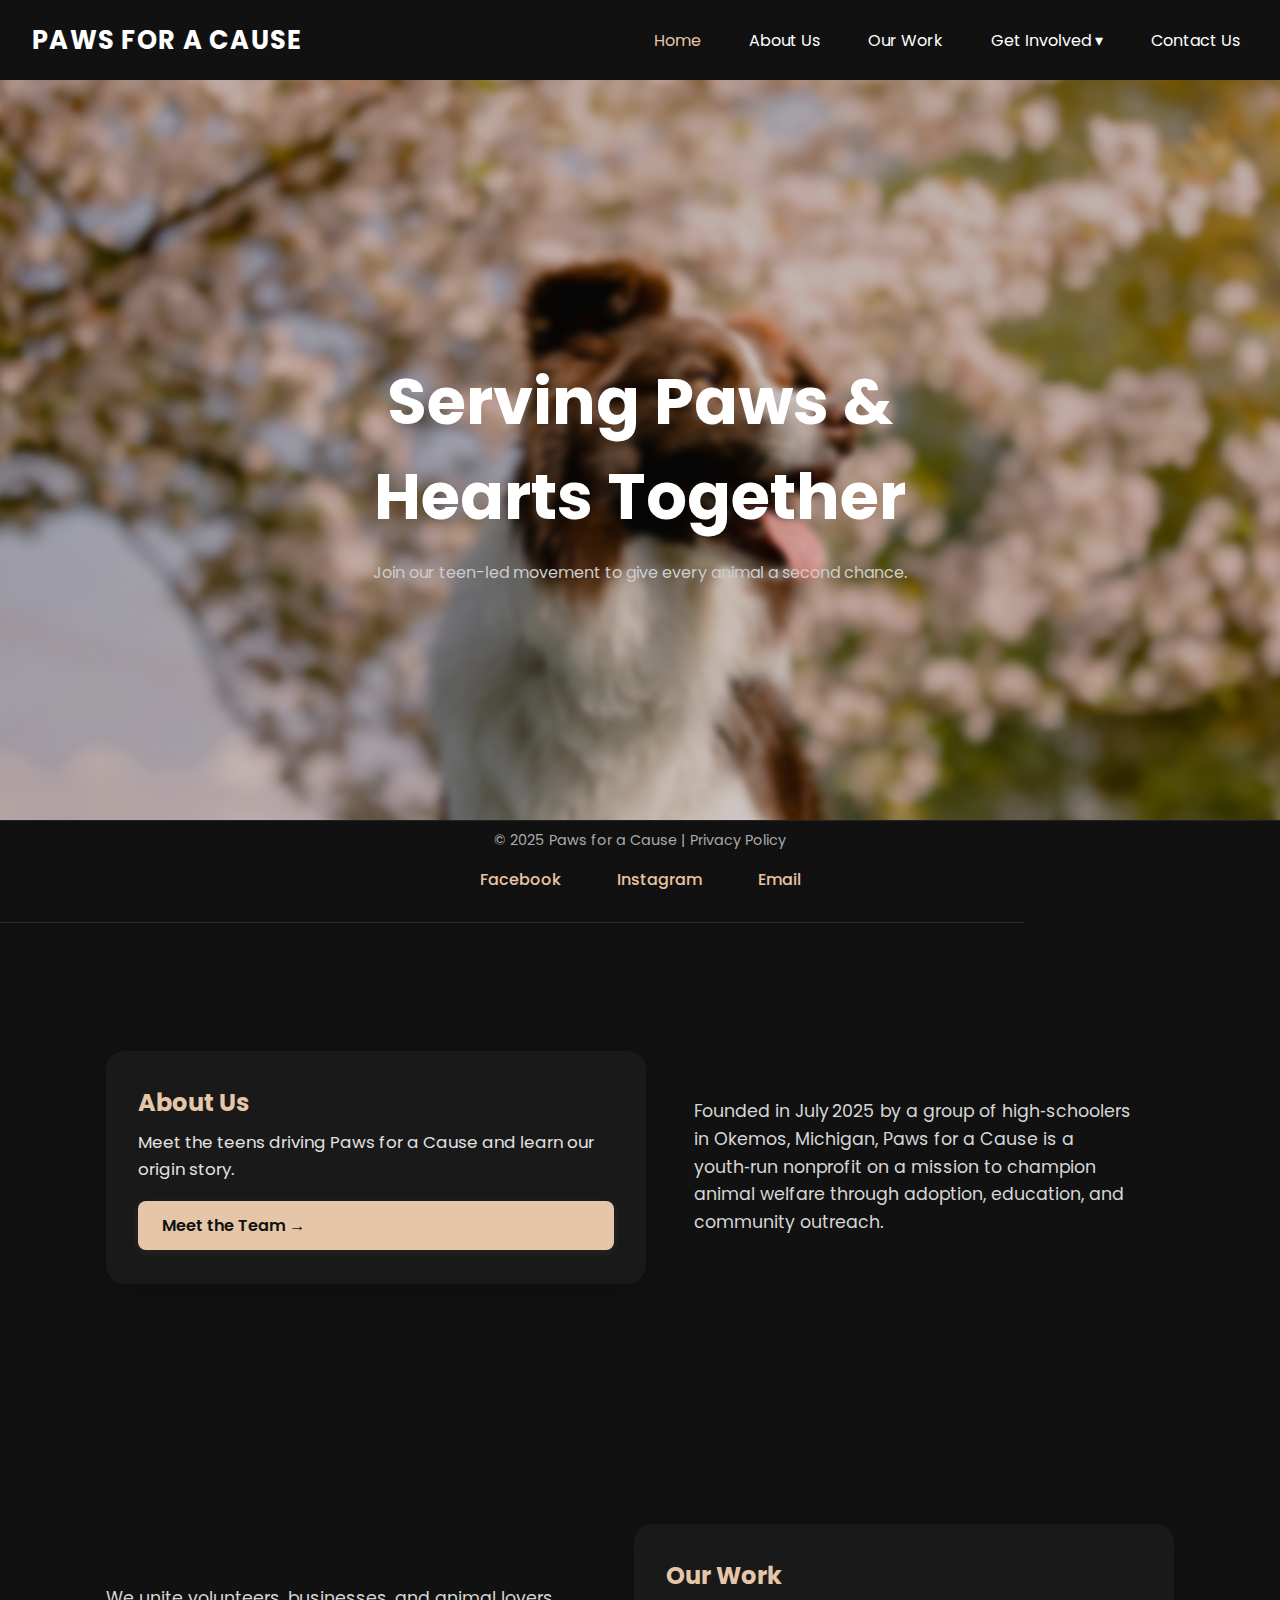
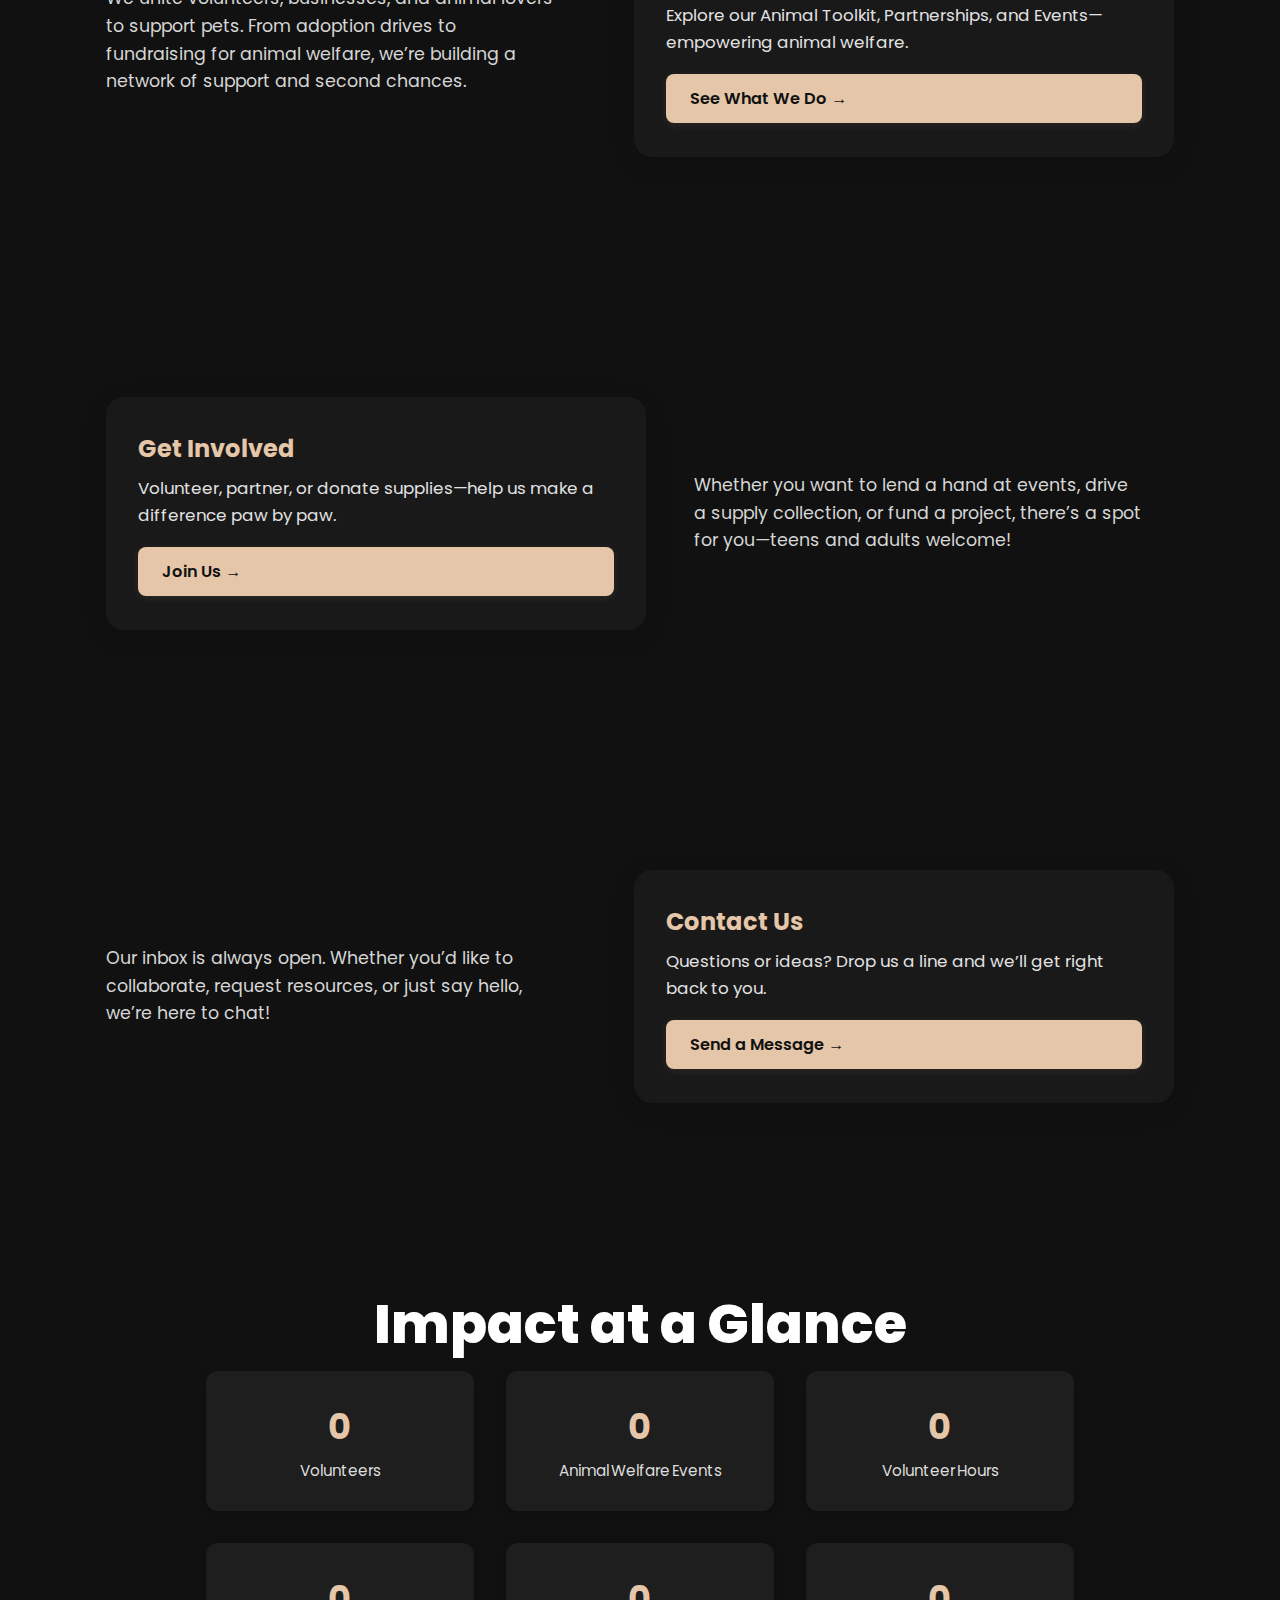
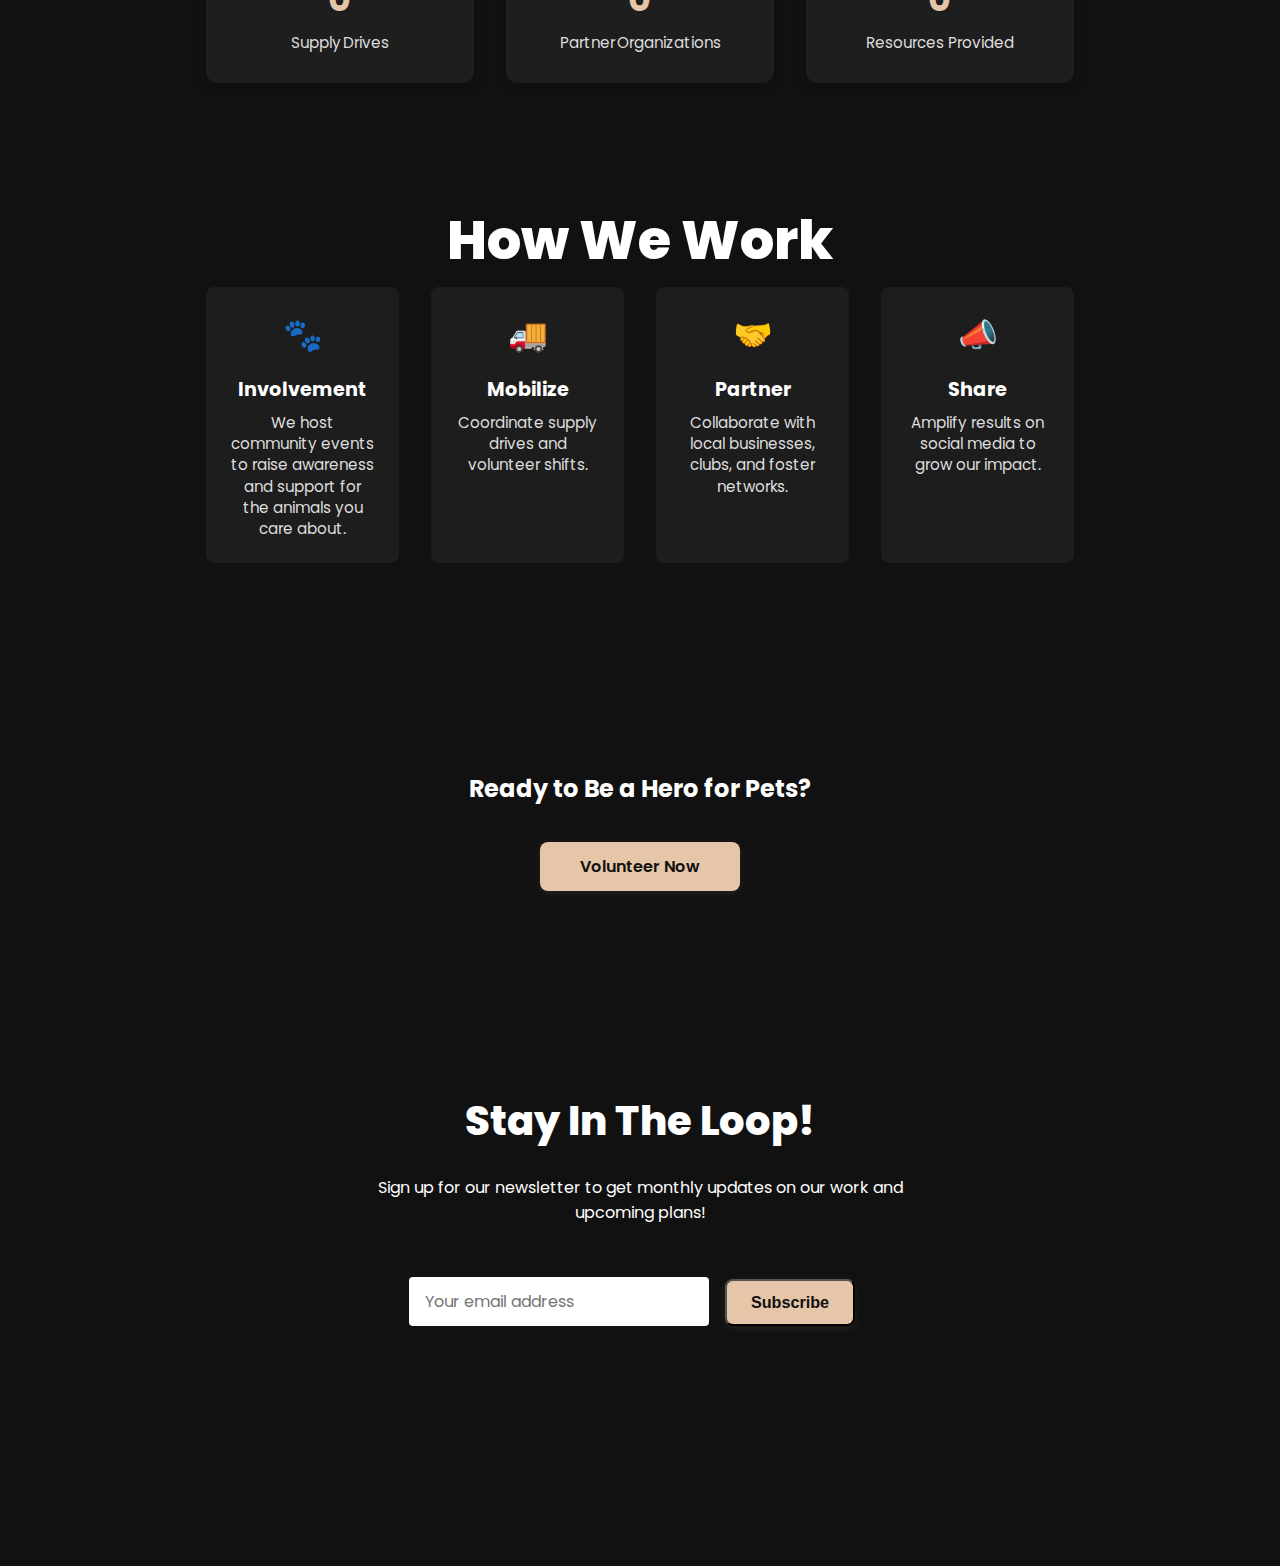
<file: index.html>
<!DOCTYPE html>
<html lang="en">
<head>
  <meta charset="UTF-8"/>
  <meta name="viewport" content="width=device-width,initial-scale=1"/>
  <title>Paws for a Cause</title>
  <link
    href="https://fonts.googleapis.com/css2?family=Poppins:wght@300;400;600;700&display=swap"
    rel="stylesheet"
  />
  <link rel="stylesheet" href="styles.css"/>
  <script src="scripts.js" defer></script>
</head>
<body>
  <!-- HEADER -->
  <header>
    <a href="index.html" class="logo">PAWS FOR A CAUSE</a>
    <nav>
      <ul class="nav-list">
        <li><a href="index.html" class="active">Home</a></li>
        <li><a href="team.html">About Us</a></li>
        <li><a href="services.html">Our Work</a></li>
        <li class="has-dd">
          <a href="involved.html" aria-haspopup="true" aria-expanded="false">Get Involved ▾</a>
          <ul class="dropdown" role="menu">
            <li><a href="volunteer.html" role="menuitem">Volunteer</a></li>
            <li><a href="partner.html"  role="menuitem">Partner</a></li>
          </ul>
        </li>
        <li><a href="contact.html">Contact Us</a></li>
      </ul>
    </nav>
    <div class="hamburger">☰</div>
  </header>

  <main>
    <!-- HERO (unchanged) -->
    <section class="homepage-hero blurred-hero" style="text-align:center; padding:6rem 1rem; background:#111;">
      <div class="container">
        <h1 style="font-size:clamp(2.5rem,6vw,4rem); color:#fff; margin-bottom:1rem;">
          Serving Paws &amp;<br/>Hearts Together
        </h1>
        <p style="color:#ccc; margin-bottom:2rem;">
          Join our teen-led movement to give every animal a second chance.
        </p>
       
    
      </div>
    </section>

    <!-- HORIZONTAL BREAK -->
    <hr class="section-divider" />

 <!-- ALTERNATING FEATURE BLOCKS -->
<section class="feature-block container reveal">
  <!-- 1) About Us (card on left, text on right) -->
  <div class="feature-row">
    <div class="feature-card">
      <h2>About Us</h2>
      <p>Meet the teens driving Paws for a Cause and learn our origin story.</p>
      <a href="team.html" class="btn-hero">Meet the Team →</a>
    </div>
    <div class="feature-text">
      <p>
        Founded in July 2025 by a group of high‑schoolers in Okemos, Michigan,
        Paws for a Cause is a youth‑run nonprofit on a mission to champion animal
        welfare through adoption, education, and community outreach.
      </p>
    </div>
  </div>

  <!-- 2) Our Work (card on right, text on left) -->
  <div class="feature-row reverse">
    <div class="feature-card">
      <h2>Our Work</h2>
      <p>Explore our Animal Toolkit, Partnerships, and Events—empowering animal welfare.</p>
      <a href="services.html" class="btn-hero">See What We Do →</a>
    </div>
    <div class="feature-text">
      <p>
        We unite volunteers, businesses, and animal lovers to support
        pets. From adoption drives to fundraising for animal welfare, we’re
        building a network of support and second chances.
      </p>
    </div>
  </div>

  <!-- 3) Get Involved (card on left, text on right) -->
  <div class="feature-row">
    <div class="feature-card">
      <h2>Get Involved</h2>
      <p>Volunteer, partner, or donate supplies—help us make a difference paw by paw.</p>
      <a href="involved.html" class="btn-hero">Join Us →</a>
    </div>
    <div class="feature-text">
      <p>
        Whether you want to lend a hand at events, drive a supply collection,
        or fund a project, there’s a spot for you—teens and adults welcome!
      </p>
    </div>
  </div>

  <!-- 4) Contact Us (card on right, text on left) -->
  <div class="feature-row reverse">
    <div class="feature-card">
      <h2>Contact Us</h2>
      <p>Questions or ideas? Drop us a line and we’ll get right back to you.</p>
      <a href="contact.html" class="btn-hero">Send a Message →</a>
    </div>
    <div class="feature-text">
      <p>
        Our inbox is always open. Whether you’d like to collaborate, request
        resources, or just say hello, we’re here to chat!
      </p>
    </div>
  </div>
</section>




    <!-- Impact at a Glance -->
<!-- 1) Impact at a Glance -->
<section id="impact" class="our-work-section">
  <h2 class="fancy-title">Impact at a Glance</h2>
  <div class="impact-grid">
   <div class="impact-card">
  <span class="impact-number countup-number" data-target="17">0</span>
  <span class="impact-label">Volunteers</span>
</div>

<!-- ...repeat for the rest...
 <div class="impact-card">
  <span class="impact-number countup-number" data-target="0">0</span>
  <span class="impact-label">Animal Welfare Events</span>
</div>
-->

    <div class="impact-card">
      <span class="impact-number">0</span>
      <span class="impact-label">Animal Welfare Events</span>
    </div>
    <div class="impact-card">
      <span class="impact-number">0</span>
      <span class="impact-label">Volunteer Hours</span>
    </div>
    <div class="impact-card">
      <span class="impact-number">0</span>
      <span class="impact-label">Supply Drives</span>
    </div>
    <div class="impact-card">
      <span class="impact-number">0</span>
      <span class="impact-label">Partner Organizations</span>
    </div>
      <div class="impact-card">
      <span class="impact-number countup-number" data-target="2">0</span>
      <span class="impact-label">Resources Provided</span>
    </div>
    </div>
</section>

<!-- 2) How We Work -->
<section id="process" class="our-work-section">
  <h2 class="fancy-title">How We Work</h2>
  <div class="process-grid">
    <div class="process-step">
      <span class="emoji">🐾</span>
      <h3>Involvement</h3>
      <p>We host community events to raise awareness and support for the animals you care about.</p>
    </div>
    <div class="process-step">
      <span class="emoji">🚚</span>
      <h3>Mobilize</h3>
      <p>Coordinate supply drives and volunteer shifts.</p>
    </div>
    <div class="process-step">
      <span class="emoji">🤝</span>
      <h3>Partner</h3>
      <p>Collaborate with local businesses, clubs, and foster networks.</p>
    </div>
    <div class="process-step">
      <span class="emoji">📣</span>
      <h3>Share</h3>
      <p>Amplify results on social media to grow our impact.</p>
    </div>
  </div>
</section>


    <!-- CTA Banner -->
    <section class="cta-banner stripe stripe--accent reveal">
      <div class="container" style="text-align:center;">
        <h2>Ready to Be a Hero for Pets?</h2>
        <a href="volunteer.html" class="btn-hero">Volunteer Now</a>
      </div>
    </section>

    <!-- Newsletter Signup -->
  <section id="newsletter" class="newsletter-signup stripe stripe--light reveal">
  <div class="container">
    <h2 class="section-title">Stay In The Loop!</h2>
    <p>Sign up for our newsletter to get monthly updates on our work and upcoming plans!</p>
    <form id="subscribeForm" action="https://formspree.io/f/mwpqbkpq" method="POST" class="newsletter-form">
      <input type="email" name="email" placeholder="Your email address" required />
      <button type="submit" class="btn-hero">Subscribe</button>
      <p id="subscribeStatus" class="form-status"></p>
    </form>
  </div>
</section>

  </main>

  <!-- FOOTER -->
 <footer>
    <p>&copy; 2025 Paws for a Cause | <a href="privacy.html">Privacy Policy</a></p>
    <div class="social">
      <a href="https://www.facebook.com/share/1BhGDBvNin/?mibextid=wwXIfr" target="_blank" rel="noopener">Facebook</a>
      <a href="https://www.instagram.com/pawsforacausemi" target="_blank" rel="noopener">Instagram</a>
      <a href="mailto:pawsforacausemi@gmail.com">Email</a>
    </div>
  </footer>

</body>
</html>
</file>
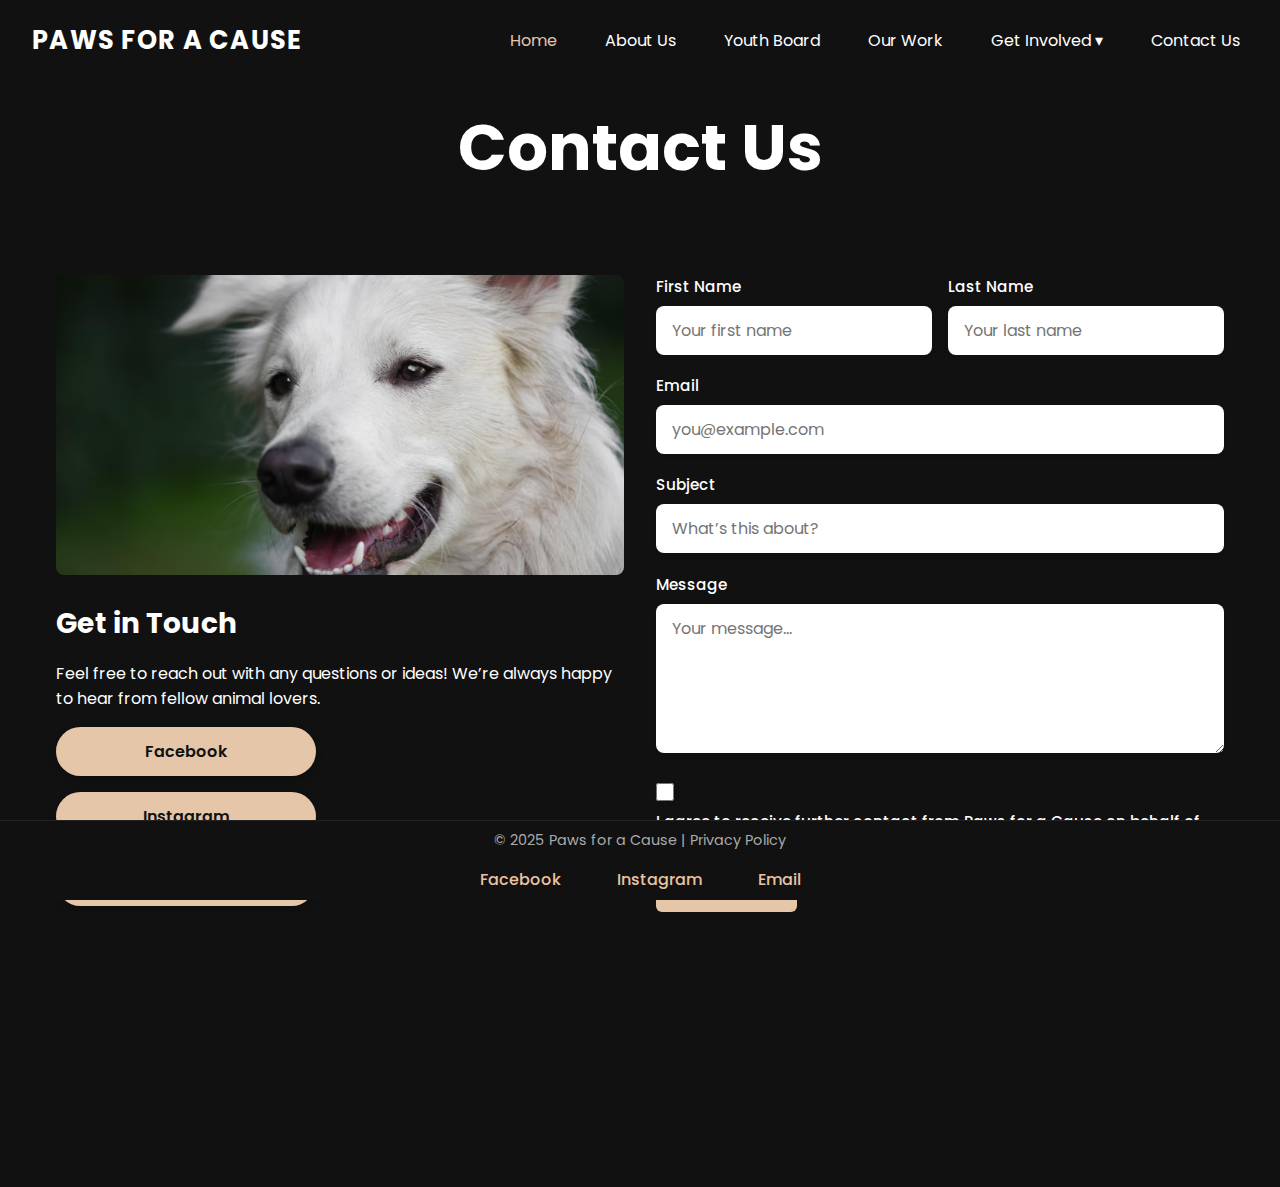
<file: contact.html>
<!DOCTYPE html>
<html lang="en">
<head>
  <meta charset="UTF-8"/>
  <meta name="viewport" content="width=device-width,initial-scale=1"/>
  <title>Contact | Paws for a Cause</title>
  <link
    href="https://fonts.googleapis.com/css2?family=Poppins:wght@300;400;600;700&display=swap"
    rel="stylesheet"
  />
  <link rel="stylesheet" href="styles.css"/>
  <script src="scripts.js" defer></script>
</head>
<body>

  <!-- fixed header -->
    <header>
    <a href="index.html" class="logo">PAWS FOR A CAUSE</a>
    <nav>
      <ul class="nav-list">
        <li><a href="index.html" class="active">Home</a></li>
        <li><a href="team.html">About Us</a></li>
        <li><a href="youth-board.html">Youth Board</a></li>
        <li><a href="services.html">Our Work</a></li>
        <li class="has-dd">
          <a href="involved.html" aria-haspopup="true" aria-expanded="false">Get Involved ▾</a>
          <ul class="dropdown" role="menu">
            <li><a href="volunteer.html" role="menuitem">Volunteer</a></li>
            <li><a href="partner.html"  role="menuitem">Partner</a></li>
          </ul>
        </li>
        <li><a href="contact.html">Contact Us</a></li>
      </ul>
    </nav>
    <div class="hamburger">☰</div>
  </header>

  <!-- main content wrapped for Locomotive/scroll animations -->
  <main data-scroll-container>
    <div class="container">
<section class="contact-section">
  <h1>Contact Us</h1>
  <div class="contact-content">
    <!-- LEFT SIDEBAR -->
    <!-- contact.html -->
<aside class="contact-info">
  <img src="images/dog-6961236.jpg" alt="Happy dog" class="contact-img" />
  <h2>Get in Touch</h2>
  <p>Feel free to reach out with any questions or ideas! We’re always happy to hear from fellow animal lovers.</p>

  <div class="socials">
   <a href="https://www.facebook.com/share/1BhGDBvNin/?mibextid=wwXIfr" target="_blank" rel="noopener">Facebook</a>
    <a href="https://www.instagram.com/pawsforacausemi" target="_blank" rel="noopener">Instagram</a>
   <a href="mailto:pawsforacausemi@gmail.com">Email</a>
  </div>
</aside>



    <!-- RIGHT FORM -->
<div class="contact-form">
  <form
    id="contactForm"
    action="https://formspree.io/f/mblklzkb"
    method="post"
  >
    <!-- custom subject line in the email you receive -->
    <input type="hidden" name="_subject" value="Someone Contacted Us" />

    <!-- disable Formspree’s built-in CAPTCHA (optional) -->
    <input type="hidden" name="_captcha" value="false" />

    <div class="two-col">
      <label>
        First Name
        <input type="text" name="firstName" placeholder="Your first name" required>
      </label>
      <label>
        Last Name
        <input type="text" name="lastName" placeholder="Your last name" required>
      </label>
    </div>

    <label>
      Email
      <!-- tells Formspree where to reply -->
      <input type="email" name="_replyto" placeholder="you@example.com" required>
    </label>

    <label>
      Subject
      <input type="text" name="subject" placeholder="What’s this about?" required>
    </label>

    <label>
      Message
      <textarea name="message" rows="5" placeholder="Your message…" required></textarea>
    </label>

<label class="optin">
  <input type="checkbox" name="consent" id="consent" required>

  <span>I agree to receive further contact from Paws for a Cause on behalf of my involvement.</span>
</label>

    
    <button type="submit" class="btn-submit btn-bounce">Send Message</button>

    <!-- Inline status message -->
    <div id="formStatus" aria-live="polite" style="margin-top:1rem;"></div>
  </form>
</div>



  </div>
</section>


    </div>
  </main>

  <!-- fixed footer -->
 <footer>
    <p>&copy; 2025 Paws for a Cause | <a href="privacy.html">Privacy Policy</a></p>
    <div class="social">
      <a href="https://www.facebook.com/share/1BhGDBvNin/?mibextid=wwXIfr" target="_blank" rel="noopener">Facebook</a>
      <a href="https://www.instagram.com/pawsforacausemi" target="_blank" rel="noopener">Instagram</a>
      <a href="mailto:pawsforacausemi@gmail.com">Email</a>
    </div>
  </footer>

</body>

</body>
</html>
</file>
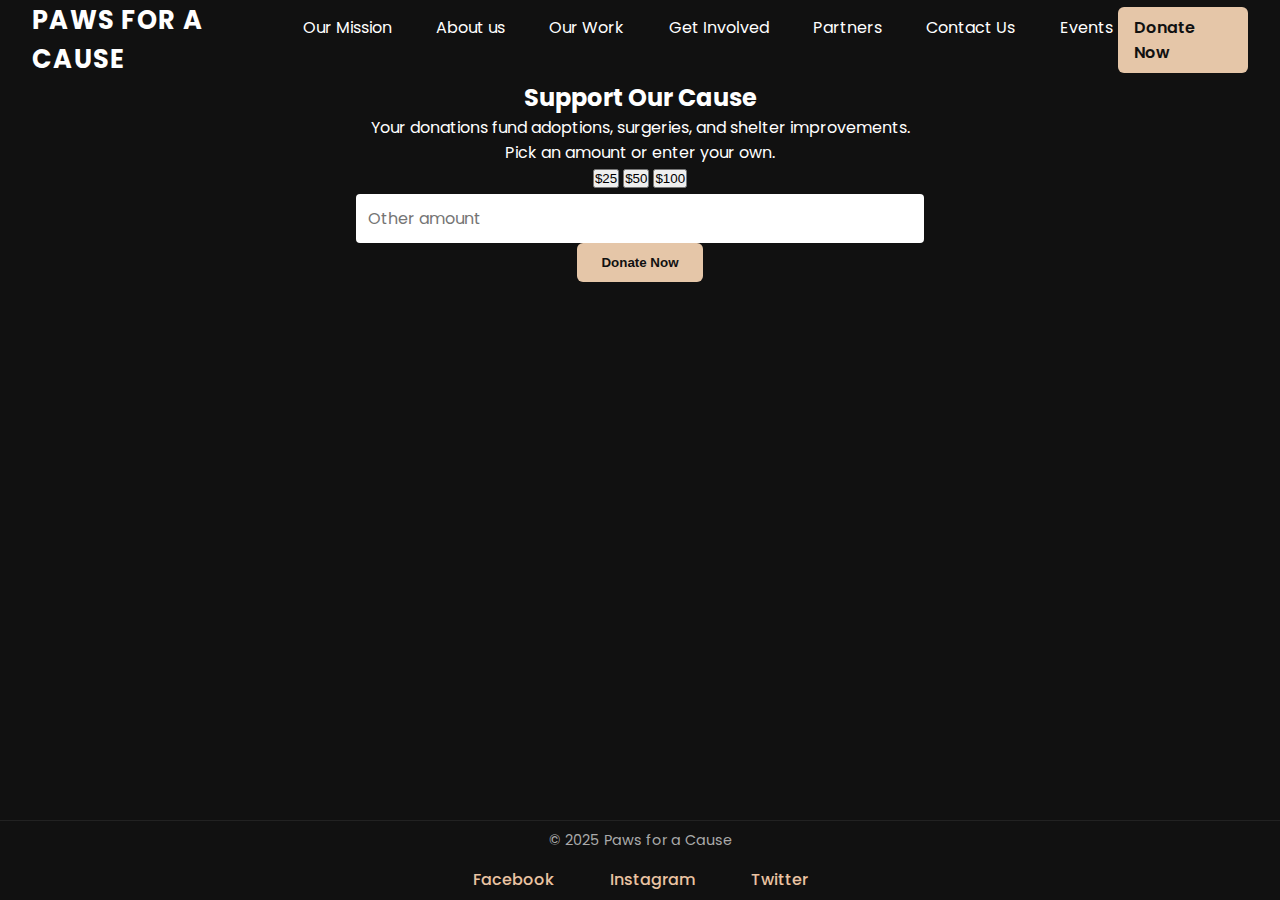
<file: donate.html>
<!DOCTYPE html>
<html lang="en">
<head>
  <meta charset="UTF-8"/>
  <meta name="viewport" content="width=device-width, initial-scale=1.0"/>
  <title>Donate | Paws for a Cause</title>
  <link
    href="https://fonts.googleapis.com/css2?family=Poppins:wght@300;400;600;700&display=swap"
    rel="stylesheet"
  />
  <link rel="stylesheet" href="styles.css"/>
  <script src="scripts.js" defer></script>
</head>
<body>
  <!-- HEADER -->
 <header>
    <a href="index.html" class = "logo">PAWS FOR A CAUSE</a>
    <nav>
        <ul class="nav-list">
        <li><a href="mission.html">Our Mission</a></li>
        <li><a href="team.html">About us</a></li>
        <li><a href="services.html">Our Work</a></li>
        <li><a href="involved.html">Get Involved</a></li>
        <li><a href="blog.html">Partners</a></li>
        <li><a href="contact.html">Contact Us</a></li>
        <li><a href="events.html">Events</a></li>
      </ul>
    </nav>
    <a href="donate.html" class="btn-donate">Donate Now</a>
    <div class="hamburger">☰</div>
  </header>

  <!-- MAIN -->
  <main>
    <div class="container" style="max-width:600px; text-align:center;">
      <section class="donate-section">
        <h2>Support Our Cause</h2>
        <p>Your donations fund adoptions, surgeries, and shelter improvements. Pick an amount or enter your own.</p>
        <form class="donate-form">
          <div class="donate-buttons">
            <button type="button">$25</button>
            <button type="button">$50</button>
            <button type="button">$100</button>
          </div>
          <input type="number" placeholder="Other amount" />
          <button type="submit" class="btn-submit">Donate Now</button>
        </form>
      </section>
    </div>
  </main>

  <!-- FOOTER -->
  <footer>
    <p>&copy; 2025 Paws for a Cause</p>
    <div class="social">
      <a href="#">Facebook</a>
      <a href="#">Instagram</a>
      <a href="#">Twitter</a>
    </div>
  </footer>
</body>
</html>
</file>
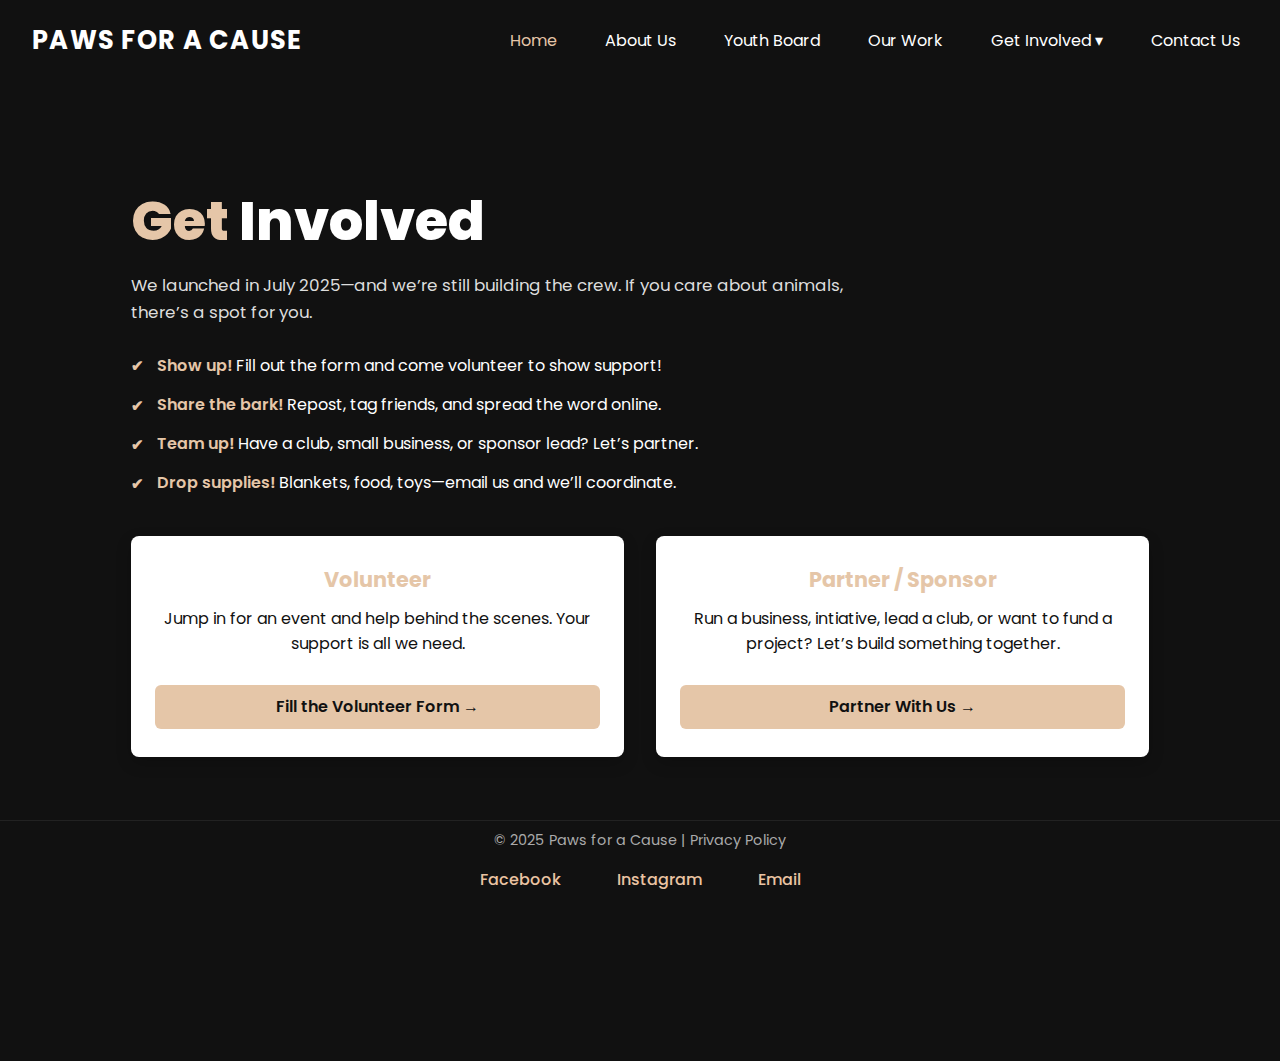
<file: involved.html>
<!DOCTYPE html>
<html lang="en">
<head>
  <meta charset="UTF-8" />
  <meta name="viewport" content="width=device-width, initial-scale=1.0" />
  <title>Get Involved | Paws for a Cause</title>

  <link href="https://fonts.googleapis.com/css2?family=Poppins:wght@300;400;600;700&display=swap" rel="stylesheet" />
  <link rel="stylesheet" href="styles.css" />
  <script src="scripts.js" defer></script>
</head>
<body>
  <!-- HEADER -->
  <header>
    <a href="index.html" class="logo">PAWS FOR A CAUSE</a>
    <nav>
      <ul class="nav-list">
        <li><a href="index.html" class="active">Home</a></li>
        <li><a href="team.html">About Us</a></li>
        <li><a href="youth-board.html">Youth Board</a></li>
        <li><a href="services.html">Our Work</a></li>
        <li class="has-dd">
          <a href="involved.html" aria-haspopup="true" aria-expanded="false">Get Involved ▾</a>
          <ul class="dropdown" role="menu">
            <li><a href="volunteer.html" role="menuitem">Volunteer</a></li>
            <li><a href="partner.html"  role="menuitem">Partner</a></li>
          </ul>
        </li>
        <li><a href="contact.html">Contact Us</a></li>
      </ul>
    </nav>
    <div class="hamburger">☰</div>
  </header>


  <!-- MAIN -->
  <main>
    <section id="get-involved" class="gi-hero container reveal">
      <h1 class="section-heading"><span>Get</span> Involved</h1>
      <p class="lede">
        We launched in July 2025—and we’re still building the crew. If you care about animals, there’s a spot for you.
      </p>

      <ul class="gi-steps">
        <li><span>Show up!</span> Fill out the form and come volunteer to show support!</li>
        <li><span>Share the bark!</span> Repost, tag friends, and spread the word online.</li>
        <li><span>Team up!</span> Have a club, small business, or sponsor lead? Let’s partner.</li>
        <li><span>Drop supplies!</span> Blankets, food, toys—email us and we’ll coordinate.</li>
      </ul>

      <div class="cta-grid">
        <a href="volunteer.html" class="cta-card">
          <h3>Volunteer</h3>
          <p>Jump in for an event and help behind the scenes. Your support is all we need.</p>
          <span class="btn btn-ghost">Fill the Volunteer Form →</span>
        </a>

        <a href="partner.html" class="cta-card">
          <h3>Partner / Sponsor</h3>
          <p>Run a business, intiative, lead a club, or want to fund a project? Let’s build something together.</p>
          <span class="btn btn-ghost">Partner With Us →</span>
        </a>
      </div>
    </section>
  </main>

  <!-- FOOTER -->
 <footer>
    <p>&copy; 2025 Paws for a Cause | <a href="privacy.html">Privacy Policy</a></p>
    <div class="social">
      <a href="https://www.facebook.com/share/1BhGDBvNin/?mibextid=wwXIfr" target="_blank" rel="noopener">Facebook</a>
      <a href="https://www.instagram.com/pawsforacausemi" target="_blank" rel="noopener">Instagram</a>
      <a href="mailto:pawsforacausemi@gmail.com">Email</a>
    </div>
  </footer>
</body>
</html>
</file>
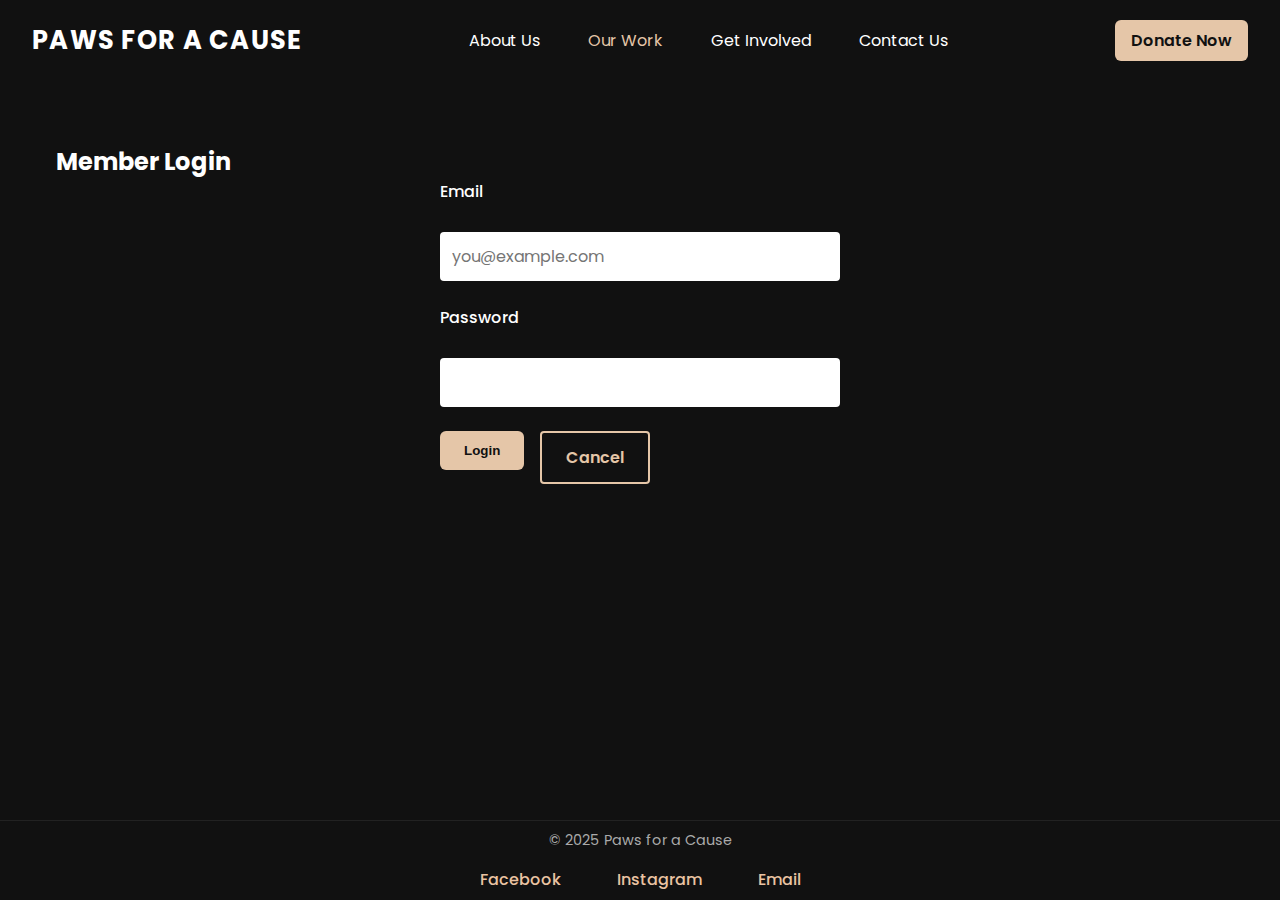
<file: login.html>
<!DOCTYPE html>
<html lang="en">
<head>
  <meta charset="UTF-8"/>
  <meta name="viewport" content="width=device-width, initial-scale=1.0"/>
  <title>Login | Paws for a Cause</title>
  <link
    href="https://fonts.googleapis.com/css2?family=Poppins:wght@300;400;600;700&display=swap"
    rel="stylesheet"
  />
  <link rel="stylesheet" href="styles.css"/>
  <script src="scripts.js" defer></script>
</head>
<body>

  <!-- FIXED HEADER -->
    <header>
    <a href="index.html" class = "logo">PAWS FOR A CAUSE</a>
    <nav>
        <ul class="nav-list">
        <li><a href="team.html">About Us</a></li>
        <li><a href="services.html" class="active">Our Work</a></li>
        <li><a href="involved.html">Get Involved</a></li>
        <li><a href="contact.html">Contact Us</a></li>
      </ul>
    </nav>
    <a href="donate.html" class="btn-donate">Donate Now</a>
    <div class="hamburger">☰</div>
  </header>

  <!-- MAIN CONTENT -->
  <main>
    <div class="container login-container">
      <section class="login-section">
        <h2>Member Login</h2>
        <form class="login-form" action="#" novalidate>
          <label for="email">Email</label>
          <input
            type="email"
            id="email"
            name="email"
            placeholder="you@example.com"
            required
          />

          <label for="password">Password</label>
          <input
            type="password"
            id="password"
            name="password"
            required
          />

          <div class="login-buttons">
            <button type="submit" class="btn-submit">Login</button>
            <a href="index.html" class="btn-cancel">Cancel</a>
          </div>
        </form>
      </section>
    </div>
  </main>

  <!-- FOOTER -->
<footer>
    <p>&copy; 2025 Paws for a Cause</p>
    <div class="social">
 <a href="https://www.facebook.com/share/1BhGDBvNin/?mibextid=wwXIfr" target="_blank" rel="noopener">Facebook</a>
      <a href="https://www.instagram.com/pawsforacausemi" target="_blank" rel="noopener">Instagram</a>
      <a href="mailto:pawsforacausemi@gmail.com">Email</a>
    </div>
  </footer>
</body>

</body>
</html>
</file>
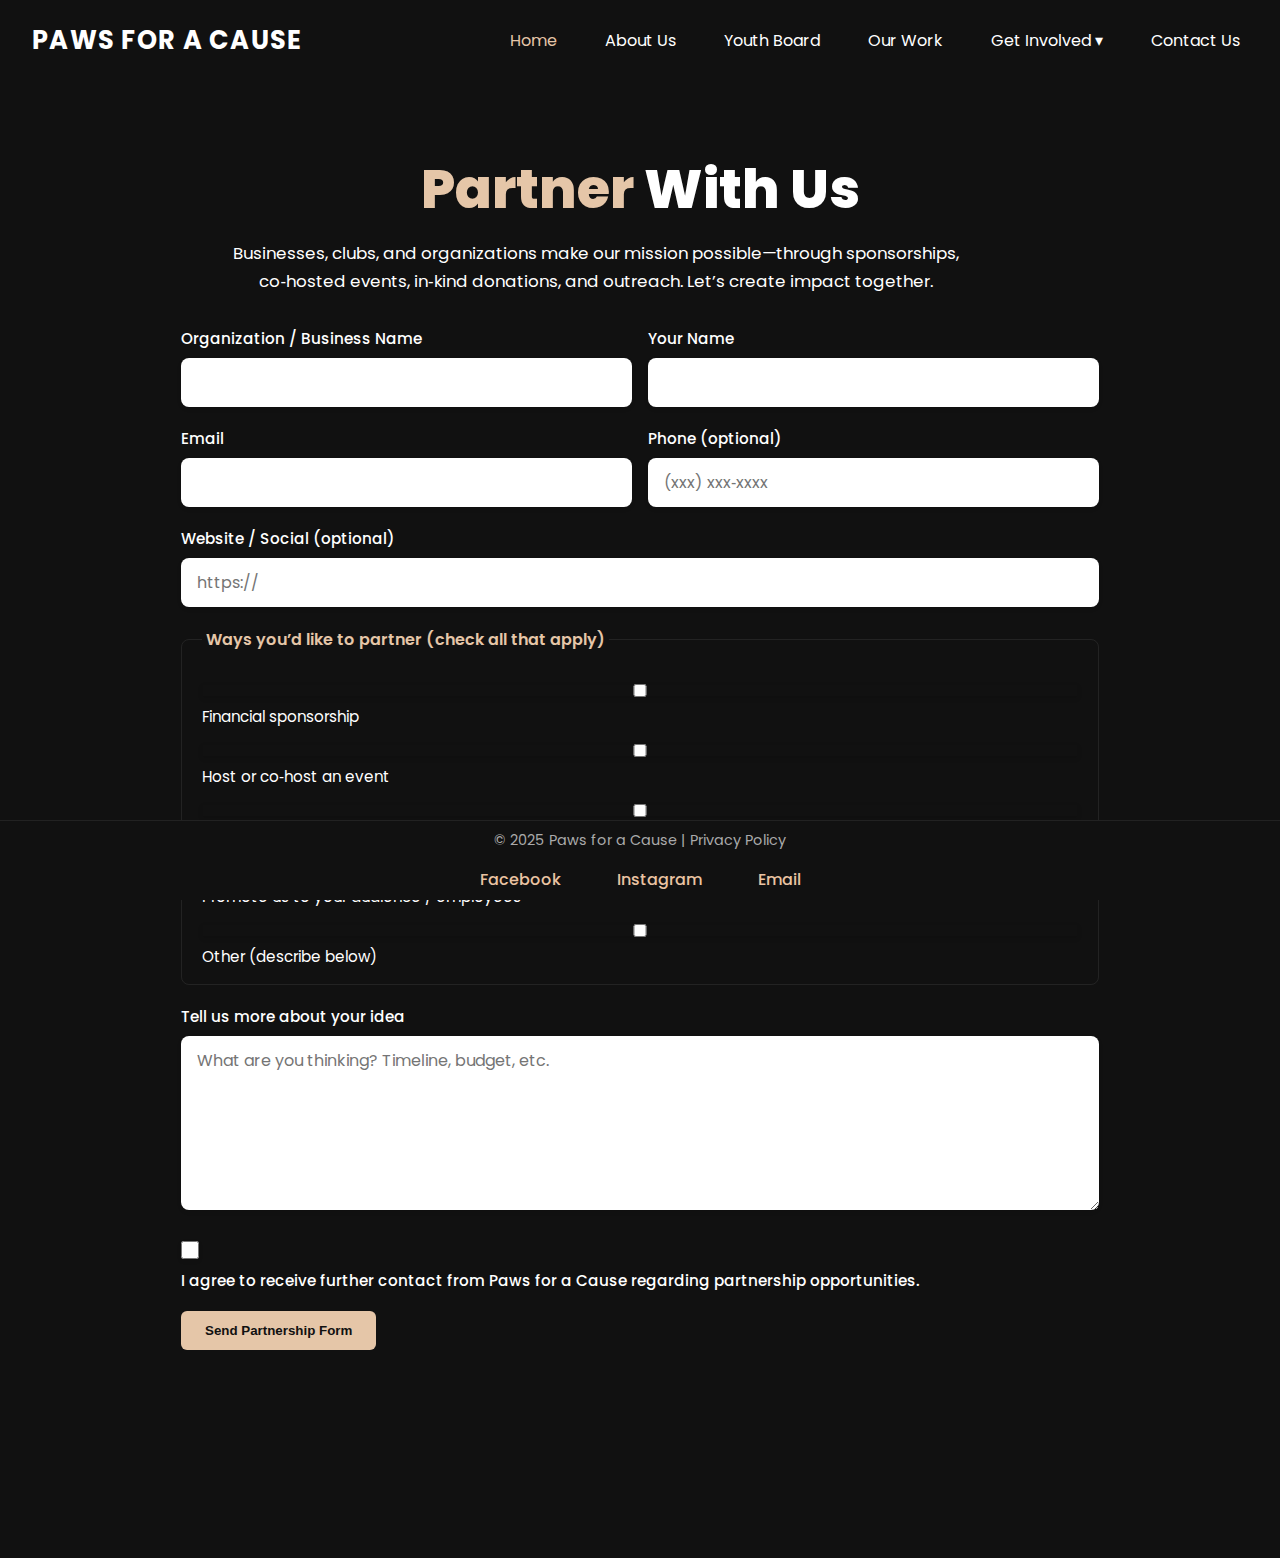
<file: partner.html>
<!DOCTYPE html>
<html lang="en">
<head>
  <meta charset="UTF-8" />
  <meta name="viewport" content="width=device-width, initial-scale=1.0" />
  <title>Partner With Us | Paws for a Cause</title>

  <link href="https://fonts.googleapis.com/css2?family=Poppins:wght@300;400;600;700&display=swap" rel="stylesheet" />
  <link rel="stylesheet" href="styles.css" />

  <style>
    .form-status{
      display:none;
      margin:2rem 0 0;
      text-align:center;
      font-weight:600;
      line-height:1.5;
    }
    .form-status.success{ color:var(--primary); }
    .form-status.error{   color:#ff6b6b; }
  </style>

  <script src="scripts.js" defer></script>
</head>
<body>
<header>
    <a href="index.html" class="logo">PAWS FOR A CAUSE</a>
    <nav>
      <ul class="nav-list">
        <li><a href="index.html" class="active">Home</a></li>
        <li><a href="team.html">About Us</a></li>
        <li><a href="youth-board.html">Youth Board</a></li>
        <li><a href="services.html">Our Work</a></li>
        <li class="has-dd">
          <a href="involved.html" aria-haspopup="true" aria-expanded="false">Get Involved ▾</a>
          <ul class="dropdown" role="menu">
            <li><a href="volunteer.html" role="menuitem">Volunteer</a></li>
            <li><a href="partner.html"  role="menuitem">Partner</a></li>
          </ul>
        </li>
        <li><a href="contact.html">Contact Us</a></li>
      </ul>
    </nav>
    <div class="hamburger">☰</div>
  </header>

  <main>
    <section class="form-hero container reveal">
      <h1 class="section-heading"><span>Partner</span> With Us</h1>
      <p class="lede">
        Businesses, clubs, and organizations make our mission possible—through sponsorships, co‑hosted events, in‑kind donations, and outreach. Let’s create impact together.
      </p>
    </section>

    <section class="form-section container reveal">
      <form class="contact-form big-form"
            id="partner-form"
            action="https://formspree.io/f/xgvzaynb" 
            method="POST"
            accept-charset="UTF-8">

        <input type="hidden" name="_subject" value="New Partnership Form Submission">
        <input type="hidden" name="_captcha" value="false">

        <div class="form-row two">
          <label>Organization / Business Name
            <input type="text" name="org" required>
          </label>
          <label>Your Name
            <input type="text" name="contactName" required>
          </label>
        </div>

        <div class="form-row two">
          <label>Email
            <input type="email" name="email" required>
          </label>
          <label>Phone (optional)
            <input type="tel" name="phone" placeholder="(xxx) xxx‑xxxx">
          </label>
        </div>

        <label>Website / Social (optional)
          <input type="url" name="url" placeholder="https://">
        </label>

        <fieldset class="check-group">
          <legend>Ways you’d like to partner (check all that apply)</legend>
          <label><input type="checkbox" name="partnerType[]" value="sponsor"> Financial sponsorship</label>
          <label><input type="checkbox" name="partnerType[]" value="host"> Host or co‑host an event</label>
          <label><input type="checkbox" name="partnerType[]" value="inkind"> In‑kind donations (food, supplies, printing, etc.)</label>
          <label><input type="checkbox" name="partnerType[]" value="promo"> Promote us to your audience / employees</label>
          <label><input type="checkbox" name="partnerType[]" value="other"> Other (describe below)</label>
        </fieldset>

        <label>Tell us more about your idea
          <textarea name="message" rows="6" placeholder="What are you thinking? Timeline, budget, etc."></textarea>
        </label>

        <label class="optin">
          <input type="checkbox" name="consent" id="partner-consent" required>
          <span>I agree to receive further contact from Paws for a Cause regarding partnership opportunities.</span>
        </label>

        <button type="submit" class="btn-submit" id="partner-submit">Send Partnership Form</button>
      </form>

      <p id="partner-status" class="form-status" aria-live="polite"></p>
    </section>
  </main>

 <footer>
    <p>&copy; 2025 Paws for a Cause | <a href="privacy.html">Privacy Policy</a></p>
    <div class="social">
      <a href="https://www.facebook.com/share/1BhGDBvNin/?mibextid=wwXIfr" target="_blank" rel="noopener">Facebook</a>
      <a href="https://www.instagram.com/pawsforacausemi" target="_blank" rel="noopener">Instagram</a>
      <a href="mailto:pawsforacausemi@gmail.com">Email</a>
    </div>
  </footer>

  <script>
    (function(){
      const form   = document.getElementById('partner-form');
      const status = document.getElementById('partner-status');
      const btn    = document.getElementById('partner-submit');
      const consent= document.getElementById('partner-consent');

      form.addEventListener('submit', async (e) => {
        e.preventDefault();

        // Browser validation first
        if (!form.checkValidity()) {
          form.reportValidity();
          return;
        }

        // Explicit consent check (extra safety)
        if (!consent.checked) {
          status.textContent = 'Please agree to be contacted to continue.';
          status.className   = 'form-status error';
          status.style.display = 'block';
          consent.focus();
          return;
        }

        status.textContent   = '';
        status.className     = 'form-status';
        status.style.display = 'none';

        const original = btn.textContent;
        btn.disabled   = true;
        btn.textContent = 'Sending…';

        try {
          const res = await fetch(form.action, {
            method: 'POST',
            body: new FormData(form),
            headers: { 'Accept': 'application/json' }
          });

          if (res.ok) {
            form.reset();
            status.textContent = 'Thanks! Your form was sent. We’ll reach out soon 🐾';
            status.classList.add('success');
          } else {
            const data = await res.json();
            const msg = data.errors ? data.errors.map(e => e.message).join(', ') : 'Please try again.';
            throw new Error(msg);
          }
        } catch (err) {
          status.textContent = 'Oops—something went wrong. ' + err.message;
          status.classList.add('error');
        } finally {
          status.style.display = 'block';
          status.scrollIntoView({ behavior: 'smooth', block: 'center' });
          btn.disabled = false;
          btn.textContent = original;
        }
      });
    })();
  </script>
</body>
</html>
</file>
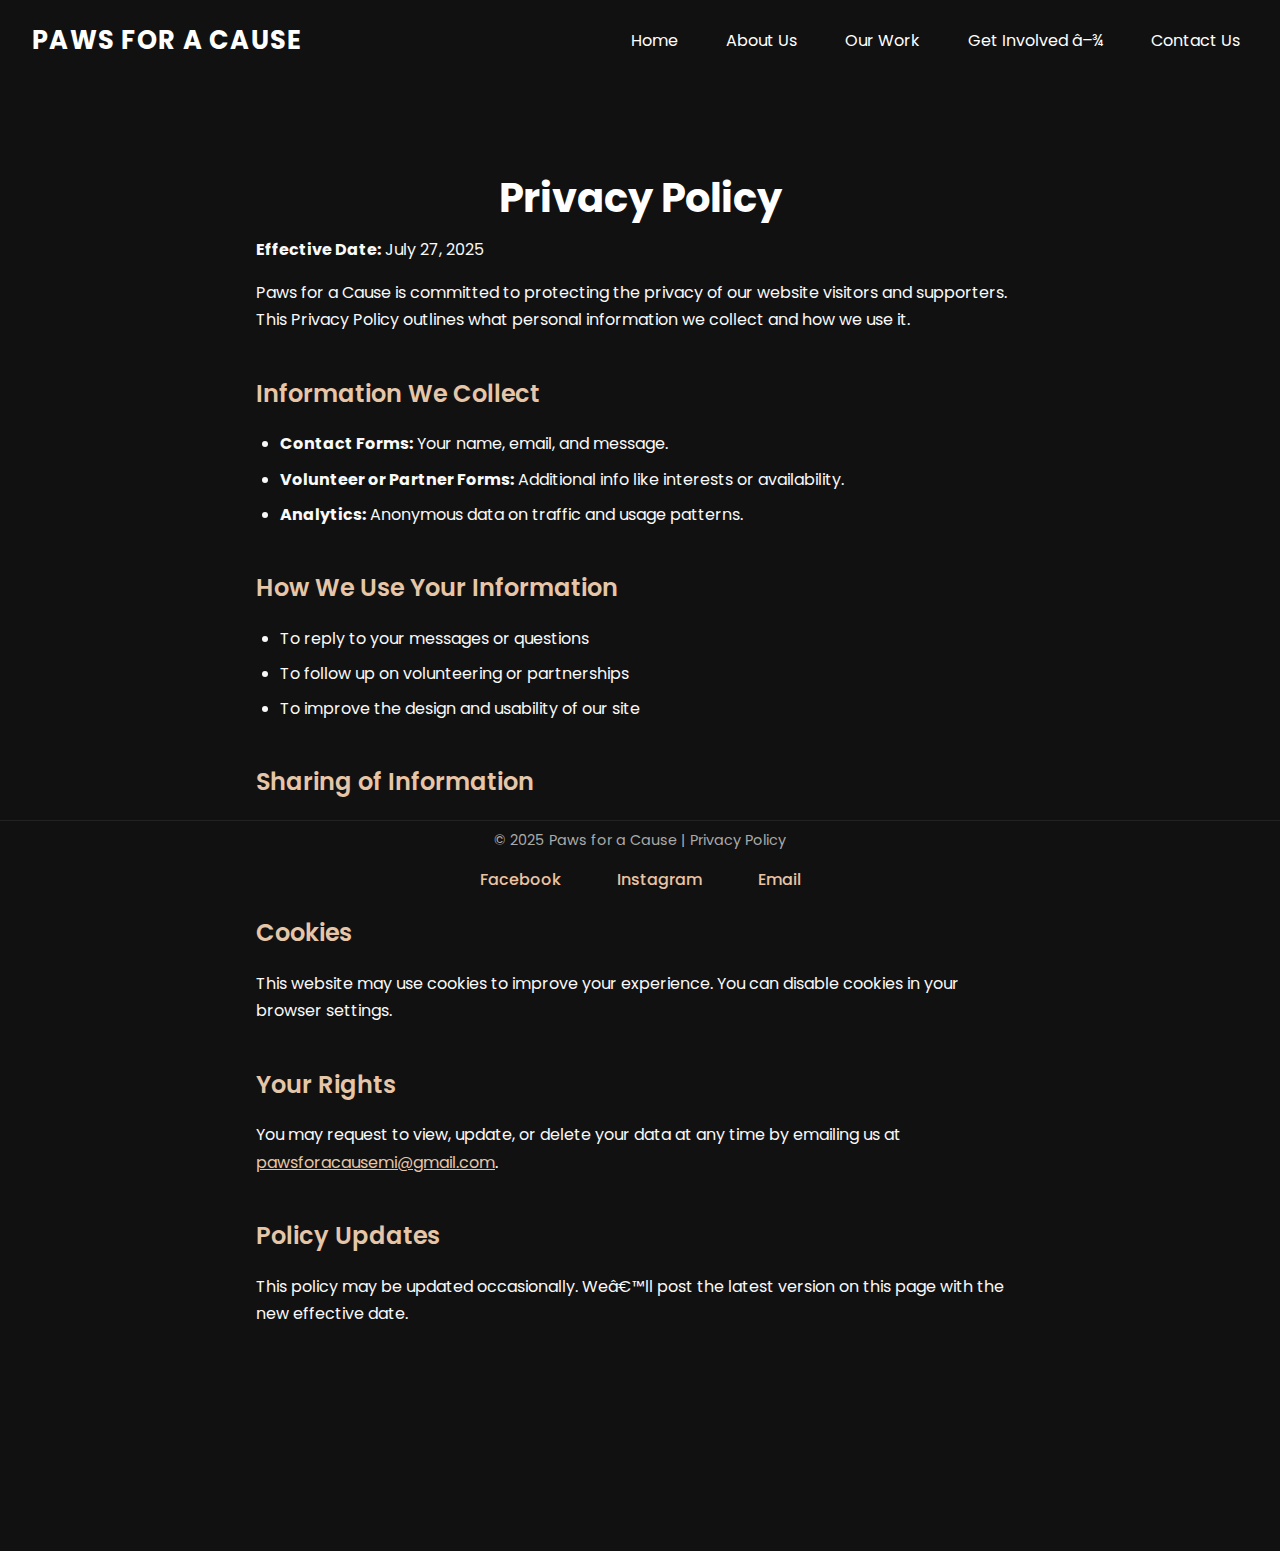
<file: privacy.html>
<!DOCTYPE html>
<html lang="en">
<head>
  <meta charset="UTF‑8" />
  <meta name="viewport" content="width=device-width, initial-scale=1.0" />
  <title>Privacy Policy | Paws for a Cause</title>
  <link href="https://fonts.googleapis.com/css2?family=Poppins:wght@300;400;600;700&display=swap" rel="stylesheet" />
  <link rel="stylesheet" href="styles.css" />
  <script src="scripts.js" defer></script>
</head>
<body>

  <!-- HEADER -->
  <header>
    <a href="index.html" class="logo" style="font-size: 1.6rem;">PAWS FOR A CAUSE</a>
    <nav>
      <ul class="nav-list">
        <li><a href="index.html">Home</a></li>
        <li><a href="team.html">About Us</a></li>
        <li><a href="services.html">Our Work</a></li>
        <li class="has-dd">
          <a href="involved.html" aria-haspopup="true" aria-expanded="false">Get Involved ▾</a>
          <ul class="dropdown" role="menu">
            <li><a href="volunteer.html" role="menuitem">Volunteer</a></li>
            <li><a href="partner.html" role="menuitem">Partner</a></li>
          </ul>
        </li>
        <li><a href="contact.html">Contact Us</a></li>
      </ul>
    </nav>
    <div class="hamburger">☰</div>
  </header>

  <!-- MAIN PRIVACY SECTION -->
  <main class="our-work-section">
    <h1 class="fancy-title">Privacy Policy</h1>

    <p><strong>Effective Date:</strong> July 27, 2025</p>
    <p>Paws for a Cause is committed to protecting the privacy of our website visitors and supporters. This Privacy Policy outlines what personal information we collect and how we use it.</p>

    <h2>Information We Collect</h2>
    <ul>
      <li><strong>Contact Forms:</strong> Your name, email, and message.</li>
      <li><strong>Volunteer or Partner Forms:</strong> Additional info like interests or availability.</li>
      <li><strong>Analytics:</strong> Anonymous data on traffic and usage patterns.</li>
    </ul>

    <h2>How We Use Your Information</h2>
    <ul>
      <li>To reply to your messages or questions</li>
      <li>To follow up on volunteering or partnerships</li>
      <li>To improve the design and usability of our site</li>
    </ul>

    <h2>Sharing of Information</h2>
    <p>We do not sell or share your personal information. Trusted services like Formspree are used only to securely collect form data.</p>

    <h2>Cookies</h2>
    <p>This website may use cookies to improve your experience. You can disable cookies in your browser settings.</p>

    <h2>Your Rights</h2>
    <p>You may request to view, update, or delete your data at any time by emailing us at <a href="mailto:pawsforacausemi@gmail.com">pawsforacausemi@gmail.com</a>.</p>

    <h2>Policy Updates</h2>
    <p>This policy may be updated occasionally. We’ll post the latest version on this page with the new effective date.</p>
  </main>

  <!-- FOOTER -->
  <footer>
    <p>&copy; 2025 Paws for a Cause | <a href="privacy.html">Privacy Policy</a></p>
    <div class="social">
      <a href="https://www.facebook.com/share/1BhGDBvNin/?mibextid=wwXIfr" target="_blank" rel="noopener">Facebook</a>
      <a href="https://www.instagram.com/pawsforacausemi" target="_blank" rel="noopener">Instagram</a>
      <a href="mailto:pawsforacausemi@gmail.com">Email</a>
    </div>
  </footer>

</body>
</html>
</file>
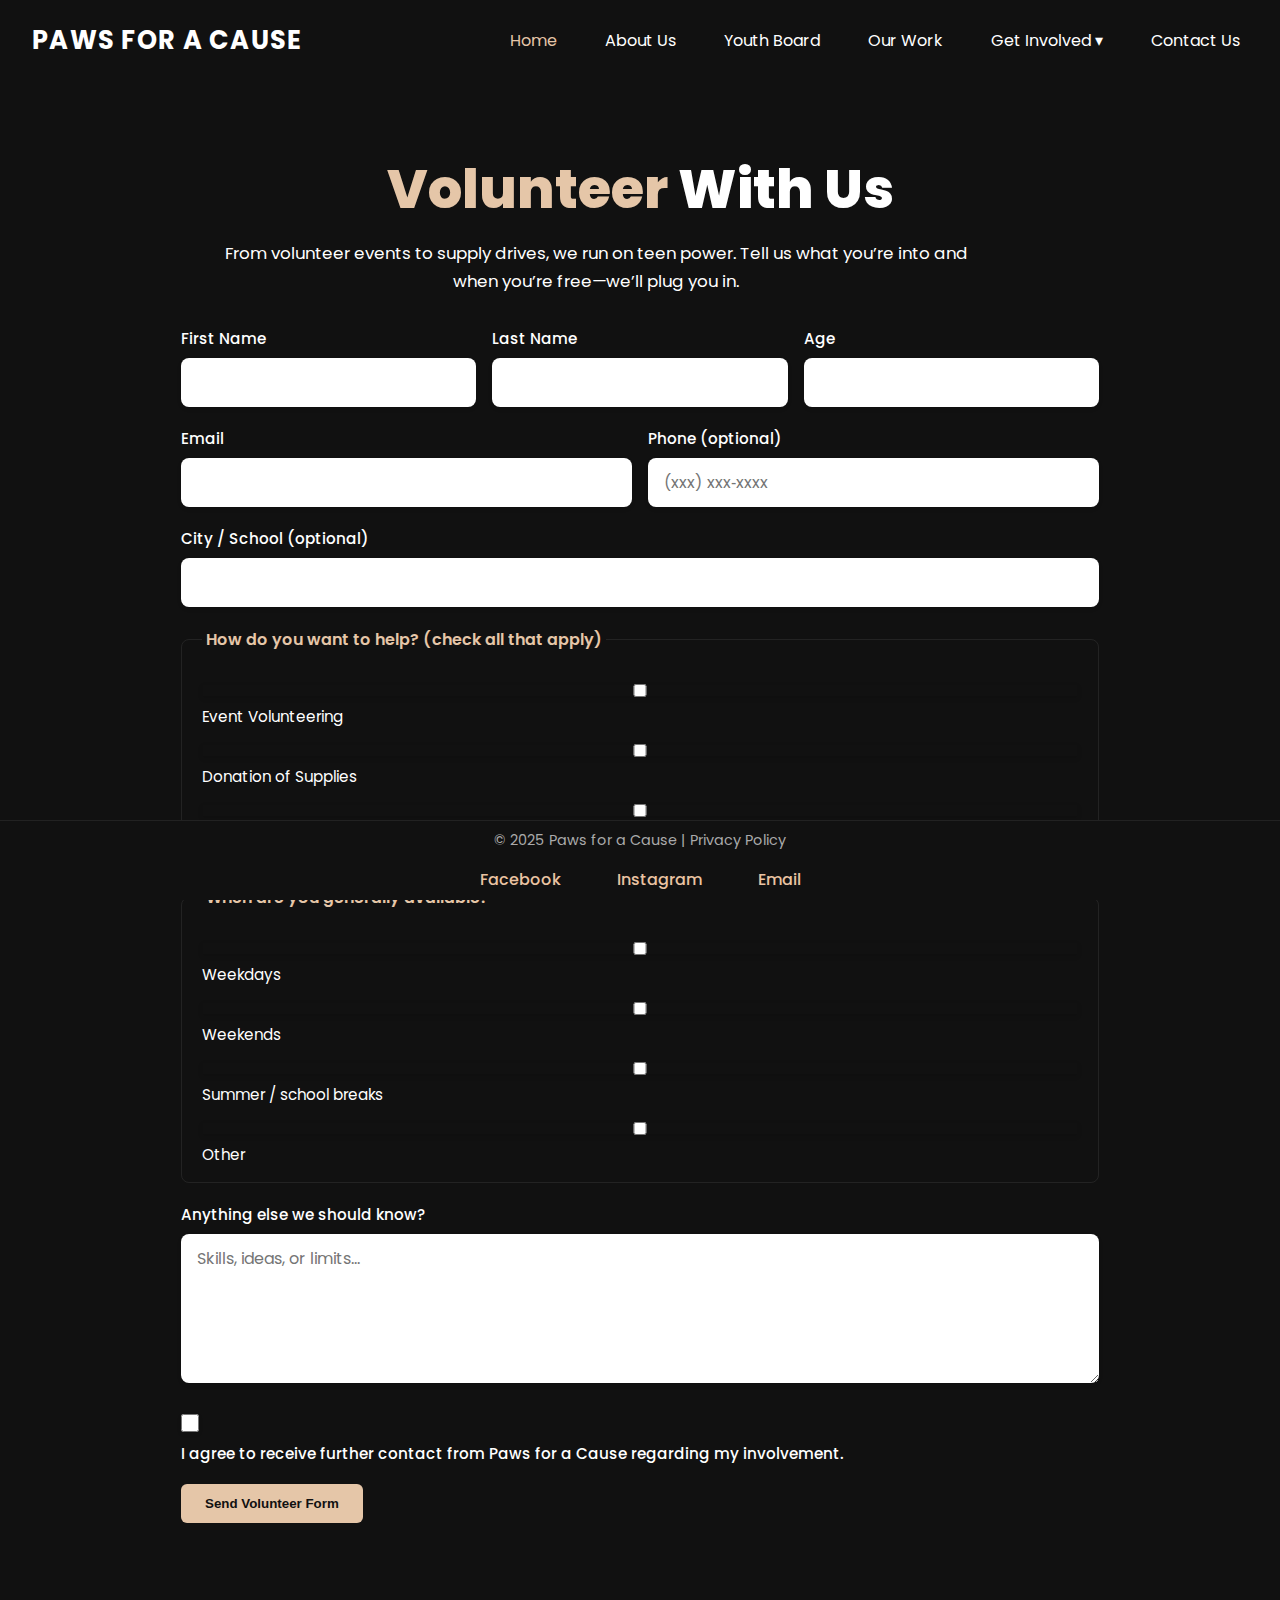
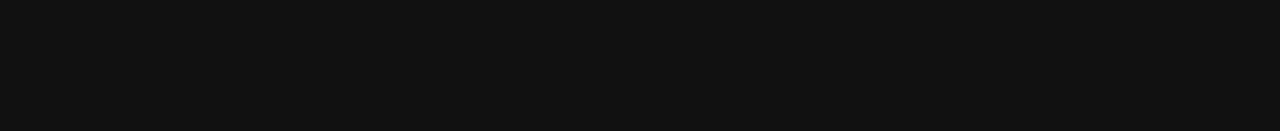
<file: volunteer.html>
<!DOCTYPE html>
<html lang="en">
<head>
  <meta charset="UTF-8" />
  <meta name="viewport" content="width=device-width, initial-scale=1.0" />
  <title>Volunteer | Paws for a Cause</title>

  <link href="https://fonts.googleapis.com/css2?family=Poppins:wght@300;400;600;700&display=swap" rel="stylesheet" />
  <link rel="stylesheet" href="styles.css" />
  <script src="scripts.js" defer></script>

  <style>
    /* Tiny helper styles – safe to keep or move into styles.css */
    .form-status{display:none;margin-top:1rem;font-weight:600;}
    .form-status.success{color:var(--primary);}
    .form-status.error{color:#ff6b6b;}
  </style>
</head>
<body>
  <header>
    <a href="index.html" class="logo">PAWS FOR A CAUSE</a>
    <nav>
      <ul class="nav-list">
        <li><a href="index.html" class="active">Home</a></li>
        <li><a href="team.html">About Us</a></li>
        <li><a href="youth-board.html">Youth Board</a></li>
        <li><a href="services.html">Our Work</a></li>
        <li class="has-dd">
          <a href="involved.html" aria-haspopup="true" aria-expanded="false">Get Involved ▾</a>
          <ul class="dropdown" role="menu">
            <li><a href="volunteer.html" role="menuitem">Volunteer</a></li>
            <li><a href="partner.html"  role="menuitem">Partner</a></li>
          </ul>
        </li>
        <li><a href="contact.html">Contact Us</a></li>
      </ul>
    </nav>
    <div class="hamburger">☰</div>
  </header>

  <main>
    <section class="form-hero container reveal">
      <h1 class="section-heading"><span>Volunteer</span> With Us</h1>
      <p class="lede">
        From volunteer events to supply drives, we run on teen power. Tell us what you’re into and when you’re free—we’ll plug you in.
      </p>
    </section>

    <section class="form-section container reveal">
      <!-- SUCCESS / ERROR placeholders -->


      <form class="contact-form big-form"
            id="volunteer-form"
            action="https://formspree.io/f/xnnzpvbv"
            method="POST"
            accept-charset="UTF-8">

        <!-- (optional) custom subject for your inbox -->
        <input type="hidden" name="_subject" value="New Volunteer Submission">

        <div class="form-row three">
          <label>First Name
            <input type="text" name="firstName" required>
          </label>
          <label>Last Name
            <input type="text" name="lastName" required>
          </label>
          <label>Age
            <input type="number" name="age" min="10" max="120" required>
          </label>
        </div>

        <div class="form-row two">
          <label>Email
            <input type="email" name="email" required>
          </label>
          <label>Phone (optional)
            <input type="tel" name="phone" placeholder="(xxx) xxx‑xxxx">
          </label>
        </div>

        <label>City / School (optional)
          <input type="text" name="location">
        </label>

        <fieldset class="check-group">
          <legend>How do you want to help? (check all that apply)</legend>
          <label><input type="checkbox" name="help[]" value="events"> Event Volunteering</label>
          <label><input type="checkbox" name="help[]" value="transport"> Donation of Supplies</label>
             <label><input type="checkbox" name="time[]" value="summer"> Other</label>
        </fieldset>

        <fieldset class="check-group">
          <legend>When are you generally available?</legend>
          <label><input type="checkbox" name="time[]" value="weekdays"> Weekdays</label>
          <label><input type="checkbox" name="time[]" value="weekends"> Weekends</label>
          <label><input type="checkbox" name="time[]" value="summer"> Summer / school breaks</label>
          <label><input type="checkbox" name="time[]" value="summer"> Other</label>
        </fieldset>

        <label>Anything else we should know?
          <textarea name="message" rows="5" placeholder="Skills, ideas, or limits…"></textarea>
        </label>

        <label class="optin">
          <input type="checkbox" name="consent" required>
          <span>I agree to receive further contact from Paws for a Cause regarding my involvement.</span>
        </label>

        <button type="submit" class="btn-submit" id="vol-submit">Send Volunteer Form</button>
      </form>

      <p id="vol-status" class="form-status" aria-live="polite"></p>

    </section>
  </main>

 <footer>
    <p>&copy; 2025 Paws for a Cause | <a href="privacy.html">Privacy Policy</a></p>
    <div class="social">
      <a href="https://www.facebook.com/share/1BhGDBvNin/?mibextid=wwXIfr" target="_blank" rel="noopener">Facebook</a>
      <a href="https://www.instagram.com/pawsforacausemi" target="_blank" rel="noopener">Instagram</a>
      <a href="mailto:pawsforacausemi@gmail.com">Email</a>
    </div>
  </footer>

  <!-- Inline JS to keep it self-contained -->
<p id="vol-status" class="form-status" aria-live="polite"></p>

<script>
(function () {
  const form   = document.getElementById('volunteer-form');
  const status = document.getElementById('vol-status');
  const btn    = document.getElementById('vol-submit'); // add id to your button

  form.addEventListener('submit', async (e) => {
    e.preventDefault();

    // reset status
    status.textContent = '';
    status.className   = 'form-status';
    status.style.display = 'none';

    // button state
    if(btn){
      btn.disabled = true;
      var original = btn.textContent;
      btn.textContent = 'Sending…';
    }

    try {
      const res = await fetch(form.action, {
        method: 'POST',
        body: new FormData(form),
        headers: { 'Accept': 'application/json' }
      });

      if (res.ok) {
        form.reset();
        status.textContent = 'Thanks! Your form was sent. We’ll reach out soon 🐾';
        status.classList.add('success');
        status.style.display = 'block';
      } else {
        const data = await res.json();
        const msg = data.errors ? data.errors.map(e => e.message).join(', ') : 'Please try again.';
        throw new Error(msg);
      }
    } catch (err) {
      status.textContent = 'Oops—something went wrong. ' + err.message;
      status.classList.add('error');
      status.style.display = 'block';
    } finally {
      if(btn){
        btn.disabled = false;
        btn.textContent = original;
      }
    }
  });
})();
</script>

</body>
</html>
</file>
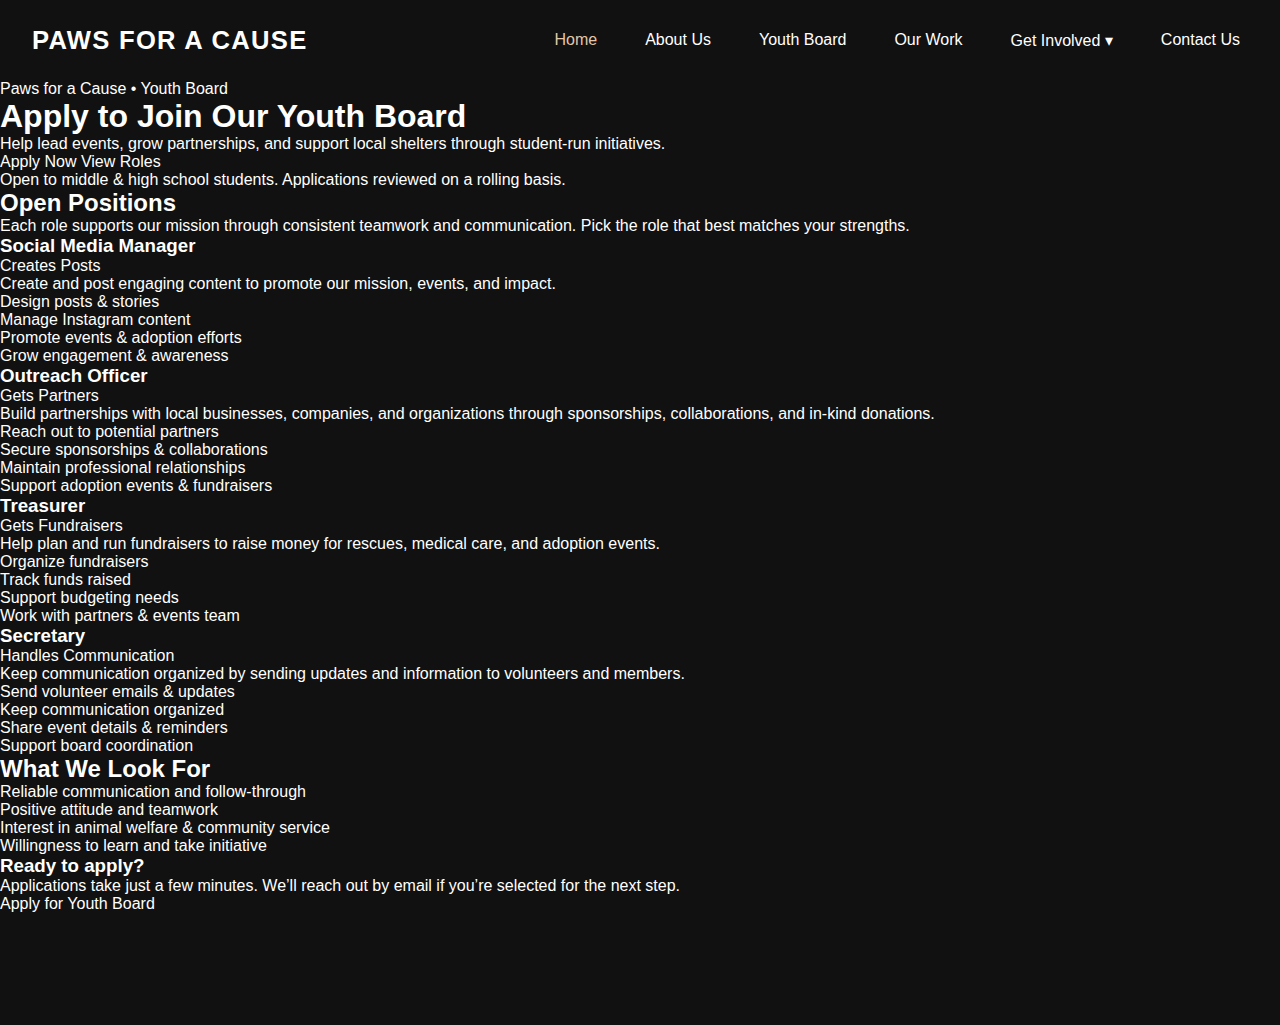
<file: youth-board.html>
<!DOCTYPE html>
<html lang="en">
<head>
  <meta charset="UTF-8" />
  <meta name="viewport" content="width=device-width, initial-scale=1.0" />
  <title>Youth Board | Paws for a Cause</title>
  <link rel="stylesheet" href="styles.css" />
</head>

<body>
  <!-- Your existing header/nav goes here (same as other pages) -->
<header>
    <a href="index.html" class="logo">PAWS FOR A CAUSE</a>
    <nav>
      <ul class="nav-list">
        <li><a href="index.html" class="active">Home</a></li>
        <li><a href="team.html">About Us</a></li>
        <li><a href="youth-board.html">Youth Board</a></li>
        <li><a href="services.html">Our Work</a></li>
        <li class="has-dd">
          <a href="involved.html" aria-haspopup="true" aria-expanded="false">Get Involved ▾</a>
          <ul class="dropdown" role="menu">
            <li><a href="volunteer.html" role="menuitem">Volunteer</a></li>
            <li><a href="partner.html"  role="menuitem">Partner</a></li>
          </ul>
        </li>
        <li><a href="contact.html">Contact Us</a></li>
      </ul>
    </nav>
    <div class="hamburger">☰</div>
  </header>

  <main class="yb-page">
    <section class="yb-hero">
      <div class="yb-container">
        <p class="yb-kicker">Paws for a Cause • Youth Board</p>
        <h1>Apply to Join Our Youth Board</h1>
        <p class="yb-subtitle">
          Help lead events, grow partnerships, and support local shelters through student-run initiatives.
        </p>

        <div class="yb-cta-row">
          <a class="yb-apply-btn" href="https://docs.google.com/forms/d/e/1FAIpQLScvxJDhqgL3J39RJN0Bo0l67d-Hz0PmahAE4GYL3fdPzzrYmA/viewform?usp=header" target="_blank" rel="noopener noreferrer">
            Apply Now
          </a>
          <a class="yb-secondary-btn" href="#roles">
            View Roles
          </a>
        </div>

        <p class="yb-note">
          Open to middle & high school students. Applications reviewed on a rolling basis.
        </p>
      </div>
    </section>

    <section id="roles" class="yb-section">
      <div class="yb-container">
        <h2 class="yb-title">Open Positions</h2>
        <p class="yb-text">
          Each role supports our mission through consistent teamwork and communication. Pick the role that best matches your strengths.
        </p>

        <div class="yb-grid">
          <!-- Social Media Manager -->
          <article class="yb-card">
            <div class="yb-card-header">
              <h3>Social Media Manager</h3>
              <span class="yb-tag">Creates Posts</span>
            </div>
            <p class="yb-card-desc">
              Create and post engaging content to promote our mission, events, and impact.
            </p>
            <ul class="yb-list">
              <li>Design posts & stories</li>
              <li>Manage Instagram content</li>
              <li>Promote events & adoption efforts</li>
              <li>Grow engagement & awareness</li>
            </ul>
          </article>

          <!-- Outreach Officer -->
          <article class="yb-card">
            <div class="yb-card-header">
              <h3>Outreach Officer</h3>
              <span class="yb-tag">Gets Partners</span>
            </div>
            <p class="yb-card-desc">
              Build partnerships with local businesses, companies, and organizations through sponsorships, collaborations, and in-kind donations.
            </p>
            <ul class="yb-list">
              <li>Reach out to potential partners</li>
              <li>Secure sponsorships & collaborations</li>
              <li>Maintain professional relationships</li>
              <li>Support adoption events & fundraisers</li>
            </ul>
          </article>

          <!-- Treasurer -->
          <article class="yb-card">
            <div class="yb-card-header">
              <h3>Treasurer</h3>
              <span class="yb-tag">Gets Fundraisers</span>
            </div>
            <p class="yb-card-desc">
              Help plan and run fundraisers to raise money for rescues, medical care, and adoption events.
            </p>
            <ul class="yb-list">
              <li>Organize fundraisers</li>
              <li>Track funds raised</li>
              <li>Support budgeting needs</li>
              <li>Work with partners & events team</li>
            </ul>
          </article>

          <!-- Secretary -->
          <article class="yb-card">
            <div class="yb-card-header">
              <h3>Secretary</h3>
              <span class="yb-tag">Handles Communication</span>
            </div>
            <p class="yb-card-desc">
              Keep communication organized by sending updates and information to volunteers and members.
            </p>
            <ul class="yb-list">
              <li>Send volunteer emails & updates</li>
              <li>Keep communication organized</li>
              <li>Share event details & reminders</li>
              <li>Support board coordination</li>
            </ul>
          </article>
        </div>
      </div>
    </section>

    <section class="yb-section yb-section-alt">
      <div class="yb-container yb-split">
        <div>
          <h2 class="yb-title">What We Look For</h2>
          <ul class="yb-list">
            <li>Reliable communication and follow-through</li>
            <li>Positive attitude and teamwork</li>
            <li>Interest in animal welfare & community service</li>
            <li>Willingness to learn and take initiative</li>
          </ul>
        </div>






        
        <div class="yb-box">
          <h3>Ready to apply?</h3>
          <p class="yb-text">
            Applications take just a few minutes. We’ll reach out by email if you’re selected for the next step.
          </p>
          <a class="yb-apply-btn yb-apply-btn-full" href="https://docs.google.com/forms/d/e/1FAIpQLScvxJDhqgL3J39RJN0Bo0l67d-Hz0PmahAE4GYL3fdPzzrYmA/viewform?usp=header" target="_blank" rel="noopener noreferrer">
            Apply for Youth Board
          </a>
        </div>
      </div>
    </section>
  </main>

  <!-- Your existing footer goes here (same as other pages) -->
</body>
</html>
</file>
<file: styles.css>
/* ==========================================================================
   1. VARIABLES & RESET
   ========================================================================== */
:root {
  --primary: #e5c6a8;
  --dark-bg: #111;
  --light-text: #fff;
  --dark-text: #222;
  --header-height: 80px;
  --footer-height: 80px;
  --transition: 0.3s ease;
}
*, *::before, *::after {
  margin: 0; padding: 0;
  box-sizing: border-box;
}
html { scroll-behavior: smooth; }
body {
  font-family: 'Poppins', sans-serif;
  background: var(--dark-bg);
  color: var(--light-text);
  min-height: 100vh;
  padding-top: var(--header-height);
  padding-bottom: var(--footer-height);
  overflow-x: hidden;
  position: relative;
}
a {
  color: inherit;
  text-decoration: none;
  position: relative;
}
img { display: block; max-width: 100%; height: auto; }

/* ==========================================================================
   2. FIXED HEADER & FOOTER
   ========================================================================== */
header {
  position: fixed;
  top: 0; left: 0; right: 0;
  height: var(--header-height);
  background: var(--dark-bg);
  display: flex;
  align-items: center;
  justify-content: space-between;
  padding: 0 2rem;
  z-index: 1000;
}
.logo {
  font-size: 1.5rem;
  font-weight: 700;
  letter-spacing: 2px;
}
footer {
  position: fixed;
  bottom: 0; left: 0; right: 0;
  height: var(--footer-height);
  background: var(--dark-bg);
  display: flex;
  flex-direction: column;
  align-items: center;
  justify-content: center;
  padding: 1rem 2rem;
  z-index: 1000;
}
footer p {
  font-size: 0.9rem;
  margin-bottom: 0.5rem;
}
footer .social a {
  margin: 0 0.5rem;
  font-weight: 500;
  transition: color var(--transition);
}
footer .social a:hover {
  color: var(--primary);
}

/* ==========================================================================
   3. NAVIGATION & MOBILE MENU
   ========================================================================== */
.nav-list {
  list-style: none;
  display: flex;
  gap: 1.5rem;
}
.nav-list li { position: relative; }
.nav-list a {
  padding: 0.5rem;
  font-weight: 500;
  transition: color var(--transition);
}
.nav-list a::after {
  content: '';
  position: absolute;
  bottom: -4px; left: 0;
  width: 0; height: 2px;
  background: var(--primary);
  transition: width var(--transition);
}
.nav-list a:hover::after { width: 100%; }
.btn-donate, .btn {
  background: var(--primary);
  color: var(--dark-bg);
  padding: 0.7rem 1.5rem;
  border-radius: 4px;
  font-weight: 600;
  transition: transform var(--transition), opacity var(--transition);
}
.btn-donate:hover, .btn:hover {
  transform: scale(1.05);
  opacity: 0.9;
}
.hamburger {
  display: none;
  font-size: 1.5rem;
  cursor: pointer;
}
@media (max-width: 768px) {
  .nav-list {
    position: absolute;
    top: var(--header-height);
    right: 2rem;
    flex-direction: column;
    background: var(--dark-bg);
    padding: 1rem;
    border-radius: 8px;
    width: 220px;
    display: none;
  }
  .nav-list.show { display: flex; }
  .hamburger { display: block; }
}

/* ==========================================================================
   4. SCROLL CONTAINER
   ========================================================================== */
[data-scroll-container] {
  overflow: hidden; /* Locomotive Scroll container */
  position: relative;
}

/* ==========================================================================
   5. GLOBAL CONTAINERS & REVEAL UTILITY
   ========================================================================== */
.container {
  max-width: 1200px;
  margin: 0 auto;
  padding: 0 1rem;
}
.reveal {
  opacity: 0;
  transform: translateY(20px);
  transition: opacity 0.6s ease, transform 0.6s ease;
}
.reveal.visible {
  opacity: 1;
  transform: none;
}

/* ==========================================================================
   6. HERO SECTION
   ========================================================================== */
.hero {
  display: flex;
  align-items: center;
  justify-content: space-between;
  gap: 3rem;
  flex-wrap: wrap;
}
.hero-text, .hero-image {
  opacity: 0;
  transform: translateY(30px);
}
.hero-text.visible, .hero-image.visible {
  opacity: 1;
  transform: none;
}
.hero-text { flex: 1 1 45%; }
.hero-text h1 {
  font-size: 3.5rem;
  line-height: 1.2;
  margin-bottom: 1rem;
}
.hero-text p {
  font-size: 1.1rem;
  margin-bottom: 1.5rem;
}
.hero-image {
  flex: 1 1 50%;
  text-align: center;
}
.hero-image img {
  width: 100%;
  max-width: 600px;
  border-radius: 8px;
  box-shadow: 0 8px 16px rgba(0,0,0,0.3);
}
/* ───────────────────────────────────────────────────────
   BLURRED BACKGROUND HERO
/* ───────────────────────────────────────────────────────
   HERO (with blurred full‑bleed background & taller height)
──────────────────────────────────────────────────────── */
.homepage-hero.blurred-hero {
  position: relative;
  overflow: hidden;
  /* make the section at least 90% of the viewport height */
  min-height: 90vh;
  /* or use a fixed height like height: 800px; */
  padding: 2rem 1rem;
  display: flex;
  align-items: center;
  justify-content: center;
}

.homepage-hero.blurred-hero .container {
  position: relative;  /* sit on top of the ::before */
  z-index: 1;
  text-align: center;
}

.homepage-hero.blurred-hero::before {
  content: "";
  position: absolute;
  inset: 0;
  background: url("images/Homepage.jpg") center/cover no-repeat;
  /* blur + darken */
  filter: blur(3.4px) brightness(0.85);
  /* slight scale so edges don’t peek */
  transform: scale(1.05);
  z-index: 0;
}


/* ==========================================================================
   7. CARD LAYOUT & HOVER
   ========================================================================== */
.card {
  background: var(--light-text);
  color: var(--dark-bg);
  border-radius: 8px;
  overflow: hidden;
  box-shadow: 0 8px 16px rgba(0,0,0,0.2);
  transition: transform 0.3s ease, box-shadow 0.3s ease;
}
.card:hover {
  transform: translateY(-6px) scale(1.02);
  box-shadow: 0 12px 24px rgba(0,0,0,0.25);
}
.card img {
  width: 100%;
  object-fit: cover;
}



/* ==========================================================================
   9. MISSION SECTION
   ========================================================================== */
.mission-section {
  display: flex;
  gap: 4rem;
  flex-wrap: wrap-reverse;
  margin: 3rem 0;
}
.mission-image-large {
  flex: 1 1 55%;
}
.mission-text {
  flex: 1 1 40%;
}
.mission-text h2 {
  font-size: 3rem;
  color: var(--primary);
  margin-bottom: 1rem;
}
.mission-text p {
  margin-bottom: 1rem;
  line-height: 1.6;
  font-size: 1.1rem;
}

/* ==========================================================================
   10. TEAM SECTION (2×2 GRID)
   ========================================================================== */
.team-section {
  text-align: center;
  margin: 3rem 0;
}
.team-section > h1 {
  font-size: clamp(4rem, 7vw, 5rem);
  margin-bottom: 1.5rem;
  line-height: 1.1;
}
.team-section .card-grid {
  display: grid;
  grid-template-columns: repeat(2, 1fr);
  gap: 2rem;
  max-width: 900px;
  margin: 0 auto;
  padding: 0 1rem;
}
.team-section .card img {
  height: 180px;
  object-fit: cover;
}
.team-section .card h3,
.team-section .card p {
  padding: 0 1rem;
}

/* ==========================================================================
   11. SERVICES SECTION
   ========================================================================== */
.services-section {
  margin: 3rem 0;
}
.services-section h2 {
  text-align: center;
  font-size: 2.75rem;
  color: var(--primary);
  margin-bottom: 2rem;
}
.services-section ul {
  list-style: disc inside;
  display: flex;
  flex-direction: column;
  gap: 1rem;
}

/* ==========================================================================
   12. GET INVOLVED SECTION
   ========================================================================== */
.involved-section {
  margin: 3rem auto;
  max-width: 800px;
}
.involved-section h2 {
  text-align: center;
  color: var(--primary);
  font-size: 2.75rem;
  margin-bottom: 1.5rem;
}
.info-form {
  display: flex;
  gap: 2rem;
  flex-wrap: wrap;
}
.info {
  flex: 1 1 45%;
}
.involved-section .contact-form {
  flex: 1 1 45%;
}
.two-col {
  display: flex;
  gap: 1rem;
}
.two-col label {
  flex: 1;
}
label {
  font-weight: 500;
  display: flex;
  flex-direction: column;
}
input, textarea {
  width: 100%;
  padding: 0.75rem;
  border: none;
  border-radius: 4px;
  margin-top: 0.25rem;
  font-family: inherit;
  font-size: 1rem;
}

/* ==========================================================================
   13. LOGIN SECTION
   ========================================================================== */
.login-section {
  margin: 4rem 0;
}
.login-section h1 {
  text-align: center;
  color: var(--primary);
  font-size: clamp(3rem, 6vw, 5rem);
  margin-bottom: 2rem;
}
.login-form {
  max-width: 400px;
  margin: 0 auto;
  display: flex;
  flex-direction: column;
  gap: 1.5rem;
}
.login-buttons {
  display: flex;
  gap: 1rem;
}
.btn-cancel {
  display: inline-block;
  padding: 0.75rem 1.5rem;
  background: transparent;
  border: 2px solid var(--primary);
  border-radius: 4px;
  color: var(--primary);
  font-weight: 600;
  text-align: center;
  transition: background var(--transition), color var(--transition);
}
.btn-cancel:hover {
  background: var(--primary);
  color: var(--dark-bg);
}

/* ==========================================================================
   14. CONTACT SECTION
   ========================================================================== */
.contact-section {
  margin: 4rem 0;
}
.contact-section h1 {
  text-align: center;
  font-size: 3rem;
  margin-bottom: 2rem;
}


.contact-content {
  display: flex;
  gap: 3rem;
  flex-wrap: wrap;
}
.contact-info {
  flex: 0 0 220px;
  display: flex;
  flex-direction: column;
  justify-content: center;
  gap: 1rem;
}
.info-list {
  list-style: none;
  margin: 1rem 0;
}
.info-list li {
  margin-bottom: 0.75rem;
  line-height: 1.4;
}
.socials {
  display: flex;
  flex-direction: column;
  gap: 0.75rem;
}
.socials a {
  padding: 0.6rem 1rem;
  background: var(--primary);
  color: var(--dark-bg);
  font-weight: 600;
  text-align: center;
  border-radius: 4px;
  transition: transform var(--transition), opacity var(--transition);
}
.socials a:hover {
  transform: scale(1.05);
  opacity: 0.9;
}
.contact-form {
  flex: 1 1 0;
}
.contact-form form {
  display: flex;
  flex-direction: column;
  gap: 1rem;
}
.btn-submit {
  align-self: flex-start;
  padding: 0.75rem 2rem;
  background: var(--primary);
  color: var(--dark-bg);
  border: none;
  border-radius: 4px;
  font-weight: 600;
  cursor: pointer;
  transition: transform var(--transition), opacity var(--transition);
}
.btn-submit:hover {
  transform: translateY(-2px);
  opacity: 0.9;
}

/* ==========================================================================
   15. BUTTON TILT & BOUNCE
   ========================================================================== */
.btn-tilt {
  display: inline-block;
  transform-style: preserve-3d;
  perspective: 800px;
  transition: transform 0.3s ease;
}
.btn-tilt:hover {
  transform: perspective(800px) rotateX(4deg) rotateY(4deg) scale(1.03);
}
@keyframes buttonBounce {
  0%,20%,50%,80%,100% { transform: translateY(0); }
  40% { transform: translateY(-8px); }
  60% { transform: translateY(-4px); }
}
.btn-bounce {
  animation: buttonBounce 2s infinite ease;
}
.btn-bounce:hover {
  animation: buttonBounce 0.6s ease;
}

/* ==========================================================================
   16. RESPONSIVE BREAKPOINTS
   ========================================================================== */
@media (max-width: 1024px) {
  .hero { flex-direction: column-reverse; }
  .hero-image img, .hero-text { max-width: 90%; }
}
@media (max-width: 900px) {
  .mission-section { flex-direction: column; gap: 2rem; }
}
@media (max-width: 768px) {
  .info-form,
  .contact-content,
  .login-form { flex-direction: column; }
  .contact-info, .contact-form, .team-section .card-grid { width: 100%; }
  .two-col { flex-direction: column; }
}
/* ─── CONTACT IMAGE & SPACING TWEAKS ─── */
.contact-info {
  display: flex;
  flex-direction: column;
  gap: 1rem;            /* less vertical white space */
  flex: 0 0 260px;      /* fixed sidebar width */
}

.contact-info .contact-img {
  width: 100%;
  border-radius: 8px;
  object-fit: cover;
  margin-bottom: 0.75rem;
}

/* tighten up the gap between columns */
.contact-content {
  display: flex;
  gap: 2rem;            /* smaller than before */
  flex-wrap: wrap;
}

/* keep form and sidebar closer on desktop */
@media (min-width: 900px) {
  .contact-content {
    gap: 1.5rem;
  }
}
/* ----- LEFT SIDEBAR LAYOUT ----- */
.contact-info {
  display: flex;
  flex-direction: column;
  justify-content: flex-start;
  gap: 1rem;               /* consistent spacing */
  flex: 0 0 260px;         /* fixed sidebar width */
}

.contact-img {
  width: 100%;
  border-radius: 8px;
  object-fit: cover;
}

/* push socials to the very bottom of the column */
.socials {
  margin-top: auto;
  display: flex;
  flex-direction: column;
  gap: 0.5rem;
  align-items: flex-start;
}

/* style each social link as a pill */
.socials a {
  display: inline-block;
  padding: 0.5rem 1rem;
  background: var(--primary);
  color: var(--dark-bg);
  border-radius: 4px;
  font-weight: 600;
  transition: transform var(--transition), opacity var(--transition);
}
.socials a:hover {
  transform: translateY(-2px);
  opacity: 0.9;
}

/* tighten up overall contact layout */
.contact-content {
  display: flex;
  gap: 2rem;
  flex-wrap: wrap;
}
@media (min-width: 900px) {
  .contact-content {
    gap: 1.5rem;
  }
}
/* ==========================================================================
   CONTACT PAGE — CLEANED UP STYLES
   ========================================================================== */
.contact-section {
  margin: 4rem 0;
}
.contact-section h1 {
  text-align: center;
  color: var(--primary);
  font-size: clamp(2.5rem, 5vw, 4rem);
  margin-bottom: 2rem;
}

.contact-content {
  display: flex;
  gap: 2rem;
  align-items: flex-start;
  flex-wrap: wrap;
}

/* ─── SIDEBAR ─── */
.contact-info {
  flex: 0 0 300px;            /* fixed sidebar width */
  display: flex;
  flex-direction: column;
  gap: 1rem;
}
.contact-img {
  width: 100%;
  max-height: 300px;          /* dog photo height limit */
  border-radius: 8px;
  object-fit: cover;
}
.contact-info h2 {
  margin: 0;
  font-size: 1.75rem;
}
.info-list {
  list-style: none;
  margin: 0;
  padding: 0;
}
.info-list li {
  margin-bottom: 0.5rem;
  line-height: 1.4;
}

/* push socials to bottom */
.socials {
  margin-top: auto;
  display: flex;
  flex-direction: column;
  gap: 0.75rem;
}
.socials a {
  display: inline-block;
  padding: 0.5rem 1rem;
  background: var(--primary);
  color: var(--dark-bg);
  border-radius: 4px;
  font-weight: 600;
  text-align: center;
  transition: transform var(--transition), opacity var(--transition);
}
.socials a:hover {
  transform: translateY(-2px);
  opacity: 0.9;
}

/* ─── FORM ─── */
.contact-form {
  flex: 1 1 0;
  min-width: 300px;
}
.contact-form form {
  display: flex;
  flex-direction: column;
  gap: 1rem;
}
.two-col {
  display: flex;
  gap: 1rem;
}
.two-col label,
.contact-form label {
  display: flex;
  flex-direction: column;
  font-weight: 500;
}
.contact-form input,
.contact-form textarea {
  margin-top: 0.5rem;
  padding: 0.75rem;
  border: none;
  border-radius: 4px;
  font-family: inherit;
  font-size: 1rem;
}
.btn-submit {
  align-self: flex-start;
  background: var(--primary);
  color: var(--dark-bg);
  padding: 0.75rem 1.5rem;
  border: none;
  border-radius: 4px;
  font-weight: 600;
  cursor: pointer;
  transition: transform var(--transition), opacity var(--transition);
}
.btn-submit:hover {
  transform: translateY(-2px);
  opacity: 0.9;
}

/* ─── RESPONSIVE COLLAPSE ─── */
@media (max-width: 900px) {
  .contact-content {
    flex-direction: column;
    gap: 1.5rem;
  }
  .contact-info,
  .contact-form {
    flex: 1 1 100%;
  }
}
/* ─── TIDY UP SIDEBAR SOCIAL BUTTONS ─── */
.socials {
  display: flex;
  flex-direction: column;
  gap: 1rem;              /* a bit more breathing room */
  margin-top: auto;       /* still push to bottom */
}

.socials a {
  display: block;         /* full‐width pills */
  width: 100%;
  max-width: 260px;       /* match your sidebar width */
  padding: 0.75rem 1.25rem;
  background: var(--primary);
  color: var(--dark-bg);
  border-radius: 999px;   /* fully pill‑shaped */
  font-weight: 600;
  text-align: center;
  box-shadow: 0 4px 8px rgba(0,0,0,0.2);
  transition: background var(--transition), transform var(--transition);
}

.socials a:hover {
  background: var(--light-text);
  color: var(--dark-bg);
  transform: translateX(4px);  /* subtle slide on hover */
}
/*  ── Make the <a> wrapping each card act like a block ── */
.card-link {
  display: block;
  color: inherit;
  text-decoration: none;
}

/* ==========================================================================
   TEAM BIO SECTIONS
   ========================================================================== */

/* Each bio sits in its own padded “row” and can be jumped to via its ID */
.bio-section {
  /* push content below fixed header & leave bottom gap */
  padding: calc(var(--header-height) + 1rem) 1rem 3rem;
  scroll-margin-top: var(--header-height);
  max-width: 800px;
  margin: 0 auto;
  border-bottom: 1px solid rgba(255,255,255,0.05);
}

/* Highlight briefly when targetted via #anchor */
.bio-section:target {
  animation: highlight 1s ease-in-out forwards;
}
@keyframes highlight {
  from { background: rgba(229,198,168,0.2); }
  to   { background: transparent; }
}

/* Flex wrapper: image + text */
.bio-content {
  display: flex;
  align-items: flex-start;
  gap: 2rem;
  flex-wrap: wrap; /* stacks on mobile */
}

/* ── IMAGE COLUMN ── */
.bio-img {
  flex: 0 0 300px;  /* fixed width */
}
.bio-img img {
  width: 100%;
  height: auto;
  object-fit: cover;
  border-radius: 8px;
  display: block;
}

/* ── TEXT COLUMN ── */
.bio-text {
  flex: 1 1 auto;   /* fill remaining space */
}
.bio-text h2 {
  font-size: 2.25rem;
  color: var(--primary);
  margin-bottom: 0.5rem;
}
.bio-text em {
  display: block;
  font-style: italic;
  color: var(--primary);
  margin-bottom: 1rem;
}
.bio-text p {
  line-height: 1.6;
  margin-bottom: 1rem;
}

/* ── STACK ON NARROW SCREENS ── */
@media (max-width: 768px) {
  .bio-content {
    flex-direction: column;
    gap: 1.5rem;
  }
  .bio-img,
  .bio-text {
    flex: 1 1 auto;
  }
}
/* ==========================================================================
   PROFILE SECTIONS (Meet Our Pups detail panels)
   — clicking a card (href="#name") will smooth‑scroll here, just below the fixed header
   ========================================================================== */
.profile-section {
  /* ensure it never hides under the fixed header */
  scroll-margin-top: var(--header-height);
  /* extra top padding so content isn’t jammed under the header */
  padding-top: calc(var(--header-height) + 1rem);
  margin: 4rem 0;        /* space before/after each profile */
}

/* two‑column layout: image + text */
.profile-content {
  display: flex;
  align-items: flex-start;
  gap: 2rem;
  flex-wrap: wrap;       /* will stack on narrow screens */
  max-width: 1000px;
  margin: 0 auto;        /* center within page */
}

.profile-img {
  flex: 0 0 300px;       /* fixed image column width */
}
.profile-img img {
  width: 100%;
  max-height: 350px;     /* prevent runaway size */
  object-fit: cover;
  border-radius: 8px;
  display: block;
}

.profile-text {
  flex: 1 1 calc(100% - 300px);
}
.profile-text h2 {
  font-size: 2.5rem;
  color: var(--primary);
  margin-bottom: 0.5rem;
}
.profile-text em {
  display: block;
  margin-bottom: 1rem;
  font-style: italic;
  color: #ddd;
}
.profile-text p {
  line-height: 1.6;
  margin-bottom: 1rem;
}

/* brief highlight animation when landed via its anchor */
.profile-section:target {
  animation: highlight 1s ease-in-out forwards;
}
@keyframes highlight {
  from { background: rgba(229,198,168,0.2); }
  to   { background: transparent; }
}

/* stack image above text on small screens */
@media (max-width: 768px) {
  .profile-content {
    flex-direction: column;
  }
  .profile-img,
  .profile-text {
    flex: 1 1 100%;
  }
}




/* ==========================================================================
   TEAM SECTION — STATIC 2×2 GRID (NO CAROUSEL)
   ========================================================================== */
.team-section .card-grid {
  display: grid;
  grid-template-columns: repeat(2, 1fr);
  gap: 2rem;
  max-width: 900px;
  margin: 2rem auto 4rem;   /* center and space top/bottom */
  overflow: visible;        /* ensure nothing is clipped */
  animation: none !important; /* kill any leftover scrolling animation */
}

/* make each card a regular flex‑column box */
.team-section .card {
  display: flex;
  flex-direction: column;
  background: var(--light-text);
  color: var(--dark-bg);
  border-radius: 8px;
  box-shadow: 0 8px 16px rgba(0,0,0,0.2);
  overflow: hidden;
  text-decoration: none;
}

/* fixed image height so cards stay consistent */
.team-section .card img {
  width: 100%;
  height: 180px;
  object-fit: cover;
  flex-shrink: 0;
}

/* card text padding */
.team-section .card h3,
.team-section .card p {
  margin: 0 1rem;
}

/* title sits just above the bottom padding */
.team-section .card h3 {
  margin-top: 1rem;
  font-size: 1.25rem;
}

/* smaller description text */
.team-section .card p {
  margin-top: 0.5rem;
  margin-bottom: 1.5rem;
  font-weight: 400;
}

/* collapse to one column on narrow screens */
@media (max-width: 768px) {
  .team-section .card-grid {
    grid-template-columns: 1fr;
  }
}
/* TEAM SECTION — STATIC 2×2 GRID */
.team-section .team-card-grid {
  display: grid;
  grid-template-columns: repeat(auto-fit, minmax(300px, 1fr));
  gap: 2rem;
  max-width: 900px;
  margin: 2rem auto 4rem;
  overflow: visible;
  animation: none;
}

@media (max-width: 768px) {
  .team-section .team-card-grid {
    grid-template-columns: 1fr;
  }
}
/* ── EVENTS HERO ── */
.events-hero {
  display: flex; flex-wrap: wrap-reverse;
  align-items: center;
  padding: 2rem 1rem;
}
.events-hero .hero-text {
  flex: 1 1 320px;
  padding: 1rem;
}
.events-hero .hero-text h1 {
  font-size: 3rem;
  margin-bottom: 1rem;
}
.events-hero .hero-text p {
  font-size: 1.1rem;
  margin-bottom: 1.5rem;
}
.events-hero .hero-image {
  flex: 1 1 320px;
  text-align: center;
  padding: 1rem;
}
.events-hero .hero-image img {
  max-width: 100%;
  border-radius: 8px;
}

/* ── EVENTS CARD GRID ── */
.events-list {
  background: var(--primary);
  color: var(--dark-bg);
  padding: 3rem 1rem;
}
.events-list h2 {
  text-align: center;
  font-size: 2.5rem;
  margin-bottom: 2rem;
}
.events-list .card-grid,
.pups .card-grid {
  display: grid;
  grid-template-columns: repeat(auto‑fit, minmax(280px, 1fr));
  gap: 1.5rem;
  overflow-x: visible;
  white-space: normal;
}

.events-list .card {
  width: 280px;
  background: var(--light-bg);
  color: var(--text-dark);
  border-radius: 8px;
  overflow: hidden;
  box-shadow: 0 4px 12px rgba(0,0,0,0.15);
  text-decoration: none;
  transition: transform var(--transition),
              box-shadow var(--transition);
}
.events-list .card:hover {
  transform: translateY(-6px);
  box-shadow: 0 8px 24px rgba(0,0,0,0.2);
}
.events-list .card img {
  width: 100%;
  height: 180px;
  object-fit: cover;
}
.events-list .card-body {
  padding: 1rem;
}
.events-list .card-body h3 {
  margin-bottom: 0.5rem;
  font-size: 1.25rem;
}
.events-list .card-body p {
  font-size: 0.95rem;
  opacity: 0.75;
}

/* ── EVENT DETAIL PANELS ── */
.event-detail {
  background: var(--dark-bg);
  color: var(--text-light);
  padding: calc(var(--header-height) + 2rem) 1rem 3rem;
}
.event-detail h2 {
  font-size: 2rem;
  margin-bottom: 1rem;
}
.event-detail p {
  margin-bottom: 0.75rem;
  line-height: 1.5;
}
.btn-back {
  display: inline-block;
  margin-top: 1rem;
  color: var(--primary);
  text-decoration: none;
  transition: opacity var(--transition);
}
.btn-back:hover {
  opacity: 0.8;
}

/* ── RESPONSIVE ── */
@media (max-width: 768px) {
  .events-hero { flex-direction: column; }
  .events-list .card { width: 100%; max-width: 400px; }
}
/* ── SERVICES SECTION ───────────────────────────────────────────── */
.services-section {
  padding: 4rem 1rem;
}
.services-section h1 {
  text-align: center;
  font-size: 3rem;
  color: var(--primary);
  margin-bottom: 2rem;
}

/* grid of cards, responsive */
.services-grid {
  display: grid;
  grid-template-columns: repeat(auto-fit, minmax(280px, 1fr));
  gap: 2rem;
  max-width: 1000px;
  margin: 0 auto;
}

/* card base */
.service-card {
  background: var(--light-text);
  color: var(--dark-bg);
  padding: 2rem;
  border-radius: 8px;
  box-shadow: 0 6px 12px rgba(0,0,0,0.1);
  transition: transform var(--transition), box-shadow var(--transition);
  cursor: default;
}

/* hover effect */
.service-card:hover {
  transform: translateY(-6px);
  box-shadow: 0 12px 24px rgba(0,0,0,0.15);
}

/* small screens: one column */
@media (max-width: 600px) {
  .services-grid {
    grid-template-columns: 1fr;
  }
}
/* ==========================================================================
   Services Section
   ========================================================================== */
.services-section {
  max-width: 1200px;          /* cap the overall width */
  margin: 0 auto;             /* center on the page */
  padding: 4rem 1rem;         /* breathing room top/bottom and sides */
  text-align: center;         /* center the heading */
}

.services-section h1 {
  font-size: 3rem;
  margin-bottom: 2rem;
  color: var(--light-text);
}

/* grid of cards */
.services-grid {
  display: grid;
  grid-template-columns: repeat(auto-fit, minmax(280px, 1fr));
  gap: 2rem;
  align-items: stretch;       /* make all cards the same height */
}

/* individual card styling */
.service-card {
  background: var(--light-bg);
  border-radius: 8px;
  padding: 2rem 1.5rem;
  box-shadow: 0 4px 8px rgba(0,0,0,0.1);
  transition:
    transform 0.3s ease,
    box-shadow 0.3s ease,
    background-color 0.3s ease;
  text-align: left;
}

/* give each card a subtle accent color */
.service-card:nth-child(1) { --card-accent: rgba(229,198,168,0.2); }
.service-card:nth-child(2) { --card-accent: rgba(168,229,198,0.2); }
.service-card:nth-child(3) { --card-accent: rgba(198,168,229,0.2); }
.service-card:nth-child(4) { --card-accent: rgba(229,168,198,0.2); }
.service-card:nth-child(5) { --card-accent: rgba(198,229,168,0.2); }

/* apply accent on hover */
.service-card:hover {
  transform: translateY(-5px);
  box-shadow: 0 12px 24px rgba(0,0,0,0.15);
  background-color: var(--card-accent);
}

/* card title & body */
.service-card h3 {
  margin-top: 0;
  margin-bottom: 0.75rem;
  color: var(--primary);
}

.service-card p {
  margin: 0;
  line-height: 1.5;
  color: var(--dark-bg);
}

/* responsive tweaks */
@media (max-width: 600px) {
  .services-section h1 {
    font-size: 2.25rem;
  }
  .service-card {
    padding: 1.5rem 1rem;
  }
}
/* center the section title */
.services-section h1 {
  text-align: center;
  margin-bottom: 2rem;
}

/* enforce a nice responsive grid */
.services-grid {
  display: grid;
  grid-template-columns: repeat(auto-fit, minmax(280px, 1fr));
  gap: 2rem;
  max-width: 1000px;
  margin: 0 auto 4rem;
}

/* base card styling (applies to all service-card, including Events) */
.service-card {
  background-color: var(--light-text);
  color: var(--dark-bg);
  padding: 1.5rem;
  border-radius: 8px;
  box-shadow: 0 4px 12px rgba(0, 0, 0, 0.1);
  transition: 
    transform 0.3s ease, 
    box-shadow 0.3s ease, 
    background-color 0.3s ease;
}

/* hover state for every card */
.service-card:hover {
  transform: translateY(-8px);
  box-shadow: 0 12px 24px rgba(0, 0, 0, 0.15);
  /* optional accent if you want a little color change: */
  /* background-color: rgba(229,198,168,0.2); */
}

/* ensure your headings inside cards look tight */
.service-card h3 {
  margin-bottom: 0.75rem;
}
/* ――― About “Background” Section ――― */
.about-background {
  text-align: center;                /* center the heading & paragraphs */
  max-width: 800px;                  /* cap the width for easy reading */
  margin: 4rem auto;                 /* vertical spacing + center block */
  padding: 0 1rem;                   /* small side padding on mobile */
}
.about-background h1 {
  font-size: 2.5rem;
  margin-bottom: 1rem;
  color: var(--primary);
}
.about-background p {
  line-height: 1.6;
  margin-bottom: 1rem;
  color: #ddd;
}

/* ――― Team Grid ――― */
.team-section h2 {
  text-align: center;
  margin-bottom: 2rem;
}
.team-grid {
  display: grid;
  grid-template-columns: repeat(auto-fit, minmax(280px, 1fr));
  gap: 1.5rem;
  max-width: 900px;
  margin: 0 auto 4rem;              /* center + space below */
}
.team-grid .card {
  padding: 1.5rem;
  border-radius: 8px;
  background: var(--light-text);
  color: var(--dark-bg);
  box-shadow: 0 4px 12px rgba(0,0,0,0.15);
  transition: transform 200ms ease, box-shadow 200ms ease;
}
.team-grid .card:hover {
  transform: translateY(-4px);
  box-shadow: 0 8px 16px rgba(0,0,0,0.25);
}

/* ensure your container class centers content too: */
.container {
  width: 100%;
  max-width: 1200px;
  margin: 0 auto;
  padding: 0 1rem;
}
/* ── FORCE 4‑COLUMN LAYOUT FOR TEAM CARDS ── */
.team-section .team-grid {
  display: grid !important;
  grid-template-columns: repeat(4, minmax(250px, 1fr));
  gap: 2rem;
  max-width: 1200px;
  margin: 0 auto;     /* center the whole grid */
}

/* collapse to one column on small screens */
@media (max-width: 768px) {
  .team-section .team-grid {
    grid-template-columns: 1fr !important;
  }
}
/* ── TEAM SECTION — FORCE 4‑COLUMN GRID ── */
.team-section .team-grid {
  display: grid;
  grid-template-columns: repeat(4, 1fr); /* exactly 4 columns */
  gap: 2rem;
  max-width: 1200px;
  margin: 0 auto;
}

/* single‑column on narrow screens */
@media (max-width: 768px) {
  .team-section .team-grid {
    grid-template-columns: 1fr;
  }
}
/* ── TEAM SECTION — FORCE 4‑COLUMN GRID WITH FIXED‑HEIGHT CARDS ── */
.team-section .team-grid {
  display: grid;
  grid-template-columns: repeat(4, 1fr);  /* always 4 columns */
  gap: 2rem;
  max-width: 1200px;                      /* adjust to whatever max you like */
  margin: 0 auto;                         /* center the grid */
}

.team-section .team-grid .card {
  background: var(--light-text);
  color: var(--dark-bg);
  border-radius: 8px;
  box-shadow: 0 8px 16px rgba(0,0,0,0.2);
  padding: 2rem;
  display: flex;
  flex-direction: column;
  align-items: center;
  justify-content: center;
  height: 240px;        /* fixed height for all cards */
  text-align: center;
}

/* collapse to one column on narrow screens, let height be auto */
@media (max-width: 768px) {
  .team-section .team-grid {
    grid-template-columns: 1fr;
  }
  .team-section .team-grid .card {
    height: auto;
  }
}
/* ── TEAM SECTION — BIGGER CARDS + PHOTO AREA ── */
.team-section .team-grid {
  display: grid;
  /* flexible 4‑column layout that shrinks to fit */
  grid-template-columns: repeat(auto-fit, minmax(280px, 1fr));
  gap: 2.5rem;            /* more breathing room */
  max-width: 1280px;
  margin: 0 auto;
  padding: 2rem 0;
}

.team-section .team-grid .card {
  background: var(--light-text);
  color: var(--dark-bg);
  border-radius: 8px;
  box-shadow: 0 8px 24px rgba(0,0,0,0.15);
  display: flex;
  flex-direction: column;
  align-items: center;
  text-align: center;
  padding: 1.5rem;
  /* make all cards the same minimum height */
  min-height: 360px;
}

/* if you include an <img> in each card, this reserves its space */
.team-section .team-grid .card img {
  width: 100%;
  max-height: 160px;
  object-fit: cover;
  border-radius: 6px;
  margin-bottom: 1rem;
}

/* card title & role spacing */
.team-section .team-grid .card h3 {
  margin: 0.5rem 0 0.25rem;
  font-size: 1.25rem;
}
.team-section .team-grid .card p {
  margin: 0;
  font-size: 1rem;
  line-height: 1.4;
}

/* MOBILE: stack into one or two columns */
@media (max-width: 768px) {
  .team-section .team-grid {
    grid-template-columns: repeat(auto-fit, minmax(240px, 1fr));
    gap: 1.5rem;
  }
  .team-section .team-grid .card {
    min-height: auto;
  }
}
/* ── MEET THE TEAM (static 4‑column grid) ── */
.team-section {
  padding: 4rem 0;
}
.team-section h2 {
  text-align: center;
  margin-bottom: 2rem;
}

/* strictly target team‑grid only */
.team-section .team-grid {
  display: grid;
  grid-template-columns: repeat(4, 1fr);
  gap: 2rem;
  max-width: 1280px;    /* or whatever fits your design */
  margin: 0 auto;       /* center it */
  justify-items: center;/* center each card in its cell */
}

/* force the cards to be full‑width of the grid cell */
.team-section .team-grid .card-link {
  display: block;
  width: 100%;
  text-decoration: none;
}

/* style each card */
.team-section .team-grid .card {
  background: var(--light-text);
  color: var(--dark-bg);
  border-radius: 8px;
  box-shadow: 0 8px 24px rgba(0,0,0,0.15);
  padding: 1.5rem;
  text-align: center;
  /* fixed height so all match */
  min-height: 280px;
  display: flex;
  flex-direction: column;
  justify-content: center;
  transition: transform 0.2s ease, box-shadow 0.2s ease;
}

/* hover lift */
.team-section .team-grid .card-link:hover .card {
  transform: translateY(-5px);
  box-shadow: 0 12px 32px rgba(0,0,0,0.2);
}

/* make room for a headshot if you like */
.team-section .team-grid .card img {
  width: 100%;
  max-height: 140px;
  object-fit: cover;
  border-radius: 6px;
  margin-bottom: 1rem;
}

/* MOBILE: collapse to 2 columns, then 1 */
@media (max-width: 1024px) {
  .team-section .team-grid {
    grid-template-columns: repeat(2, 1fr);
  }
}
@media (max-width: 600px) {
  .team-section .team-grid {
    grid-template-columns: 1fr;
  }
}

/* ensure the pups carousel animation only lives on .pups */


/* ── kill the horizontal scroll & wrap cards into rows ── */
.pups .card-grid {
  display: grid;
  grid-template-columns: repeat(auto‑fit, minmax(280px, 1fr));
  gap: 1.5rem;
  overflow-x: visible;   /* don’t allow sideways scrolling */
  white-space: normal;    /* ensure items can wrap */
}


.card:hover {
  transform: translateY(-6px);
  box-shadow: 0 12px 24px rgba(0,0,0,0.2);
}
/* ————————————————————————————————
/* ── OUR STORY TWO‑COLUMN LAYOUT ── */
.our-story {
  padding: 4rem 1rem;
  max-width: 1100px;
  margin: 4rem auto;
  color: var(--light-text);
}
.our-story h2 {
  font-size: 3rem;
  color: var(--primary);
  text-align: center;
  margin-bottom: 2rem;
  opacity: 0;
  transform: translateY(-20px);
}
.reveal.visible .our-story h2 {
  animation: fadeSlideDown 0.8s ease-out forwards;
}

.story-content {
  display: flex;
  align-items: center;
  gap: 2rem;
  flex-wrap: wrap-reverse;
  opacity: 0;
  transform: translateY(20px);
  transition: opacity 0.6s ease, transform 0.6s ease;
}
.reveal.visible .story-content {
  opacity: 1;
  transform: none;
}

.story-text {
  flex: 1 1 350px;
  font-size: 1.125rem;
  line-height: 1.6;
  max-width: 600px;
  margin: 0 auto;
  text-align: left;
}

.story-image {
  flex: 1 1 300px;
  text-align: center;
}
.story-image img {
  width: 100%;
  max-width: 400px;
  border-radius: 8px;
  box-shadow: 0 8px 16px rgba(0,0,0,0.3);
}

/* Animations */
@keyframes fadeSlideDown {
  from { opacity: 0; transform: translateY(-20px); }
  to   { opacity: 1; transform: translateY(0); }
}

/* MOBILE */
@media (max-width: 768px) {
  .story-content {
    flex-direction: column;
    gap: 1.5rem;
  }
  .story-text {
    text-align: center;
  }
}
/* ─── Our Story Section ─── */
.our-story {
  display: flex;
  align-items: center;
  justify-content: center;
  gap: 2rem;
  max-width: 1200px;
  margin: 4rem auto;
  padding: 2rem 1rem;
  background: var(--dark-bg);
}

/* Image column */
.our-story .story-img {
  flex: 0 0 40%;
  max-width: 400px;
}
.our-story .story-img img {
  width: 100%;
  display: block;
  border-radius: 8px;
  object-fit: cover;
  box-shadow: 0 8px 16px rgba(0,0,0,0.3);
}

/* Text column */
.our-story .story-text {
  flex: 1;
  color: var(--light-text);
  text-align: right;
}

/* Heading */
.our-story h2 {
  font-size: clamp(2.5rem, 6vw, 3rem);
  color: var(--primary);
  margin-bottom: 1rem;
  /* keep the h2 centered between both columns */
  text-align: center;
}

/* Paragraphs */
.our-story .story-text p {
  font-size: 1.125rem;
  line-height: 1.7;
  margin-bottom: 1rem;
  max-width: 600px;
  margin-left: auto;   /* push the text block to the right */
}

/* Responsive: stack on narrow screens */
@media (max-width: 768px) {
  .our-story {
    flex-direction: column-reverse;
    text-align: center;
  }
  .our-story .story-text p {
    margin-left: 0;
  }
  .our-story .story-img {
    max-width: 100%;
    margin-bottom: 1.5rem;
  }
}
/* ── Our Work — Bigger Cards ── */
.work-section {
  padding: 4rem 1rem;
}

.work-section h2 {
  text-align: center;
  font-size: clamp(3rem, 6vw, 5rem);
  margin-bottom: 2.5rem;
  color: var(--light-text);
}

/* force a responsive 3‑column layout that scales up */
.work-section .work-grid {
  display: grid;
  grid-template-columns: repeat(auto-fit, minmax(360px, 1fr));
  gap: 2.5rem;
  max-width: 1200px;
  margin: 0 auto 4rem;
  padding: 0 1rem;
}

/* enlarge the cards */
.work-section .card {
  background: var(--light-text);
  color: var(--dark-bg);
  border-radius: 8px;
  box-shadow: 0 8px 24px rgba(0,0,0,0.15);
  padding: 2rem 1.5rem;
  min-height: 300px;             /* make them taller */
  display: flex;
  flex-direction: column;
  justify-content: center;
  transition: transform 0.2s ease, box-shadow 0.2s ease;
}

/* Bigger title inside each card */
.work-section .card h3 {
  font-size: 1.5rem;
  margin-bottom: 0.75rem;
  color: var(--primary);
}

/* Slightly larger body copy */
.work-section .card p {
  font-size: 1.125rem;
  line-height: 1.6;
}

/* hover lift */
.work-section .card:hover {
  transform: translateY(-6px);
  box-shadow: 0 12px 32px rgba(0,0,0,0.2);
}

/* collapse gracefully on small screens */
@media (max-width: 600px) {
  .work-section .work-grid {
    grid-template-columns: 1fr;
  }
}
/* ──────────────────────────────────────────────────────────────────── */
/*                         HERO COMPONENT                             */
/* ──────────────────────────────────────────────────────────────────── */
.hero {
  padding: 4rem 1rem;
}
.hero__inner {
  display: flex;
  align-items: center;
  gap: 3rem;
  max-width: 1200px;
  margin: 0 auto;
  flex-wrap: wrap;
}
/* text block */
.hero__text {
  flex: 1 1 400px;
  color: var(--light-text);
}
.hero__text h1 {
  font-size: clamp(2.5rem, 6vw, 4rem);
  margin-bottom: 1rem;
}
.hero__text p {
  font-size: 1.125rem;
  line-height: 1.6;
  margin-bottom: 1.5rem;
}
/* button in hero */
.btn-hero {
  display: inline-block;
  background: var(--primary);
  color: var(--dark-bg);
  padding: 0.75rem 1.5rem;
  border-radius: 4px;
  font-weight: 600;
  transition: transform var(--transition), opacity var(--transition);
}
.btn-hero:hover {
  transform: scale(1.05);
  opacity: 0.9;
}
/* image block */
.hero__image {
  flex: 1 1 400px;
  text-align: center;
}
.hero__image img {
  width: 100%;
  max-width: 500px;
  border-radius: 8px;
  box-shadow: 0 8px 16px rgba(0,0,0,0.3);
}

/* ── MODIFIERS for alternating layout ── */
.hero--left .hero__text  { order: 1; }
.hero--left .hero__image { order: 2; }
.hero--right .hero__text  { order: 2; }
.hero--right .hero__image { order: 1; }

/* Responsive collapse */
@media (max-width: 768px) {
  .hero__inner { flex-direction: column-reverse; text-align: center; }
  .hero--right .hero__inner { flex-direction: column-reverse; }
  .hero__text, .hero__image { order: unset; }
}
.contact-section {
  display: flex;
  flex-wrap: wrap;
  gap: 3rem;
  padding-block: 4rem;
  align-items: flex-start;
}

.contact-content {
  display: flex;
  flex-wrap: wrap;
  gap: 2rem;
  width: 100%;
}

.contact-form, .contact-info {
  flex: 1 1 45%;
  min-width: 300px;
}

.contact-form form {
  display: flex;
  flex-direction: column;
  gap: 1.2rem;
}

.contact-form label {
  display: flex;
  flex-direction: column;
  font-size: 0.95rem;
  font-weight: 500;
}

.contact-form input,
.contact-form textarea {
  font-family: inherit;
  font-size: 1rem;
  padding: 0.75rem 1rem;
  border-radius: 8px;
  border: none;
  background: #fff;
  color: #000;
  box-shadow: 0 2px 4px rgba(0,0,0,0.1);
}

.contact-form .two-col {
  display: flex;
  gap: 1rem;
  flex-wrap: wrap;
}

.contact-form .two-col label {
  flex: 1 1 48%;
}

.btn-submit {
  align-self: flex-start;
  padding: 0.75rem 1.5rem;
  background-color: var(--primary);
  color: white;
  font-weight: 600;
  border: none;
  border-radius: 6px;
  cursor: pointer;
  transition: background 0.3s ease;
}

.btn-submit:hover {
  background-color: #d49e6a;
}

/* Optional: center form better on small screens */
@media (max-width: 768px) {
  .contact-content {
    flex-direction: column;
  }

  .contact-form, .contact-info {
    flex: 1 1 100%;
  }

  .btn-submit {
    width: 100%;
  }
}
.footer-contact {
  margin-top: 4rem;
  padding: 4rem 0;
  border-top: 1px solid #333;
}

.footer-contact-grid {
  display: grid;
  grid-template-columns: 1fr 1fr;
  gap: 3rem;
  align-items: flex-start;
}

.footer-contact form {
  display: flex;
  flex-direction: column;
  gap: 1rem;
}

.footer-contact label {
  font-weight: 500;
  display: flex;
  flex-direction: column;
  font-size: 0.95rem;
}

.footer-contact input,
.footer-contact textarea {
  font-family: inherit;
  font-size: 1rem;
  padding: 0.75rem 1rem;
  border-radius: 6px;
  border: none;
  background-color: #fff;
  color: #000;
}

.footer-contact .two-col {
  display: flex;
  gap: 1rem;
}

.footer-contact .two-col label {
  flex: 1;
}

.footer-contact-text h1 {
  font-size: 2.25rem;
  margin-bottom: 1rem;
}

.footer-contact-text p {
  font-size: 1rem;
  line-height: 1.7;
  color: #ccc;
}

.footer-contact .btn-submit {
  background-color: #e3b18d;
  color: #000;
  padding: 0.75rem 1.5rem;
  border-radius: 5px;
  border: none;
  font-weight: 600;
  cursor: pointer;
  transition: background-color 0.3s ease;
}

.footer-contact .btn-submit:hover {
  background-color: #d59d75;
}

@media (max-width: 900px) {
  .footer-contact-grid {
    grid-template-columns: 1fr;
  }

  .footer-contact-text {
    order: -1;
  }

  .footer-contact .btn-submit {
    width: 100%;
  }
}
.footer-contact-text {
  display: flex;
  flex-direction: column;
  justify-content: center;
  height: 100%;
}

.footer-contact-text h1 {
  font-size: 2.25rem;
  margin-bottom: 1rem;
}

.footer-contact-text p {
  font-size: 1rem;
  line-height: 1.7;
  color: #ccc;
  margin-bottom: 1.5rem;
}

.footer-contact-text .btn-submit {
  width: fit-content;
  padding: 0.75rem 1.5rem;
  background-color: #e3b18d;
  color: #000;
  font-weight: 600;
  border: none;
  border-radius: 5px;
  transition: transform 0.2s ease, background-color 0.3s ease;
  cursor: pointer;
}

.footer-contact-text .btn-submit:hover {
  background-color: #d59d75;
  transform: translateY(-3px);
}
.reveal {
  opacity: 0;
  transform: translateY(20px);
  transition: all 0.6s ease;
}

.reveal.visible {
  opacity: 1;
  transform: none;
}
.our-story {
  display: flex;
  flex-direction: column;
  align-items: center;
  justify-content: center;
  text-align: center;
  padding: 4rem 2rem;
  gap: 2rem;
  max-width: 1000px;
  margin: 0 auto;
}

.story-img img {
  max-width: 100%;
  width: 500px;
  border-radius: 12px;
  box-shadow: 0 10px 25px rgba(0, 0, 0, 0.5);
}

.story-text {
  max-width: 800px;
}

.story-text h2 {
  font-size: 3rem;
  font-weight: 800;
  color: #ffffff;
  margin-bottom: 1rem;
}

.story-text p {
  font-size: 1.125rem;
  color: #ccc;
  line-height: 1.75;
}
.our-story {
  display: flex;
  flex-direction: column;
  align-items: center;
  justify-content: center;
  gap: 2.5rem;
  padding: 4rem 2rem;
  max-width: 1100px;
  margin: 0 auto;
  text-align: center;
}

.story-img img {
  max-width: 100%;
  width: 450px;
  border-radius: 12px;
  box-shadow: 0 10px 25px rgba(0, 0, 0, 0.5);
}

.story-text {
  max-width: 600px;
}

.story-text h2 {
  font-size: 2.8rem;
  font-weight: 800;
  color: #fff;
  margin-bottom: 1rem;
}

.story-text p {
  font-size: 1.125rem;
  color: #ccc;
  line-height: 1.75;
}

/* 👉 Desktop view: side-by-side layout */
@media (min-width: 768px) {
  .our-story {
    flex-direction: row;
    text-align: left;
  }

  .story-img, .story-text {
    flex: 1;
  }

  .story-text h2,
  .story-text p {
    text-align: left;
  }
}
.story-text h2 {
  font-size: 2.8rem;
  font-weight: 800;
  color: #fff; /* ensure it's visible on dark background */
  margin-bottom: 1rem;
  text-align: center;
}
.reveal {
  opacity: 0;
  transform: translateY(20px);
  transition: all 0.6s ease;
}

.reveal.visible {
  opacity: 1;
  transform: none;
}
.our-story {
  display: flex;
  flex-direction: column;
  align-items: center;
  justify-content: center;
  gap: 2rem;
  text-align: center;
  padding: 3rem 1rem;
}

.story-img img {
  width: 100%;
  max-width: 500px;
  border-radius: 12px;
  box-shadow: 0 4px 15px rgba(0, 0, 0, 0.2);
}

.story-text {
  max-width: 600px;
}

.story-text h2 {
  font-size: 2.8rem;
  font-weight: 800;
  color: #fff;
  margin-bottom: 1rem;
  text-align: center;
}

.story-text p {
  font-size: 1.125rem;
  color: #ccc;
  line-height: 1.75;
  text-align: center;
}

/* 🖥 Desktop view: side-by-side layout */
@media (min-width: 768px) {
  .our-story {
    flex-direction: row;
    align-items: center;
    text-align: left;
  }

  .story-text h2,
  .story-text p {
    text-align: left;
  }

  .story-img, .story-text {
    flex: 1;
  }
}

/* Reveal animation */
.reveal {
  opacity: 0;
  transform: translateY(20px);
  transition: all 0.6s ease;
}

.reveal.visible {
  opacity: 1;
  transform: none;
}
html {
  scroll-behavior: smooth;
}

.scroll-down-link {
  display: block;
  text-align: center;
  font-size: 1.5rem;
  margin: 2rem auto;
  color: #fff;
  text-decoration: none;
  transition: opacity 0.3s ease;
}

.scroll-down-link:hover {
  opacity: 0.7;
}
.scroll-down-link {
  display: block;
  text-align: center;
  font-size: 1.2rem;
  color: #fff;
  margin: 2rem 0 -1rem;
  text-decoration: none;
  transition: opacity 0.3s ease;
}

.scroll-down-link:hover {
  opacity: 0.6;
}

#how-we-help h2 {
  text-align: center;
  font-size: 2.4rem;
  margin-bottom: 2rem;
  color: var(--primary);
}
/* Section Title Style Fix */
.section-title {
  font-size: 2.5rem;
  font-weight: 800;
  text-align: center;
  margin-bottom: 1.5rem;
  color: #fff;
}

/* Responsive Fix */
@media (min-width: 768px) {
  .section-title {
    text-align: left;
  }
}
/* OUR STORY SECTION STYLES */

.our-story {
  display: flex;
  flex-direction: column;
  align-items: center;
  gap: 2rem;
  margin-top: 3rem;
  padding: 2rem;
  background-color: #1a1a1a; /* Dark background for contrast */
  border-radius: 12px;
  overflow: hidden;
}

.story-img img {
  max-width: 100%;
  height: auto;
  border-radius: 12px;
  box-shadow: 0 4px 10px rgba(0, 0, 0, 0.3);
}

.story-text {
  max-width: 700px;
  padding: 1rem;
  color: #ccc;
  text-align: center;
}

.story-text h2 {
  font-size: 2.5rem;
  font-weight: 800;
  color: #fff;
  margin-bottom: 1rem;
  text-align: center;
  z-index: 2;
  position: relative;
}

.story-text p {
  font-size: 1.125rem;
  line-height: 1.75;
  color: #ccc;
}

/* RESPONSIVE STYLES */
@media (min-width: 768px) {
  .our-story {
    flex-direction: row;
    text-align: left;
  }

  .story-text,
  .story-img {
    flex: 1;
  }

  .story-text h2,
  .story-text p {
    text-align: left;
  }
}
/* ========== Base ========== */
body {
  font-family: 'Poppins', sans-serif;
  background-color: #111;
  color: white;
  margin: 0;
  padding: 0;
}

a {
  text-decoration: none;
  color: inherit;
}

img {
  display: block;
  max-width: 100%;
}

/* ========== Header ========== */
header {
  display: flex;
  justify-content: space-between;
  align-items: center;
  padding: 1rem 2rem;
  background-color: #111;
  position: sticky;
  top: 0;
  z-index: 999;
}

.logo {
  font-weight: 700;
  font-size: 1.2rem;
  color: white;
}

.nav-list {
  display: flex;
  list-style: none;
  gap: 2rem;
  margin: 0;
  padding: 0;
}

.nav-list li a {
  color: white;
  font-weight: 400;
  transition: color 0.3s ease;
}

.nav-list li a:hover,
.nav-list li a.active {
  color: #eac3a2;
}

.btn-donate {
  background-color: #eac3a2;
  padding: 0.5rem 1rem;
  border-radius: 6px;
  font-weight: 600;
  color: #111;
  transition: background-color 0.3s ease;
}

.btn-donate:hover {
  background-color: #f5d1ab;
}

/* ========== Hero Section ========== */
.team-hero {
  text-align: center;
  padding: 4rem 2rem 1rem;
}

.team-hero h1 {
  font-size: 3rem;
  margin-bottom: 0.5rem;
}

.team-hero p {
  font-size: 1.2rem;
  color: #ccc;
}

/* ========== Team Grid ========== */
.team-grid {
  display: flex;
  flex-wrap: wrap;
  justify-content: center;
  gap: 2rem;
  padding: 3rem 2rem 4rem;
}

.card {
  background-color: white;
  color: black;
  border-radius: 1rem;
  padding: 1rem;
  text-align: center;
  width: 260px;
  box-shadow: 0 6px 20px rgba(0, 0, 0, 0.2);
  transition: transform 0.3s ease, box-shadow 0.3s ease;
}

.card:hover {
  transform: translateY(-10px);
  box-shadow: 0 12px 24px rgba(0, 0, 0, 0.3);
}

.card img {
  width: 100%;
  height: 240px;
  object-fit: cover;
  border-radius: 1rem 1rem 0 0;
}

.card h3 {
  margin: 1rem 0 0.5rem;
  font-size: 1.2rem;
  font-weight: 700;
}

.card p {
  font-size: 0.95rem;
  color: #444;
}

/* ========== Values Section ========== */
.values-section {
  text-align: center;
  padding: 4rem 2rem 6rem;
  background-color: #121212;
}

.values-section h2 {
  font-size: 2rem;
  margin-bottom: 2rem;
  color: white;
}

.value-item {
  margin: 1.2rem auto;
  max-width: 750px;
  font-size: 1rem;
  color: #ccc;
  line-height: 1.6;
}

.value-item strong {
  display: inline-block;
  width: 120px;
  color: #fff;
  font-weight: 600;
  text-align: right;
  margin-right: 12px;
}

/* ========== Footer ========== */
footer {
  background-color: #111;
  text-align: center;
  padding: 3rem 1rem 2rem;
  border-top: 1px solid #222;
}

footer p {
  margin-bottom: 0.5rem;
  font-size: 0.9rem;
  color: #aaa;
}

footer .social a {
  margin: 0 0.75rem;
  color: #eac3a2;
  font-weight: 500;
  transition: color 0.3s ease;
}

footer .social a:hover {
  color: #fff;
}

/* ========== Responsive ========== */
@media (max-width: 768px) {
  .team-grid {
    flex-direction: column;
    align-items: center;
  }

  .value-item strong {
    display: block;
    margin: 0 0 0.5rem 0;
    text-align: center;
  }
}
.team-grid-horizontal {
  display: flex;
  justify-content: center;
  gap: 2rem;
  flex-wrap: wrap;
  padding: 2rem;
  text-align: center;
}
/* --- Contact heading override --- */
.contact-section h1 {
  color: #fff !important;          /* make it white */
  text-align: center;               /* center the text */
  width: fit-content;               /* shrink to text width */
  margin: 0 auto 2rem;              /* center block itself */
}
.footer-contact-text h1 { color: #fff !important; text-align: center; margin: 0 auto 1rem; }
/* === tighten space above Contact Us === */
.contact-section {
  margin-top: 1.25rem !important;   /* was 4rem */
  padding-top: 0 !important;
}
.contact-section h1 {
  margin-top: 0 !important;
  color: #fff !important;
  text-align: center;
  width: fit-content;
  margin-left: auto;
  margin-right: auto;
}
/* ── Get Involved: heading color & centering ── */
.involved-section h2 {
  color: var(--light-text) !important;   /* white instead of peach */
  text-align: center !important;         /* center under the nav */
  margin: calc(var(--header-height) + 1rem) auto 2rem !important;
}

/* ── Get Involved: constrain and center the whole section ── */
.involved-section {
  max-width: 1200px;    /* same max-width as hero/our-work */
  margin: 0 auto 4rem;  /* center on page */
  padding: 0 1rem;
}

/* ── Get Involved: two-column form & info ── */
.info-form {
  display: grid;
  grid-template-columns: repeat(auto-fit, minmax(320px, 1fr));
  gap: 2rem;
  align-items: start;
}

/* make sure each half takes full width of its grid cell */
.info,
.involved-section .contact-form {
  width: 100%;
}
/* =======================
   GET INVOLVED – FORM RESET
   ======================= */

/* Keep the two-column split, but don't let the form span full width */
.gi-grid{
  grid-template-columns: minmax(320px,400px) auto;
  gap: 3rem;
}

/* Restore original, narrower form look */
.gi-form{
  max-width: 560px;      /* tweak to taste */
  margin-left: auto;     /* pushes it to the right column edge */
  display: block;
}

/* Kill flex rules inherited from generic .contact-form */
.involved-section .contact-form{
  flex: initial;
  width: auto;
}

/* Two first-name / last-name fields side by side */
.gi-form .two-col{
  display: flex;
  gap: 1rem;
}

/* Inputs back to normal width inside our set container */
.gi-form input,
.gi-form textarea{
  width: 100%;
  background: #fff;
  color: #000;
  border: none;
  border-radius: 6px;
  padding: 0.75rem 1rem;
  box-shadow: 0 2px 4px rgba(0,0,0,0.1);
}

/* Submit button consistent with the rest */
.gi-form .btn-submit{
  background: var(--primary);
  color: var(--dark-bg);
  border: none;
  border-radius: 6px;
  padding: 0.75rem 1.6rem;
  margin-top: .5rem;
  transition: transform var(--transition), opacity var(--transition);
}
.gi-form .btn-submit:hover{
  transform: translateY(-2px);
  opacity: .9;
}

/* Mobile: full-width stack */
@media (max-width: 900px){
  .gi-grid{ grid-template-columns: 1fr; gap: 2rem; }
  .gi-form{ max-width: 100%; margin: 0; }
  .gi-form .two-col{ flex-direction: column; }
}
/* ================================
   GET INVOLVED – LAYOUT & STYLES
   (scoped so it won't touch other pages)
   ================================ */

.involved-section { margin: 4rem 0 6rem; }
.gi-title{
  text-align:center;
  font-size: clamp(2.5rem, 5vw, 3.5rem);
  color: var(--light-text);
  margin-bottom: 2rem;
}

.gi-grid{
  display: grid;
  grid-template-columns: minmax(320px, 420px) 1fr;
  gap: 3rem;
  align-items: flex-start;
}

/* LEFT CARD */
.gi-card{
  background: var(--light-text);
  color: var(--dark-text);
  padding: 2rem 2.25rem;
  border-radius: 14px;
  box-shadow: 0 10px 28px rgba(0,0,0,.22);
  line-height: 1.55;
}
.gi-card h3{
  margin: 0 0 .6rem;
  font-size: 1.15rem;
  color: var(--primary);
}
.gi-list{
  list-style: none;
  margin: 1rem 0 0;
  padding: 0;
}
.gi-list li{
  margin-bottom: .65rem;
  display: flex;
  gap: .5rem;
}
.gi-list li::before{
  content: "✓";
  color: var(--primary);
  font-weight: 700;
  margin-top: .15rem;
}
.gi-cta{
  margin-top: 1.25rem;
  font-weight: 500;
  color: var(--dark-text);
}

/* FORM AREA */
.gi-form{
  max-width: 560px;
  margin-left: auto;
  display: block;
}
.gi-form .two-col{
  display: flex;
  gap: 1rem;
}
.gi-form label{
  display: flex;
  flex-direction: column;
  font-weight: 500;
  font-size: .95rem;
}
.gi-form input,
.gi-form textarea{
  width: 100%;
  margin-top: .45rem;
  background: #fff;
  color: #000;
  border: none;
  border-radius: 6px;
  padding: .75rem 1rem;
  box-shadow: 0 2px 4px rgba(0,0,0,.1);
  font-family: inherit;
  font-size: 1rem;
}

.gi-form .btn-submit{
  align-self: flex-start;
  background: var(--primary);
  color: var(--dark-bg);
  border: none;
  border-radius: 6px;
  padding: .75rem 1.6rem;
  margin-top: .6rem;
  font-weight: 600;
  cursor: pointer;
  transition: transform var(--transition), opacity var(--transition);
}
.gi-form .btn-submit:hover{
  transform: translateY(-2px);
  opacity: .9;
}

/* Mobile */
@media (max-width: 900px){
  .gi-grid{ grid-template-columns: 1fr; gap: 2rem; }
  .gi-form{ max-width: 100%; margin: 0; }
  .gi-form .two-col{ flex-direction: column; }
}
/* ====== GET INVOLVED – FINAL FIXES (override) ====== */

/* Center the whole two‑column block and keep it narrow */
.gi-grid{
  max-width: 1100px;
  margin: 0 auto;              /* centers */
  padding: 0 1rem;
  display: grid;
  grid-template-columns: 360px 1fr;  /* left copy, right form */
  gap: 2.75rem;
  align-items: flex-start;
}

/* Left panel */
.gi-card{
  background: var(--light-text);
  color: var(--dark-text);
  padding: 2rem 2.25rem;
  border-radius: 14px;
  box-shadow: 0 10px 28px rgba(0,0,0,.22);
  line-height: 1.55;
  max-width: 420px;
}

/* Make bullets line up nicely */
.gi-list{
  list-style: none;
  margin: 1rem 0 0;
  padding: 0;
}
.gi-list li{
  margin-bottom: .65rem;
  position: relative;
  padding-left: 1.35rem;
}
.gi-list li::before{
  content: "✓";
  position: absolute;
  left: 0;
  top: 0.15rem;
  color: var(--primary);
  font-weight: 700;
}

/* Keep the form exactly like your other forms */
.gi-form{
  max-width: 560px;
  margin: 0;                    /* kill the auto-right gap */
}
.gi-form .two-col{
  display: flex;
  gap: 1rem;
}
.gi-form label{
  display: flex;
  flex-direction: column;
  font-weight: 500;
  font-size: .95rem;
}
.gi-form input,
.gi-form textarea{
  margin-top: .45rem;
  background: #fff;
  color: #000;
  border: none;
  border-radius: 6px;
  padding: .75rem 1rem;
  box-shadow: 0 2px 4px rgba(0,0,0,.1);
  font-family: inherit;
  font-size: 1rem;
}
.gi-form .btn-submit{
  align-self: flex-start;
  background: var(--primary);
  color: var(--dark-bg);
  border: none;
  border-radius: 6px;
  padding: .75rem 1.6rem;
  margin-top: .6rem;
  font-weight: 600;
  cursor: pointer;
  transition: transform var(--transition), opacity var(--transition);
}
.gi-form .btn-submit:hover{
  transform: translateY(-2px);
  opacity: .9;
}

/* Mobile stack */
@media (max-width: 900px){
  .gi-grid{
    grid-template-columns: 1fr;
    gap: 2rem;
  }
  .gi-form .two-col{ flex-direction: column; }
}
/* ===== GET INVOLVED — SIMPLE LEFT COLUMN, SAME FORM ===== */

/* Layout stays centered */
.gi-grid{
  max-width: 1100px;
  margin: 0 auto;
  padding: 0 1rem;
  display: grid;
  grid-template-columns: 380px 1fr;
  gap: 3rem;
  align-items: flex-start;
}

/* Simple copy block (no card) */
.gi-copy{
  max-width: 420px;
  padding: 0;
  border-left: 4px solid var(--primary);
  padding-left: 1.4rem;
  color: var(--light-text);
  line-height: 1.6;
}

.gi-copy .lead{
  font-size: 1.05rem;
  margin-bottom: 1rem;
  color: #ddd;
}

.gi-steps{
  list-style: none;
  margin: 1.25rem 0 1.5rem;
  padding: 0;
}
.gi-steps li{
  position: relative;
  margin-bottom: .9rem;
  padding-left: 1.4rem;
}
.gi-steps li::before{
  content: "✓";
  position: absolute;
  left: 0;
  top: 0.15rem;
  color: var(--primary);
  font-weight: 700;
}
.gi-steps li span{
  color: var(--primary);
  font-weight: 600;
}

.cta-line{
  margin-top: 1.25rem;
  font-size: .95rem;
  color: #ccc;
}

/* Keep your form styling consistent */
.gi-form{
  max-width: 560px;
}
.gi-form .two-col{
  display: flex;
  gap: 1rem;
  flex-wrap: wrap;
}
.gi-form label{
  display: flex;
  flex-direction: column;
  font-weight: 500;
  font-size: .95rem;
}
.gi-form input,
.gi-form textarea{
  margin-top: .45rem;
  background: #fff;
  color: #000;
  border: none;
  border-radius: 6px;
  padding: .75rem 1rem;
  box-shadow: 0 2px 4px rgba(0,0,0,.1);
  font-family: inherit;
  font-size: 1rem;
}
.gi-form .btn-submit{
  align-self: flex-start;
  background: var(--primary);
  color: var(--dark-bg);
  border: none;
  border-radius: 6px;
  padding: .75rem 1.6rem;
  margin-top: .6rem;
  font-weight: 600;
  cursor: pointer;
  transition: transform var(--transition), opacity var(--transition);
}
.gi-form .btn-submit:hover{
  transform: translateY(-2px);
  opacity: .9;
}

/* Mobile stack */
@media (max-width: 900px){
  .gi-grid{
    grid-template-columns: 1fr;
    gap: 2rem;
  }
  .gi-copy{
    border-left: none;
    border-top: 4px solid var(--primary);
    padding-left: 0;
    padding-top: 1.25rem;
  }
  .gi-form .two-col{ flex-direction: column; }
}
/* ── GET INVOLVED LAYOUT FIXES ───────────────────────────────────── */
.involved-section.container{
  /* pull content below fixed header & give bottom room */
  padding: calc(var(--header-height) + 1.5rem) 1rem 5rem;
  max-width: 1200px;
  margin: 0 auto;
}

.involved-section h2{
  text-align: center;
  font-size: clamp(2.5rem, 6vw, 4rem);
  margin-bottom: 2.5rem;
  color: var(--light-text);
}

/* centered 2‑column grid */
.gi-grid{
  max-width: 1050px;
  margin: 0 auto;               /* center the grid block */
  display: grid;
  grid-template-columns: minmax(260px, 1fr) 1fr;
  gap: 3rem;
  align-items: start;
}

/* left copy: simple vertical rule for accent */
.gi-copy{
  border-left: 4px solid var(--primary);
  padding-left: 1.25rem;
  max-width: 520px;
}
.gi-copy .lead{
  margin-bottom: 1.5rem;
  line-height: 1.55;
}
.gi-steps{
  list-style: none;
  margin: 0 0 1.25rem;
  padding: 0;
}
.gi-steps li{
  margin-bottom: 0.9rem;
  line-height: 1.45;
  position: relative;
  padding-left: 1.4rem;
}
.gi-steps li::before{
  content: "✔";
  position: absolute;
  left: 0;
  top: 0;
  color: var(--primary);
  font-size: 0.95rem;
}
.gi-steps span{
  font-weight: 600;
}
.cta-line{
  margin-top: 1rem;
  opacity: 0.85;
}

/* keep your original form styling */
.gi-form{
  width: 100%;
}

/* mobile: stack nicely */
@media (max-width: 900px){
  .gi-grid{
    grid-template-columns: 1fr;
    gap: 2rem;
  }
  .gi-copy{
    border-left: none;
    padding-left: 0;
  }
}
/* ── GET INVOLVED vertical spacing fix ───────────────────────────── */
#get-involved {                 /* give the section an id if you don't have one */
  padding-top: 2rem !important; /* was calc(var(--header-height)+1.5rem) */
  padding-bottom: 3.5rem !important;  /* tighten footer gap */
}

/* tighten heading-to-content gap */
#get-involved h2{
  margin-bottom: 1.75rem;
}

/* slightly closer columns */
#get-involved .gi-grid{
  gap: 2rem;
}

/* kill any accidental top/bottom margins in first/last text blocks */
#get-involved .gi-copy > *:first-child{ margin-top: 0; }
#get-involved .gi-copy > *:last-child{  margin-bottom: 0; }

/* mobile tweak */
@media (max-width: 900px){
  #get-involved { padding-top: 1.25rem !important; padding-bottom: 3rem !important; }
}
/* ===== GET INVOLVED spacing fix ===== */
#get-involved.involved-section{
  margin: 0 auto 3rem !important;      /* was 3–4rem top & bottom */
  padding-top: 0 !important;           /* body already has header padding */
  padding-bottom: 2.5rem !important;   /* tighten above footer */
}

#get-involved h2{
  margin: 0 0 1.5rem !important;       /* shrink gap under the title */
}

/* column gap & stray margins */
#get-involved .gi-grid{ gap: 2rem !important; }
#get-involved .gi-copy > *:first-child{ margin-top: 0 !important; }
#get-involved .gi-copy > *:last-child{  margin-bottom: 0 !important; }

@media (max-width: 900px){
  #get-involved.involved-section{
    margin: 0 auto 2.5rem !important;
    padding-bottom: 2rem !important;
  }
}
/* ===== TEAM BRIDGE SECTION ===== */
.team-bridge{
  max-width: 900px;
  margin: 4rem auto 3rem;
  padding: 0 1rem;
}
.team-bridge .bridge-copy{
  border-left: 4px solid var(--primary);
  padding-left: 1.5rem;
}
.team-bridge h2{
  font-size: 2.25rem;
  margin-bottom: 1rem;
  color: var(--light-text);
}
.team-bridge p{
  color: #ddd;
  line-height: 1.6;
  margin-bottom: 1.25rem;
}
.bridge-list{
  list-style: none;
  padding: 0;
  margin: 0;
}
.bridge-list li{
  position: relative;
  padding-left: 1.4rem;
  margin-bottom: 0.65rem;
  line-height: 1.55;
}
.bridge-list li::before{
  content: "✓";
  color: var(--primary);
  position: absolute;
  left: 0;
  top: 0;
}
/* default team photos */
.team-section .card img{
  width: 100%;
  height: 180px;
  object-fit: cover;
}
/* second team card's img */
.team-section .card:nth-child(2) img{
  height: auto !important;
  max-height: 210px;
  object-fit: contain !important;
  background:#fff;
  padding:6px;
}
/* ─── Get Involved: put Age in the same row and make it small ─── */
.name-row{
  display:flex;
  gap:1rem;
  flex-wrap:wrap;
  align-items:flex-end;
}
.name-row label{
  flex:1 1 0;                 /* first & last name stretch */
}
.name-row label.age{
  flex:0 0 110px;             /* fixed narrow age field */
  max-width:110px;
}

/* mobile: stack all three full width */
@media (max-width:768px){
  .name-row label,
  .name-row label.age{
    flex:1 1 100%;
    max-width:none;
  }
}
/* ── Opt‑in checkbox style ── */
.optin{
  display:flex;
  gap:.6rem;
  align-items:flex-start;
  font-size:.9rem;
  line-height:1.45;
  color: var(--light-text);
  margin-top:.5rem;
}
.optin input{
  width:18px;
  height:18px;
  accent-color: var(--primary);   /* modern browsers */
  cursor:pointer;
  margin-top:2px;
}
.optin span{
  cursor:pointer;
}

/* mobile tweak */
@media (max-width:768px){
  .optin{ font-size:.95rem; }
}
/* --- Fix "Why We Started" title not showing --- */
.our-story.reveal,
.our-story .section-title {
  opacity: 1 !important;
  transform: none !important;
  visibility: visible !important;
}
/* prettier section headlines */
.fancy-title{
  font-size: clamp(2.4rem, 5vw, 3.4rem);
  font-weight: 800;
  line-height: 1.1;
  margin: 0 0 1.25rem;
  color: var(--light-text);
  position: relative;
  padding-left: 2.75rem;          /* room for the paw */
}
.fancy-title span{
  color: var(--primary);          /* highlight first word */
}

/* paw icon + underline bar */
.fancy-title::before{
  content: "🐾";
  position: absolute;
  left: 0;
  top: -0.15rem;
  font-size: 1.9rem;
  line-height: 1;
  opacity: .9;
}
.fancy-title::after{
  content: "";
  position: absolute;
  left: 0;
  bottom: -10px;
  width: 72px;
  height: 4px;
  background: var(--primary);
  border-radius: 3px;
}
/* ───────── WHY BLOCK ───────── */
.why-block{
  max-width: 1000px;
  margin: 6rem auto 5rem;
  background: rgba(255,255,255,0.03);
  border-radius: 16px;
  padding: 3rem 3.5rem 2.75rem;
  box-shadow: 0 8px 28px rgba(0,0,0,.25);
  position: relative;
}
.why-block::before{
  content:"";
  position:absolute;
  left:0;
  top:2.5rem;
  width:4px;
  height: calc(100% - 5rem);
  background: var(--primary);
  border-radius:2px;
}

.section-heading{
  font-size: clamp(2.3rem, 5vw, 3.4rem);
  font-weight: 800;
  margin: 0 0 1.25rem;
  line-height: 1.1;
  color: var(--light-text);
}
.section-heading span{
  color: var(--primary);
}

.lede{
  font-size: 1.05rem;
  line-height: 1.65;
  color: #ddd;
  margin-bottom: 1.5rem;
  max-width: 780px;
}

.why-list{
  list-style: none;
  margin: 0 0 2.2rem 0;
  padding: 0;
}
.why-list li{
  position: relative;
  padding-left: 2rem;
  margin-bottom: 0.9rem;
  line-height: 1.55;
}
.why-list li::before{
  content: "✔";
  position: absolute;
  left: 0;
  top: .1rem;
  color: var(--primary);
  font-size: 1.1rem;
}

/* little stat row */
.impact-row{
  display: flex;
  gap: 2rem;
  flex-wrap: wrap;
  margin-top: 1rem;
}
.impact-item{
  background: rgba(255,255,255,0.05);
  border-radius: 10px;
  padding: 1rem 1.25rem;
  text-align: center;
  flex: 0 0 140px;
}
.impact-item .num{
  font-size: 2rem;
  font-weight: 700;
  color: var(--primary);
  line-height: 1;
}
.impact-item small{
  display: block;
  margin-top: 0.25rem;
  font-size: .8rem;
  letter-spacing: .5px;
  opacity: .8;
}

/* ───────── VALUES BLOCK ───────── */
.values-block{
  max-width: 1100px;
  margin: 5rem auto 6rem;
  text-align: center;
}
.values-block .section-heading{
  margin-bottom: 2.5rem;
}
.values-grid{
  display: grid;
  grid-template-columns: repeat(auto-fit, minmax(240px,1fr));
  gap: 2rem;
}
.value-card{
  background: var(--light-text);
  color: var(--dark-bg);
  border-radius: 14px;
  padding: 2rem 1.75rem 2.25rem;
  box-shadow: 0 8px 24px rgba(0,0,0,.18);
  transition: transform .25s ease, box-shadow .25s ease;
}
.value-card:hover{
  transform: translateY(-6px);
  box-shadow: 0 14px 32px rgba(0,0,0,.28);
}
.value-card .emoji{
  font-size: 2rem;
  display: block;
  margin-bottom: .75rem;
}
.value-card h3{
  margin: 0 0 .5rem;
  color: var(--dark-bg);
  font-size: 1.25rem;
  font-weight: 700;
}
.value-card p{
  margin: 0;
  line-height: 1.55;
  color: #333;
}

/* mobile tweaks */
@media (max-width: 700px){
  .why-block{
    padding: 2.25rem 1.5rem 2rem;
  }
  .why-block::before{
    top:1.8rem;
    height: calc(100% - 3.6rem);
  }
  .impact-item{
    flex: 1 1 100px;
  }
}
/* ───────── NEW Get Involved layout ───────── */
.gi-hero{
  margin: 5rem auto 6rem;
  max-width: 1050px;
  text-align: left;
}
.gi-hero .section-heading{
  margin-bottom: 1.25rem;
}
.gi-hero .lede{
  margin-bottom: 1.75rem;
  color:#ddd;
  font-size:1.05rem;
  line-height:1.6;
  max-width: 760px;
}
.gi-steps{
  list-style:none;
  padding:0;
  margin:0 0 2.5rem;
}
.gi-steps li{
  margin-bottom:.9rem;
  padding-left:1.6rem;
  position:relative;
  line-height:1.55;
}
.gi-steps li::before{
  content:"✔";
  position:absolute;
  left:0;
  top:.05rem;
  color:var(--primary);
}
.gi-steps span{
  font-weight:600;
  color:var(--primary);
}

.cta-grid{
  display:grid;
  grid-template-columns: repeat(auto-fit, minmax(260px, 1fr));
  gap:2rem;
  margin-bottom:2.5rem;
}
.cta-card{
  background: rgba(255,255,255,0.05);
  border-radius:14px;
  padding:1.75rem 1.5rem 2rem;
  box-shadow:0 8px 24px rgba(0,0,0,.2);
  color:var(--light-text);
  text-decoration:none;
  transition:transform .25s ease, box-shadow .25s ease;
  display:flex;
  flex-direction:column;
  gap:.6rem;
}
.cta-card h3{
  margin:0;
  font-size:1.35rem;
  color:var(--primary);
}
.cta-card p{
  margin:0 0 1rem;
  line-height:1.55;
  color:#ddd;
}
.cta-card:hover{
  transform:translateY(-6px);
  box-shadow:0 12px 32px rgba(0,0,0,.28);
}
.btn-ghost{
  display:inline-block;
  background:var(--light-text);
  color:var(--dark-bg);
  padding:.6rem 1rem;
  border-radius:6px;
  font-weight:600;
}

/* stats row reuse */
.impact-row{ display:flex; gap:2rem; flex-wrap:wrap; margin-top:1rem;}
/* already defined earlier; keep if not */

/* ───────── Form pages ───────── */
.form-hero{
  margin: 5rem auto 2rem;
  max-width: 900px;
  text-align:center;
}
.form-section{
  margin: 0 auto 6rem;
  max-width: 950px;
}
.big-form{
  display:flex;
  flex-direction:column;
  gap:1.25rem;
}
.form-row{
  display:flex;
  gap:1rem;
  flex-wrap:wrap;
}
.form-row.two > label{ flex:1 1 48%; }
.form-row.three > label{ flex:1 1 30%; min-width:140px; }
.check-group{
  border:1px solid rgba(255,255,255,.08);
  padding:1rem 1.25rem 1rem;
  border-radius:8px;
  display:flex;
  flex-direction:column;
  gap:.5rem;
}
.check-group legend{
  padding:0 .25rem;
  font-weight:600;
  margin-bottom:.5rem;
  color:var(--primary);
}
.check-group label{
  font-weight:400;
  display:flex;
  gap:.5rem;
  align-items:flex-start;
}
.optin{
  display:flex;
  gap:.65rem;
  align-items:flex-start;
  font-size:.9rem;
  line-height:1.4;
}
.optin input{ margin-top:.2rem; }

/* small button style */
.btn-ghost, .btn-submit{
  cursor:pointer;
}

/* responsive tweaks */
@media(max-width:768px){
  .gi-hero{ text-align:left; }
  .cta-grid{ gap:1.25rem; }
  .form-hero{ margin-top:4rem; }
}
/* ── NAV DROPDOWN ───────────────────────────────────── */
.has-dd { position: relative; }
.has-dd > a::after{
  content:"";
  border: 4px solid transparent;
  border-top-color: var(--light-text);
  margin-left: .35rem;
  display: inline-block;
  transform: translateY(-1px);
}
.has-dd > .dropdown{
  list-style: none;
  position: absolute;
  top: 100%;
  left: 0;
  min-width: 180px;
  background: var(--dark-bg);
  border: 1px solid rgba(255,255,255,.06);
  padding: .5rem 0;
  box-shadow: 0 10px 24px rgba(0,0,0,.35);
  opacity: 0;
  pointer-events: none;
  transform: translateY(8px);
  transition: opacity .2s ease, transform .2s ease;
  z-index: 1200;
}
.has-dd:hover > .dropdown,
.has-dd:focus-within > .dropdown{
  opacity: 1;
  transform: translateY(0);
  pointer-events: auto;
}
.dropdown a{
  display: block;
  padding: .6rem 1rem;
  color: var(--light-text);
  font-weight: 500;
  transition: background var(--transition), color var(--transition);
}
.dropdown a:hover{
  background: var(--primary);
  color: var(--dark-bg);
}

/* Mobile: show dropdown when parent gets .open (set via JS) */
@media (max-width: 768px){
  .has-dd > .dropdown{
    position: static;
    opacity: 1;
    transform: none;
    pointer-events: auto;
    border: none;
    box-shadow: none;
    padding: 0 0 .5rem 1rem;
    display: none;
  }
  .has-dd.open > .dropdown{ display: block; }
}
/* 1) Dropdown: show instantly, no fade/slide/rotate */
.has-dd .caret { transition: none !important; transform: none !important; }
.nav-list .dropdown {
  opacity: 1 !important;
  transform: none !important;
  transition: none !important;
}

/* If you used display/opacity combo, just switch to display logic */
.nav-list .dropdown { display: none; }
.has-dd:hover .dropdown,
.has-dd.open .dropdown { display: block; }

/* 2) Kill scroll reveal animations globally */
.reveal { opacity: 1 !important; transform: none !important; transition: none !important; }
.reveal.visible { opacity: 1 !important; transform: none !important; }

/* 3) Kill button bounce/tilt */
.btn-bounce { animation: none !important; }
.btn-tilt:hover { transform: none !important; }
/* kill the tiny square under the dropdown trigger */
.nav-list li.has-dd > a::after {
  display: none !important;
}
/* Let the submenu escape the header box */
header, nav, .nav-list { overflow: visible; }

/* Position dropdown correctly and above everything */
.nav-list li.has-dd { position: relative; }
.nav-list li.has-dd .dropdown {
  position: absolute;
  top: calc(100% + 8px);
  left: 0;
  background: var(--dark-bg);
  border: 1px solid rgba(255,255,255,0.06);
  border-radius: 8px;
  box-shadow: 0 12px 32px rgba(0,0,0,0.45);
  min-width: 180px;
  padding: 4px 0;
  z-index: 2000;
  display: none;              /* hidden by default */
}

/* Show on hover (or keep your JS toggle) */
.nav-list li.has-dd:hover .dropdown,
.nav-list li.has-dd:focus-within .dropdown {
  display: block;
}

/* Remove the underline pseudo‑element for this link and submenu links */
.nav-list li.has-dd > a::after,
.nav-list li.has-dd .dropdown a::after {
  display: none !important;
}

/* Dropdown item styling */
.nav-list li.has-dd .dropdown li a {
  display: block;
  padding: 0.65rem 1rem;
  font-weight: 500;
  white-space: nowrap;
  transition: background 0.2s ease, color 0.2s ease;
}
.nav-list li.has-dd .dropdown li a:hover {
  background: var(--primary);
  color: var(--dark-bg);
}
/* =========================
   THEME VARIABLES
   Dark is default (what you have now).
   Light overrides live under [data-theme="light"].
   ========================= */
:root {
  --bg: var(--dark-bg);       /* alias so we can swap easier */
  --text: var(--light-text);
  --card-bg: var(--light-text);
  --card-text: var(--dark-bg);
  --border-faint: rgba(255,255,255,.06);
  --shadow-strong: 0 12px 32px rgba(0,0,0,.45);
}

/* Light theme overrides */
:root[data-theme="light"] {
  --dark-bg: #ffffff;
  --light-text: #111111;
  --dark-text: #222222;
  --bg: #ffffff;
  --text: #111111;
  --card-bg: #f7f7f7;
  --card-text: #111111;
  --border-faint: rgba(0,0,0,.08);
  --shadow-strong: 0 12px 28px rgba(0,0,0,.18);
  --primary: #c99367;               /* optional: tweak accent if needed */
}

/* Global swaps */
body {
  background: var(--bg) !important;
  color: var(--text) !important;
  transition: background .3s ease, color .3s ease;
}
header, footer { background: var(--bg) !important; }
.nav-list a:hover,
.nav-list a.active { color: var(--primary) !important; }

/* Cards & light surfaces */
.card,
.service-card,
.value-card,
.team-section .card,
.pups .card,
.work-section .card,
.gi-card,
.cta-card {
  background: var(--card-bg) !important;
  color: var(--card-text) !important;
  box-shadow: 0 8px 16px rgba(0,0,0,.12);
}

/* Inputs & textareas */
input, textarea {
  background: var(--card-bg) !important;
  color: var(--card-text) !important;
}

/* Dropdown */
.nav-list li.has-dd .dropdown {
  background: var(--bg) !important;
  border: 1px solid var(--border-faint) !important;
  box-shadow: var(--shadow-strong);
}
.nav-list li.has-dd .dropdown li a {
  color: var(--text) !important;
}
.nav-list li.has-dd .dropdown li a:hover {
  background: var(--primary) !important;
  color: var(--dark-bg) !important;
}

/* Left-rule blocks (Why/bridge/gi-copy etc.) */
.gi-copy,
.team-bridge .bridge-copy,
.why-block::before {
  border-color: var(--primary) !important;
}
.why-block,
.values-block,
.why-block,
.values-block,
.why-block,
.why-block li::before {
  color: var(--text);
}

/* Buttons already use var(--primary); just ensure text contrast */
.btn-donate, .btn, .btn-submit, .btn-hero, .btn-ghost {
  color: var(--dark-bg) !important;
}

/* Theme toggle button */
.theme-toggle{
  background: transparent;
  border: 2px solid var(--primary);
  color: var(--primary);
  border-radius: 999px;
  padding: .35rem .65rem;
  margin-right: 1rem;
  cursor: pointer;
  font-size: 1rem;
  line-height: 1;
  display: flex;
  gap: .25rem;
  align-items: center;
  transition: background .2s ease, color .2s ease, border-color .2s ease;
}
.theme-toggle:hover{
  background: var(--primary);
  color: var(--dark-bg);
}

/* show only the correct icon */
.icon-sun{ display: none; }
:root[data-theme="light"] .icon-sun{ display: inline; }
:root[data-theme="light"] .icon-moon{ display: none; }
/* ================= THEME TOKENS ================= */
:root[data-theme="dark"]{
  --bg: #111;
  --text: #fff;
  --muted: #ccc;
  --surface: #1a1a1a;
  --card-bg: #fff;
  --card-text: #111;
  --primary: #e5c6a8;
  --primary-text: #111;
}
:root[data-theme="light"]{
  --bg: #fff;
  --text: #111;
  --muted: #555;
  --surface: #f7f7f7;
  --card-bg: #fff;     /* keep cards white in both if you like */
  --card-text: #111;
  --primary: #d8a476;  /* tweak for light mode */
  --primary-text: #111;
}

/* ====== apply vars to core elements ====== */
body{ background: var(--bg); color: var(--text); }
header, footer{ background: var(--bg); color: var(--text); }
.nav-list a{ color: var(--text); }
.nav-list a:hover,
.nav-list a.active{ color: var(--primary); }
.nav-list a::after{ background: var(--primary); } /* underline bar */

.btn, .btn-donate, .btn-submit,
.btn-hero, .btn-ghost{
  background: var(--primary);
  color: var(--primary-text);
}
.btn:hover, .btn-donate:hover, .btn-submit:hover,
.btn-hero:hover, .btn-ghost:hover{
  opacity:.9;
  transform: translateY(-2px);
}

/* cards/text that used hard-coded colors */
.card{ background: var(--card-bg); color: var(--card-text); }
.gi-copy, .lede, .story-text p, .value-item, .why-list li,
.cta-card p{ color: var(--muted); }

/* ─────────────────────────────────────────────────────────────
   GLOBAL RESET FOR HEADER / NAV OVERFLOW
───────────────────────────────────────────────────────────── */
header, nav, .nav-list {
  overflow: visible;
  z-index: 1000;
}

/* ─────────────────────────────────────────────────────────────
   NORMAL “Donate” BUTTON (never full‑width)
───────────────────────────────────────────────────────────── */
.btn-donate {
  display: inline-block;
  width: auto;
}

/* ─────────────────────────────────────────────────────────────
   MOBILE (≤768px): SLIDING DRAWER NAV + INLINE DONATE
───────────────────────────────────────────────────────────── */
@media (max-width: 768px) {

  /* 1) show the hamburger */
  .hamburger {
    display: block;
    position: relative;
    z-index: 2001;
  }

  /* 2) turn the nav-list into a side drawer off‑canvas */
  nav .nav-list {
    position: fixed;
    top: var(--header-height);
    left: -100%;
    width: 80%;
    max-width: 280px;
    height: calc(100% - var(--header-height));
    background: var(--dark-bg);
    flex-direction: column;
    padding: 2rem 1.5rem;
    gap: 1.5rem;
    transition: left 0.3s ease;
    box-shadow: 4px 0 12px rgba(0,0,0,0.3);
    z-index: 2000;
  }
  /* when “.show” gets toggled on by your JS */
  nav .nav-list.show {
    left: 0;
  }

  /* 3) style each link in the drawer */
  nav .nav-list li {
    margin: 0;
  }
  nav .nav-list li + li {
    margin-top: 1rem;
  }
  nav .nav-list a {
    font-size: 1.2rem;
    padding: 0.5rem 0;
    display: block;
    line-height: 1.3;
  }

  /* 4) keep the Donate button inline in the header,
        not floating over the page */
  .btn-donate {
    position: static !important;
    margin-left: auto !important;
    width: auto;
    padding: 0.5rem 1rem;
    font-size: 1rem;
    z-index: 2001;
  }
}

/* ─────────────────────────────────────────────────────────────
   EXTRA COMPACT DONATE ON VERY SMALL PHONES (≤400px)
───────────────────────────────────────────────────────────── */
@media (max-width: 400px) {
  .btn-donate {
    padding: 0.3rem 0.6rem;
    font-size: 0.85rem;
  }
}
/* ────────────────────────────────────────────────────────
   OUR WORK — GLOBAL SECTION SPACING
───────────────────────────────────────────────────────── */
.our-work-section {
  margin: 4rem auto;
  padding: 0 1rem;
  max-width: 1200px;
}
.our-work-section .fancy-title {
  text-align: left;
  margin-bottom: 1.5rem;
}
.our-work-section .fancy-title::before,
.our-work-section .fancy-title::after {
  /* disable the paw & underline you added earlier */
  display: none !important;
}


/* ────────────────────────────────────────────────────────
   1) IMPACT AT A GLANCE
───────────────────────────────────────────────────────── */
#impact .impact-grid {
  display: grid;
  grid-template-columns: repeat(auto-fit, minmax(200px,1fr));
  gap: 2rem;
  text-align: center;
}
#impact .impact-item {
  background: rgba(255,255,255,0.05);
  border-radius: 8px;
  padding: 2rem 1rem;
}
#impact .impact-item .num {
  display: block;
  font-size: 2.5rem;
  font-weight: 700;
  color: var(--primary);
  margin-bottom: 0.25rem;
}


/* ────────────────────────────────────────────────────────
   2) ANNUAL CAMPAIGN
───────────────────────────────────────────────────────── */
#campaign .campaign-content {
  display: flex;
  flex-wrap: wrap;
  gap: 2rem;
  align-items: center;
}
#campaign .campaign-content > div {
  flex: 1 1 300px;
}
#campaign .campaign-content img {
  width: 100%;
  border-radius: 8px;
  object-fit: cover;
  box-shadow: 0 8px 16px rgba(0,0,0,0.3);
}


/* ────────────────────────────────────────────────────────
   3) HOW WE WORK PROCESS
───────────────────────────────────────────────────────── */
#process .process-grid {
  display: grid;
  grid-template-columns: repeat(auto-fit, minmax(180px,1fr));
  gap: 2rem;
  margin-top: 2rem;
}
#process .process-step {
  background: rgba(255,255,255,0.05);
  border-radius: 8px;
  padding: 1.5rem;
  text-align: center;
}
#process .process-step .emoji {
  font-size: 2rem;
  margin-bottom: 0.5rem;
}
#process .process-step h3 {
  margin-bottom: 0.5rem;
  font-size: 1.2rem;
}


/* ────────────────────────────────────────────────────────
   4) RESOURCES & TOOLKITS
───────────────────────────────────────────────────────── */
#resources .resource-grid {
  display: grid;
  grid-template-columns: repeat(auto-fit, minmax(280px,1fr));
  gap: 2rem;
  margin-top: 2rem;
}
#resources .cta-card {
  background: #fff;
  color: #111;
  border-radius: 8px;
  padding: 1.75rem;
  box-shadow: 0 6px 16px rgba(0,0,0,0.2);
  transition: transform .2s ease, box-shadow .2s ease;
}
#resources .cta-card:hover {
  transform: translateY(-4px);
  box-shadow: 0 10px 24px rgba(0,0,0,0.3);
}


/* ────────────────────────────────────────────────────────
   5) FAQs LIST
───────────────────────────────────────────────────────── */
#faq .why-list {
  list-style: none;
  margin: 1.5rem 0 0;
  padding: 0;
}
#faq .why-list li {
  position: relative;
  padding-left: 1.6rem;
  margin-bottom: 1rem;
  line-height: 1.5;
}
#faq .why-list li::before {
  content: "✔";
  position: absolute;
  left: 0;
  top: 0.15rem;
  color: var(--primary);
}

/* ────────────────────────────────────────────────────────
   RESPONSIVE TWEAKS
───────────────────────────────────────────────────────── */
@media (max-width: 768px) {
  #process .process-grid {
    grid-template-columns: repeat(auto-fit, minmax(140px,1fr));
  }
  #resources .resource-grid {
    grid-template-columns: 1fr;
  }
}
/*────────────────────────────────────
  HERO CTA
────────────────────────────────────*/
.hero-cta {
  position: relative;
  background: url('images/hero-bg.jpg') center/cover no-repeat;
  min-height: 70vh;
  display: flex;
  align-items: center;
  color: var(--light-text);
}
.hero-cta .overlay {
  position: absolute;
  inset: 0;
  background: rgba(0,0,0,0.5);
}
.hero-content {
  position: relative;
  text-align: center;
  max-width: 600px;
  margin: 0 auto;
  z-index: 1;
}
.hero-content h1 {
  font-size: clamp(2.5rem, 6vw, 4rem);
  margin-bottom: 1rem;
}
.hero-content p {
  font-size: 1.1rem;
  margin-bottom: 1.5rem;
}
.btn-primary {
  background: var(--primary);
  color: var(--dark-bg);
  padding: .75rem 1.5rem;
  border-radius: 6px;
  font-weight: 600;
  transition: opacity .2s ease;
}
.btn-primary:hover {
  opacity: .9;
}

/*────────────────────────────────────
  SPLIT IMAGE + TEXT
────────────────────────────────────*/
.split-section {
  display: flex;
  align-items: center;
  gap: 3rem;
  margin: 4rem auto;
}
.split-section .split-image img {
  width: 100%;
  border-radius: 8px;
  object-fit: cover;
}
.split-text h2 {
  font-size: 2.5rem;
  color: var(--primary);
  margin-bottom: 1rem;
}
.split-text p {
  line-height: 1.6;
  margin-bottom: 1.5rem;
}
.btn-secondary {
  background: transparent;
  border: 2px solid var(--primary);
  color: var(--primary);
  padding: .6rem 1.25rem;
  border-radius: 6px;
  font-weight: 600;
  transition: background .2s ease, color .2s ease;
}
.btn-secondary:hover {
  background: var(--primary);
  color: var(--dark-bg);
}

/*────────────────────────────────────
  INFO BANDS
────────────────────────────────────*/
.info-bands .band {
  display: flex;
  justify-content: space-between;
  align-items: center;
  padding: 2rem 1.5rem;
}
.band--light {
  background: #f5f5f5;
}
.band--alt {
  background: #fde4d9;
}
.band-text h3 {
  margin: 0 0 .5rem;
  font-size: 1.4rem;
  color: var(--dark-text);
}
.band-text p {
  margin: 0;
  line-height: 1.5;
}
.band-cta a {
  min-width: 120px;
}

/*────────────────────────────────────
  FEATURE SECTION
────────────────────────────────────*/
.feature-section {
  display: flex;
  align-items: center;
  gap: 3rem;
  margin: 4rem auto;
}
.feature-text h2 {
  font-size: 2.25rem;
  margin-bottom: 1rem;
}
.feature-list {
  list-style: none;
  margin: 1rem 0 1.5rem;
  padding: 0;
}
.feature-list li {
  margin-bottom: .75rem;
  display: flex;
  align-items: center;
  gap: .5rem;
}
.feature-image img {
  width: 100%;
  border-radius: 8px;
}

/*────────────────────────────────────
  NEWS GRID
────────────────────────────────────*/
.news-section h2 {
  text-align: center;
  font-size: 2.5rem;
  margin-bottom: 2rem;
}
.card-grid {
  display: grid;
  grid-template-columns: repeat(auto-fit,minmax(280px,1fr));
  gap: 2rem;
}
.card {
  background: var(--light-text);
  border-radius: 8px;
  overflow: hidden;
  box-shadow: 0 6px 16px rgba(0,0,0,0.1);
}
.card img {
  width: 100%;
  height: 180px;
  object-fit: cover;
}
.card h3 {
  margin: 1rem;
  font-size: 1.25rem;
}
.card p {
  margin: 0 1rem 1rem;
  color: #555;
}
.card .read-more {
  display: block;
  margin: 0 1rem 1rem;
  font-weight: 600;
  color: var(--primary);
}

/*────────────────────────────────────
  RESPONSIVE
────────────────────────────────────*/
@media (max-width: 900px) {
  .split-section,
  .feature-section {
    flex-direction: column;
    text-align: center;
  }
  .split-image, .feature-image { width: 100%; }
  .split-text, .feature-text { width: 100%; }
}
/* ─── Quick‑link cards grid ───────────────────────────────────────── */
.info-cards .card-grid {
  display: grid;
  grid-template-columns: repeat(auto-fit, minmax(220px, 1fr));
  gap: 1.5rem;
  margin: 3rem 0;
}
.info-cards .info-card {
  display: block;
  background: var(--light-text);
  color: var(--dark-bg);
  border-radius: 8px;
  padding: 1.25rem 1rem;
  text-decoration: none;
  box-shadow: 0 4px 12px rgba(0,0,0,0.15);
  transition: transform 0.2s ease, box-shadow 0.2s ease;
}
.info-cards .info-card:hover {
  transform: translateY(-4px);
  box-shadow: 0 8px 24px rgba(0,0,0,0.2);
}
.info-cards .info-card h3 {
  margin-bottom: 0.5rem;
  font-size: 1.3rem;
  color: var(--primary);
}
.info-cards .info-card p {
  margin: 0;
  font-size: 0.95rem;
  line-height: 1.5;
  opacity: 0.88;
}
/* ensure it animates in with your reveal utility */
.info-cards.reveal { opacity: 0; transform: translateY(20px); }
.info-cards.reveal.visible {
  opacity: 1; transform: none;
  transition: opacity 0.6s ease, transform 0.6s ease;
}

/* ─── Tweak the "Our Story" strip to give it more breathing room ─── */
.split-section {
  padding: 4rem 0;
}
.split-section .split-image,
.split-section .split-text {
  flex: 1;
}
/* ── PUPS GRID: no more sideways scroll ── */
.pups .card-grid {
  display: grid;
  grid-template-columns: repeat(auto-fit, minmax(260px, 1fr));
  gap: 1.5rem;
  overflow-x: visible;   /* no horizontal scrollbar */
  white-space: normal;    /* allow wrapping */
}

/* if you have a similar grid in News & Events */
.events-list .card-grid {
  display: grid;
  grid-template-columns: repeat(auto-fit, minmax(260px, 1fr));
  gap: 1.5rem;
  overflow-x: visible;
  white-space: normal;
}
/* ─── LINK SECTIONS (alternating card + text rows) ─── */
.link-sections {
  margin: 4rem 0;
}

.link-block {
  display: flex;
  align-items: center;
  gap: 2rem;
  margin-bottom: 3rem;
}
.link-block.reverse {
  flex-direction: row-reverse;
}

/* The little “card” on one side */
.link-card {
  background: var(--light-text);
  color: var(--dark-bg);
  border-radius: 8px;
  box-shadow: 0 6px 16px rgba(0,0,0,0.1);
  padding: 1.5rem;
  flex: 0 0 280px;
  display: flex;
  flex-direction: column;
  gap: 1rem;
}
.link-card h3 {
  margin: 0;
  font-size: 1.5rem;
  color: var(--primary);
}
.link-card p {
  flex: 1;
  font-size: 0.95rem;
  line-height: 1.4;
  opacity: 0.85;
}
.btn-link {
  margin-top: auto;
  align-self: flex-start;
  background: var(--primary);
  color: var(--dark-bg);
  padding: 0.6rem 1.2rem;
  border-radius: 4px;
  font-weight: 600;
  text-decoration: none;
  transition: transform var(--transition), opacity var(--transition);
}
.btn-link:hover {
  transform: translateY(-2px);
  opacity: 0.9;
}

/* The big explanatory text on the other side */
.link-text {
  flex: 1;
}
.link-text p {
  line-height: 1.6;
  font-size: 1rem;
  color: #ddd;
}

/* STACK on mobile */
@media (max-width: 768px) {
  .link-block,
  .link-block.reverse {
    flex-direction: column;
  }

  .link-card {
    width: 100%;
    flex: none;
  }
}
/* ── FEATURE SECTION REFINEMENTS ── */
.features {
  padding: 6rem 1rem;                /* more top & bottom space */
  max-width: 1200px;
  margin: 0 auto;
}

.feature-row {
  display: flex;
  align-items: center;               /* vertically center card & text */
  justify-content: space-between;
  gap: 4rem;                         /* wider gap between columns */
  margin-bottom: 5rem;               /* more space between rows */
  flex-wrap: wrap;                   /* stack on mobile */
}

.feature-row:nth-child(even) {
  flex-direction: row-reverse;       /* alternate left/right */
}

.feature-card,
.feature-desc {
  flex: 1 1 45%;                     /* each takes about half */
  max-width: 500px;                  /* cap width so lines don’t get too long */
}

.feature-card {
  background: #fff;
  padding: 2.5rem;
  border-radius: 8px;
  box-shadow: 0 8px 24px rgba(0,0,0,0.15);
}

.feature-card h3 {
  margin-top: 0;
  margin-bottom: 1rem;
  color: var(--primary);
  font-size: 1.75rem;
}

.feature-card p {
  margin-bottom: 1.5rem;
  line-height: 1.6;
  color: #333;
  font-size: 1rem;
}

.btn-link {
  display: inline-block;
  background: var(--primary);
  color: var(--dark-bg);
  padding: 0.75rem 1.5rem;
  border-radius: 6px;
  font-weight: 600;
  transition: background 0.3s ease;
}

.btn-link:hover {
  background: #cfa17c;               /* slightly darker accent on hover */
}

.feature-desc p {
  color: #ddd;
  font-size: 1.1rem;
  line-height: 1.7;
}

/* Mobile breakpoint */
@media (max-width: 768px) {
  .feature-row {
    flex-direction: column !important;  /* stack card/text */
    gap: 2rem;
  }
  .feature-card,
  .feature-desc {
    max-width: 100%;
    flex: 1 1 100%;
  }
}
/* ── 1) SECTION DIVIDER ───────────────────────────────────── */
.section-divider {
  /* widen or shrink as you like */
  width: 60%;
  margin: 6rem auto;          /* big gap above & below */
  border: none;
  border-top: 1px solid rgba(255,255,255,0.1);
}

/* ── 2) FEATURE BLOCK SPACING ─────────────────────────────── */
.feature-block {
  margin: 4rem 0;             /* space above & below all four rows */
  display: flex;
  flex-direction: column;
  gap: 3rem;                  /* space between each feature-row */
}

/* optional: add some padding inside each row */
.feature-row {
  align-items: center;
  padding: 2rem 0;
}
.feature-row.reverse {
  flex-direction: row-reverse;
}

/* ── 3) IMPACT & PROCESS GRIDS ───────────────────────────── */
.impact-glance .container,
.process-steps .container {
  display: flex;
  flex-direction: column;
  align-items: center;
  gap: 2rem;
}

.impact-grid,
.process-grid {
  display: grid;
  gap: 2rem;
  width: 100%;
  max-width: 1000px;
  grid-template-columns: repeat(auto-fit, minmax(200px, 1fr));
  justify-items: center;      /* center each card/stat */
}

/* ── 4) CTA BANNER & NEWSLETTER ──────────────────────────── */
.cta-banner .container {
  display: flex;
  flex-direction: column;
  align-items: center;
  gap: 1.5rem;
  padding: 3rem 1rem;
}

.newsletter-signup .container {
  text-align: center;
  padding: 3rem 1rem 4rem;
}

.newsletter-form {
  display: flex;
  flex-wrap: wrap;
  gap: 1rem;
  justify-content: center;
  margin-top: 1.5rem;
  max-width: 500px;
}

.newsletter-form input {
  flex: 1 1 200px;
}

/* ── 5) FOOTER CLEANUP ───────────────────────────────────── */
footer {
  text-align: center;
  padding: 2rem 1rem;
  background: var(--dark-bg);
}

footer p {
  margin-bottom: 0.75rem;
  font-size: 0.9rem;
}

footer .social {
  display: flex;
  justify-content: center;
  gap: 1.25rem;
}

footer .social a {
  font-weight: 500;
  transition: color var(--transition);
}
/* ───────────────────────────────────────────────────────
   1) RE‑STYLE THE <HR> AS A SECTION DIVIDER
──────────────────────────────────────────────────────── */
main > hr {
  margin: 6rem auto !important;       /* big gap above & below */
  width: 80% !important;              /* shorten the line */
  border: none;
  border-top: 1px solid rgba(255,255,255,0.1);
}

/* ───────────────────────────────────────────────────────
   2) ALTERNATING FEATURE ROWS
──────────────────────────────────────────────────────── */
.feature-block.container {
  max-width: 1100px;
  margin: 0 auto;
  padding: 4rem 0;              /* space above & below all rows */
}

/* tighten up <hr> spacing to create a clear break */
main > hr {
  border: none;
  border-top: 1px solid rgba(255,255,255,0.1);
  margin: 4rem 0;
}

.feature-row {
  display: flex;
  align-items: center;
  gap: 2rem;                   /* gutter between columns */
  margin: 3rem 0;              /* vertical breathing room */
  flex-direction: row;
}

/* Remove any manual .reverse classes – this next rule handles flipping */
.feature-block.container > .feature-row:nth-of-type(even) {
  flex-direction: row-reverse;
}

/* force each side to share available space evenly */
.feature-card,
.feature-text {
  flex: 1;
  max-width: 540px;            /* Optional: limit extreme widths */
}

/* tighten and pace copy for readability */
.feature-text p {
  max-width: 28rem;
  line-height: 1.6;
}

/* MOBILE: stack vertically and center text */
@media (max-width: 768px) {
  .feature-row {
    flex-direction: column !important;
    text-align: center;
  }
  .feature-card,
  .feature-text {
    max-width: 100%;
  }
}

/* ───────────────────────────────────────────────────────
   5) FOOTER CLEANUP
──────────────────────────────────────────────────────── */
footer {
  padding: 3rem 1rem;
  text-align: center;
}
footer p {
  margin: 0;
}
footer .social {
  display: flex;
  justify-content: center;
  gap: 1.5rem;
  margin-top: 1rem;
}

/* ───────────────────────────────────────────────────────
   4) CTA BANNER & NEWSLETTER ALIGNMENT
──────────────────────────────────────────────────────── */
.cta-banner .container {
  display: flex;
  flex-direction: column;
  align-items: center;
  gap: 1rem;
  padding: 4rem 1rem;
}

#newsletter {
  padding: 4rem 1rem;
  text-align: center;
}

.newsletter-form {
  display: flex;
  flex-wrap: wrap;
  gap: 1rem;
  justify-content: center;
  margin: 1.5rem auto 0;
  max-width: 500px;
}

.newsletter-form input {
  flex: 1 1 240px;
  min-width: 240px;
}
/* ───────────────────────────────────────────────────────
   HORIZONTAL BREAK SPACING
──────────────────────────────────────────────────────── */
main > hr {
  border: none;
  border-top: 1px solid rgba(255,255,255,0.1);
  margin: 6rem 0;             /* extra space above & below */
}

/* ───────────────────────────────────────────────────────
   ALTERNATING FEATURE ROWS
──────────────────────────────────────────────────────── */
.feature-block.container {
  max-width: 1100px;
  margin: 0 auto;
  padding: 0 1rem;            /* side‑padding for small screens */
}

.feature-block.container > .feature-row {
  display: flex;
  align-items: center;
  justify-content: space-between;
  gap: 3rem;
  margin: 4rem 0;              /* vertical breathing room */
  flex-direction: row;         /* default card on left, text on right */
}

/* flip every even row */
.feature-block.container > .feature-row:nth-of-type(even) {
  flex-direction: row-reverse;
}

/* force equal widths & cap line‑length */
.feature-block.container .feature-card,
.feature-block.container .feature-text {
  flex: 1;
  max-width: 540px;
}

.feature-block.container .feature-text p {
  max-width: 28rem;
  line-height: 1.6;
}

/* stack on mobile */
@media (max-width: 768px) {
  .feature-block.container > .feature-row {
    flex-direction: column !important;
    text-align: center;
  }
  .feature-block.container .feature-card,
  .feature-block.container .feature-text {
    max-width: 100%;
  }
}

/* ───────────────────────────────────────────────────────
   CTA BANNER
──────────────────────────────────────────────────────── */
.cta-banner .container {
  display: flex;
  flex-direction: column;
  align-items: center;
  gap: 1rem;
  padding: 4rem 1rem;
  text-align: center;
}

/* ───────────────────────────────────────────────────────
   NEWSLETTER SIGNUP
──────────────────────────────────────────────────────── */
.newsletter-signup {
  padding: 4rem 1rem;
  text-align: center;
}

.newsletter-signup .newsletter-form {
  display: flex;
  flex-wrap: wrap;
  gap: 1rem;
  justify-content: center;
  max-width: 500px;
  margin: 1.5rem auto 0;
}

/* ───────────────────────────────────────────────────────
   FOOTER
──────────────────────────────────────────────────────── */
footer {
  padding: 4rem 1rem;
  text-align: center;
}

footer .social {
  display: flex;
  justify-content: center;
  gap: 2rem;
  margin-top: 1rem;
}
/* ───────────────────────────────────────────────────────
   Alternating Feature Rows
──────────────────────────────────────────────────────── */
.feature-block {
  max-width: 1100px;
  margin: 0 auto;
  padding: 4rem 1rem;            /* space above & below */
}

.feature-row {
  display: flex;
  align-items: center;
  gap: 2rem;                     /* gutter between columns */
  margin-bottom: 3rem;           /* space between rows */
  flex-direction: row;           /* default L→R */
}

/* flip when you add .reverse */
.feature-row.reverse {
  flex-direction: row-reverse;
}

/* equal widths for card & text columns */
.feature-card,
.feature-text {
  flex: 1;
  max-width: 540px;              /* prevent super-wide columns */
}

/* card styling */
.feature-card {
  background: #fff;
  padding: 2rem;
  border-radius: 8px;
}

/* text column styling (on dark bg) */
.feature-text p {
  color: #eee;
  line-height: 1.6;
  max-width: 28rem;
}

/* kill bottom margin on last row */
.feature-row:last-child {
  margin-bottom: 0;
}

/* ───────────────────────────────────────────────────────
   Responsive: stack on narrow screens
──────────────────────────────────────────────────────── */
@media (max-width: 768px) {
  .feature-row {
    flex-direction: column !important;
    text-align: center;
  }
  .feature-card,
  .feature-text {
    max-width: 100%;
  }
}
/*────────────────────────────────────────
  1) SPACE OUT THE FEATURE BLOCK
────────────────────────────────────────*/
main > hr.section-divider {
  /* give the divider more bottom‑margin, so the first card sits further down */
  margin-bottom: 4rem;
}

.feature-block.container {
  /* also bump the entire group down a touch */
  margin-top: 2rem;
}

/*────────────────────────────────────────
  2) PUSH IMPACT AT A GLANCE DOWN
────────────────────────────────────────*/
#impact {
  /* add some top‑margin so your “Impact at a Glance” header has its own space */
  margin-top: 6rem;
}

/*────────────────────────────────────────
  3) CENTER THE NEWSLETTER FORM
────────────────────────────────────────*/
#newsletter .newsletter-form {
  display: flex;
  justify-content: center;  /* horizontally center input + button */
  align-items: center;
  gap: 1rem;
  max-width: 600px;
  margin: 1.5rem auto 0;     /* auto‑center the whole form, add a little top space */
}

#newsletter .newsletter-form input {
  /* give the input a fixed width so it and the button “hug” each other centrally */
  flex: none;
  width: 300px;
}
/* give all section titles consistent spacing */
.section-title {
  /* tweak this value until it matches your “Impact” spacing */
  margin: 0 0 2.5rem;  
}

/* bump the process‑grid down a bit */
#process .process-grid {
  margin-top: 2.5rem;  /* match the section‑title’s bottom margin */
}
/* ─────────────────────────────────────────────────────────
   CTA BANNER (Ready to Be a Hero…) 
───────────────────────────────────────────────────────── */
.cta-banner {
  padding: 6rem 1rem;                   /* more breathing room above & below */
}
.cta-banner .container {
  display: flex;
  flex-direction: column;
  align-items: center;                  /* center everything */
  gap: 1.5rem;                          /* space between heading & buttons */
}
.cta-banner h2 {
  margin: 0;                            /* remove default heading margins */
}
.cta-banner .btn-hero,
.cta-banner .btn-donate {
  min-width: 200px;                     /* uniform button width */
  font-size: 1rem;
}

/* ─────────────────────────────────────────────────────────
   NEWSLETTER SIGNUP (Stay in the Loop) 
───────────────────────────────────────────────────────── */
.newsletter-signup {
  padding: 6rem 1rem;                   /* match CTA banner padding */
}
.newsletter-signup .container {
  max-width: 600px;
  margin: 0 auto;
  text-align: center;                   /* center heading & text */
  display: flex;
  flex-direction: column;
  align-items: center;
  gap: 1.5rem;                          /* vertical gap between elements */
}
.newsletter-signup .section-title {
  margin: 0;                            /* flush up against top of section */
}
.newsletter-signup p {
  margin: 0;                            /* flush up against heading */
}
.newsletter-signup .newsletter-form {
  display: flex;
  gap: 1rem;
  width: 100%;
  max-width: 500px;
  justify-content: center;              /* center the form controls */
}
.newsletter-signup .newsletter-form input {
  flex: 1;                              /* stretch the input */
  padding: 0.75rem 1rem;
}
.newsletter-signup .newsletter-form button {
  padding: 0.75rem 1.5rem;
}

/* ─────────────────────────────────────────────────────────
   UNIVERSAL HR / DIVIDER SPACING 
───────────────────────────────────────────────────────── */
.section-divider,
main > hr {
  margin: 4rem 0;                       /* consistent top/bottom space around your <hr> */
}
/* 1. Reduce the vertical gap inside the CTA banner */
.cta-banner .container {
  gap: 1rem;               /* was 1.5rem */
  padding-bottom: 6rem;  /* was 4rem—bring newsletter section up */
}

/* 2. Bring the newsletter section closer to the CTA */
.newsletter-signup {
  padding-top: 2.5rem;     /* was 6rem—pull it up */
}

/* 3. Tweak the <hr> under the newsletter (if you’re using one) */
.section-divider,
main > hr {
  margin-top: 2rem;        /* was 4rem above the next section */
  margin-bottom: 2rem;     /* was 4rem below the previous section */
}
/* 1) TIGHTEN CTA BANNER PADDING & MARGINS */
.cta-banner {
  /* keep top padding for breathing room, shrink bottom */
  padding: 3rem 1rem 1.5rem;
  margin-bottom: 0;             /* remove any extra bottom margin */
}

.cta-banner .container h2 {
  margin-bottom: 0.75rem;       /* less gap beneath the heading */
}

.cta-banner .btn-hero,
.cta-banner .btn-donate {
  display: block;               /* stack them cleanly */
  margin: 0.5rem auto;          /* small top/bottom gap and center */
}

/* 2) BRING NEWSLETTER UP CLOSER */
#newsletter {
  /* shrink top padding so it pulls up under the CTA */
  padding: 1.5rem 1rem 4rem;
  margin-top: 0;                /* remove any extra top margin */
}

/* 3) OPTIONAL: ADJUST THE <HR> IF YOU’RE USING ONE */
main > hr.section-divider {
  margin-top: 1rem;             /* smaller gutter above newsletter */
  margin-bottom: 1rem;          /* smaller gutter below newsletter */
}
/* ───────────────────────────────────────────────────────
   TIGHTEN GAP BETWEEN SECTION TITLES & THEIR GRIDS
──────────────────────────────────────────────────────── */

/* Give both section titles a predictable bottom margin */
.section-title {
  margin-bottom: 1.5rem;
}

/* Make sure the grids sit flush against that title margin */
.impact-grid,
.process-grid {
  margin-top: 0;
}

/* If you still need more breathing room around the whole section: */
/* (optional—tweak to taste) */
#impact,
#process {
  padding-top: 3rem;    /* pulls the title up a bit */
  padding-bottom: 3rem; /* evens out bottom spacing */
}
/* ───────────────────────────────────────────────────────
   MORE SPACE BELOW THE FOOTER
──────────────────────────────────────────────────────── */

/* Option A: Just pad out the footer itself */
footer {
  padding-top: 3rem;    /* keep your existing top padding */
  padding-bottom: 4rem; /* increase bottom padding */
}

/* Option B: Guarantee every page has room under the footer */
body {
  padding-bottom: 7rem; /* or more, as you like */
}

/* (You can use both if you want an even bigger gap) */
/* ───────────────────────────────────────────────────────
   Center all “fancy-title” section headings
──────────────────────────────────────────────────────── */
.our-work-section .fancy-title {
  text-align: center;        /* center the text */
  margin-left: auto;         /* ensure auto horizontal margins */
  margin-right: auto;
  margin-bottom: 2rem;       /* a little breathing room below */
  max-width: 800px;           /* optional: limit the line‐length */
  width: 100%;
}

/* if you’d like extra space above each section too: */
.our-work-section {
  padding-top: 4rem;
}
/* ① Pull in the divider’s bottom‐margin */
hr.section-divider {
  margin: 1.5rem 0 1.5rem !important; /* top/bottom margins */
}

/* ② Reduce the top padding for all .our-work-section blocks */
.our-work-section {
  padding-top: 1.5rem !important;
}

/* ③ Tweak the title spacing inside those sections */
.our-work-section .fancy-title {
  margin-top: 0 !important;
  margin-bottom: 1rem !important;
}
/* ───────────────────────────────────────────────────────
   TIGHTEN HERO DIVIDER + SECTION TOP PADDING
──────────────────────────────────────────────────────── */

/* 1) Shrink the <hr> under the hero */
main > hr.section-divider {
  margin: 2rem 0 1rem !important;    /* less top & bottom space */
}

/* 2) Reduce the top‑padding on each .our-work-section */
.our-work-section.container {
  padding-top: 1.5rem !important;    /* pull sections up closer */
}

/* 3) Kill any stray title margins in those sections */
.our-work-section .fancy-title {
  margin-top: 0 !important;
  margin-bottom: 1rem !important;
}
/* ───────────────────────────────────────────────────────
   TIGHTEN OUR‑WORK SECTIONS (IMPACT, CAMPAIGN, ETC.)
──────────────────────────────────────────────────────── */

/* 1) Center all .fancy-title headings and remove excess top/bottom margins */
.our-work-section .fancy-title {
  text-align: center;
  margin: 0;               /* kill default margins */
  padding-top: 1rem;       /* small pad above title */
  padding-bottom: 0.5rem;  /* small pad below title */
}

/* 2) Pull up the grid/text under each title so the gap matches the title padding */
.our-work-section .impact-grid,
.our-work-section .campaign-content,
.our-work-section .process-grid,
.our-work-section .resource-grid,
.our-work-section .why-list {
  margin-top: 0.5rem;      /* match the bottom padding of the title */
}

/* 3) Reduce the section’s top padding so sections sit closer under your <hr> */
.our-work-section.container {
  padding-top: 2rem;       /* adjust to taste (was 4rem) */
  padding-bottom: 3rem;    /* optional: keep bottom breathing room */
}
/* ───────────────────────────────────────────────────────
   OVERRIDES FOR OUR‑WORK SECTIONS
   (Paste at the very bottom of styles.css)
──────────────────────────────────────────────────────── */

/* 1) Reset and center the fancier headings */
.our-work-section .fancy-title {
  text-align: center !important;
  margin: 0 !important;
  padding: 0 !important;
}

/* 2) Reduce the top padding on each our‑work section */
.our-work-section.container {
  /* container adds padding by default—override it here */
  padding-top: 1.5rem !important;    /* pull it up under the divider */
  padding-bottom: 3rem !important;   /* keep some breathing room below */
}

/* 3) Give exactly 1rem between the heading and the content that follows */
.our-work-section .fancy-title + * {
  margin-top: 1rem !important;
}

/* 4) If you want special tweaks per section, you can target by ID: */
/*
#impact.our-work-section.container { padding-top: 1rem !important; }
#campaign.our-work-section.container { padding-top: 1rem !important; }
*/
/* ───────────────────────────────────────────────────────
   OUR‑WORK SECTION: TIGHTEN SPACING & CENTER TITLES
   (Paste this at the very end of styles.css)
──────────────────────────────────────────────────────── */

/* 1) Center all fancy titles & give them a small bottom margin */
.our-work-section .fancy-title {
  text-align: center !important;
  margin: 0 0 0.5rem !important;
  padding: 0 !important;
}

/* 2) Reduce the top padding on each “our-work” section */
#impact.our-work-section,
#campaign.our-work-section,
#process.our-work-section,
#resources.our-work-section,
#faq.our-work-section {
  padding-top: 2rem !important;    /* was 4rem */
  padding-bottom: 2rem !important; /* you can tweak this too */
}

/* 3) Give exactly 1rem between a title and its content */
#impact .fancy-title + .impact-grid,
#campaign .fancy-title + .campaign-content,
#process .fancy-title + .process-grid,
#resources .fancy-title + .lede,
#resources .fancy-title + .resource-grid,
#faq .fancy-title + .why-list {
  margin-top: 1rem !important;
}

/* 4) Footer bottom‑padding so it never hugs the window edge */
footer {
  padding: 2rem 1rem !important;  /* up from 1.5rem or whatever */
}

/* 5) Alternating feature rows (homepage “About / Our Work / …”) */
.feature-block > .feature-row {
  display: flex;
  align-items: center;
  gap: 2rem;
  margin: 3rem 0;
  flex-direction: row;            /* default */
}
.feature-block > .feature-row:nth-of-type(even) {
  flex-direction: row-reverse !important;
}

/* force equal widths on card/text columns */
.feature-row .feature-card,
.feature-row .feature-text {
  flex: 1;
}

/* tighten up text line‑length */
.feature-text p {
  max-width: 28rem;
  line-height: 1.6;
}

/* stack on mobile */
@media (max-width: 768px) {
  .feature-row {
    flex-direction: column !important;
    text-align: center;
  }
  .feature-text p {
    max-width: 100%;
  }
}
/* ───────────────────────────────────────────────────────
   FEATURE CARD REFINEMENTS
──────────────────────────────────────────────────────── */
.feature-card {
  background: #fff;                          /* white on dark */
  border-radius: 1rem;                       /* softer corners */
  padding: 2rem;                             /* generous inner spacing */
  box-shadow: 0 8px 16px rgba(0, 0, 0, 0.2);  /* gentle depth */
  transition: transform 0.25s ease, 
              box-shadow 0.25s ease;
}

.feature-card:hover {
  transform: translateY(-5px);               
  box-shadow: 0 16px 32px rgba(0, 0, 0, 0.25);
}

.feature-card h2 {
  margin-top: 0;
  margin-bottom: 1rem;
  font-size: 1.5rem;
  color: #111;
}

.feature-card p {
  margin: 0 0 1.5rem;
  line-height: 1.6;
  color: #333;
}

.feature-card .btn-hero {
  display: inline-block;
  padding: 0.75rem 1.5rem;
  border-radius: 0.5rem;
  text-decoration: none;
}

/* if you have icons at the top, center them nicely: */
.feature-card .emoji,
.feature-card img {
  display: block;
  margin: 0 auto 1rem;
  max-width: 3rem;
}
/* ───────────────────────────────────────────────────────
   OVERRIDE: CENTER ALL OUR‑WORK SECTION TITLES
──────────────────────────────────────────────────────── */
.our-work-section .fancy-title {
  display: block !important;           /* make sure it's a block */
  width: 100% !important;              /* span the full container */
  margin: 0 0 1rem !important;         /* reset top/bottom space */
  text-align: center !important;       /* force centering */
}
/* ───────────────────────────────────────────────────────
   OUR‑WORK: CENTER TITLES & TIGHTEN SPACING
   (Place at the very end of styles.css)
──────────────────────────────────────────────────────── */

/* 1) Center all section titles */
.our-work-section .fancy-title {
  display: block !important;      /* ensure it spans full width */
  margin: 0 auto 0.75rem !important;  /* 0 top, auto left/right, .75rem bottom */
  text-align: center !important;  /* force the text to center */
}

/* 2) Pull those sections up under the <hr> */
.our-work-section.container {
  padding-top: 1.5rem !important;    /* was 4rem or similar */
  padding-bottom: 3rem !important;   /* keep bottom breathing room */
}

/* 3) Uniform gap between a title and its content */
.our-work-section .fancy-title + * {
  margin-top: 1rem !important;
}
/* ───────────────────────────────────────────────────────
   FORCE BOTH GRIDS TO SIT IN THE MIDDLE
──────────────────────────────────────────────────────── */

/* 1) Center the Impact grid within its container */
#impact .impact-grid {
  max-width: 900px !important;       /* make the grid narrower than full‑width */
  margin: 0 auto !important;         /* auto‑center it */
  justify-items: center !important;  /* center each card in its cell */
}

/* 2) Center the Annual Campaign two‑col grid */
#campaign .campaign-content.two-col {
  max-width: 900px !important;
  margin: 0 auto !important;
  justify-items: center !important;  /* center content in each column */
}

/* ───────────────────────────────────────────────────────
   ENSURE EACH CARD & COLUMN’S CONTENT IS CENTERED
──────────────────────────────────────────────────────── */

/* Impact cards: center icon, number, label */
#impact .impact-item {
  display: flex !important;
  flex-direction: column !important;
  align-items: center !important;
  justify-content: center !important;
  text-align: center !important;
}

/* Campaign columns: center image/text */
#campaign .campaign-content.two-col > div {
  display: flex !important;
  flex-direction: column !important;
  align-items: center !important;
  justify-content: center !important;
  text-align: center !important;
}
/* ───────────────────────────────────────────────────────
   CENTER ALL OUR-WORK GRIDS & CONTENT
──────────────────────────────────────────────────────── */

/* 1. Narrow & center each grid inside its .container */
#impact .impact-grid,
#process .process-grid,
#resources .resource-grid {
  max-width: 900px !important;
  margin: 0 auto !important;
  justify-items: center !important;  /* for CSS‑grid children */
}

/* 2. Force “How We Work” steps to center their content */
#process .process-grid .process-step {
  display: flex !important;
  flex-direction: column !important;
  align-items: center !important;
  text-align: center !important;
}

/* 3. Center the Resources & Toolkits cards */
#resources .resource-grid .cta-card {
  display: flex !important;
  flex-direction: column !important;
  align-items: center !important;
  text-align: center !important;
}

/* 4. Tweak the Annual Campaign two‑column layout */
#campaign .campaign-content.two-col {
  display: grid !important;
  grid-template-columns: repeat(auto-fit, minmax(280px, 1fr)) !important;
  justify-content: center !important;
  align-items: center !important;
  max-width: 900px !important;
  margin: 0 auto !important;
  gap: 2rem !important; /* spacing between text & image */
}

/* 4a. Ensure the text block and image block inside the campaign each center their inner content */
#campaign .campaign-content.two-col > div {
  display: flex !important;
  flex-direction: column !important;
  align-items: center !important;
  text-align: center !important;
}

/* ───────────────────────────────────────────────────────
   EXTRA: Make sure download button in Campaign is centered
──────────────────────────────────────────────────────── */
#campaign .btn-ghost {
  margin: 1.5rem auto 0 !important;
  display: inline-block !important;
}

/* ───────────────────────────────────────────────────────
   LOWER CACHE PRIORITY FOR THE OLD OVERRIDES
   (so none of your previous hacks win)
──────────────────────────────────────────────────────── */
/* you can leave this empty; it just forces your file to reload */
/*–––––––––––––––––––––––––––––––––––––––––––––––––––––––––––––*/
/* 1) Target only your Impact & Campaign sections by ID:   */
/*–––––––––––––––––––––––––––––––––––––––––––––––––––––––––––––*/
#impact,
#campaign {
  /* equal padding above & below */
  padding-top: 6rem !important;
  padding-bottom: 6rem !important;
}

/*–––––––––––––––––––––––––––––––––––––––––––––––––––––––––––––*/
/* 2) Knock out any default margins on the <h2>, then add your own */
/*–––––––––––––––––––––––––––––––––––––––––––––––––––––––––––––*/
#impact .fancy-title,
#campaign .fancy-title {
  /* remove any browser/other margins */
  margin: 0;
  /* now drop it away from the content below */
  margin-bottom: 3rem;
}

/*–––––––––––––––––––––––––––––––––––––––––––––––––––––––––––––*/
/* 3) Make sure your two‑column campaign layout lines up nicely  */
/*–––––––––––––––––––––––––––––––––––––––––––––––––––––––––––––*/
#campaign .campaign-content.two-col {
  display: flex;             /* aways flex for two‑col */
  align-items: flex-start;   /* or “center” if you want the image vertically centered to the text */
  gap: 2rem;                 /* horizontal gap between columns */
}
/* ───────────────────────────────────────────────────────
   OUR WORK: FORCE EVEN GAP & CENTER THE IMPACT GRID
──────────────────────────────────────────────────────── */

/* 1) Center the grid container itself, and give it a fixed top‑margin */
#impact .impact-grid {
  display: grid !important;
  grid-template-columns: repeat(auto-fit, minmax(220px,1fr)) !important;
  gap: 2rem !important;
  /*— force the same 1.5rem above every card row —*/
  margin: 1.5rem auto 0 auto !important;
  /*— center the grid in its parent —*/
  justify-content: center !important;
}

/* 2) Make sure each “animal tile” sits dead‑center in its cell */
#impact .impact-item {
  justify-self: center !important;
}

/* ───────────────────────────────────────────────────────
   ALSO DO THE SAME FOR ANNUAL CAMPAIGN
──────────────────────────────────────────────────────── */

#campaign .campaign-content.two-col {
  display: grid !important;
  grid-template-columns: repeat(auto-fit, minmax(280px,1fr)) !important;
  gap: 2rem !important;
  margin: 1.5rem auto 0 auto !important;
  justify-content: center !important;
}

/* 3) Center the image inside its column */
#campaign .campaign-content.two-col img {
  display: block !important;
  margin: 0 auto !important;
}
/* ───────────────────────────────────────────────────────
   1) SECTION RESET
──────────────────────────────────────────────────────── */
.our-work-section.container {
  /* tighten up overall section padding */
  padding: 2rem 1rem !important;
}

/* ───────────────────────────────────────────────────────
   2) CENTER & SPACE HEADINGS
──────────────────────────────────────────────────────── */
.our-work-section .fancy-title {
  display: block;
  width: 100%;
  text-align: center;
  margin: 0 0 1.5rem;      /* 1.5rem below every title */
  padding: 0;
}

/* ───────────────────────────────────────────────────────
   3) UNIFORM GRID LAYOUTS
──────────────────────────────────────────────────────── */
/* Applies to Impact, How We Work, Resources, FAQs lists, and the two‑col campaign */
.impact-grid,
.process-grid,
.resource-grid,
.faq .why-list,
.campaign-content.two-col {
  display: grid;
  gap: 1.5rem;                  /* same gutter everywhere */
  max-width: 1000px;
  margin: 0 auto 2rem auto;     /* center + 2rem below grid */
}

/* tweak column counts */
.impact-grid,
.process-grid,
.resource-grid {
  grid-template-columns: repeat(auto-fit, minmax(200px, 1fr));
}

.campaign-content.two-col {
  grid-template-columns: repeat(auto-fit, minmax(300px, 1fr));
}

/* for the FAQ list, reset list-style & indent */
.faq .why-list {
  list-style: none;
  padding: 0;
}

/* ───────────────────────────────────────────────────────
   4) CENTER ITEMS WITHIN GRID CELLS
──────────────────────────────────────────────────────── */
.impact-item,
.process-step,
.resource-grid > a,
.faq .why-list > li,
.campaign-content.two-col > div {
  justify-self: center;
}

/* ───────────────────────────────────────────────────────
   5) CAMPAIGN IMAGE CENTERING
──────────────────────────────────────────────────────── */
.campaign-content.two-col img {
  display: block;
  margin: 0 auto;
  max-width: 100%;
  height: auto;
}
/* ────────────────────────────────────────────────────────
   OUR WORK PAGE ADDITIONAL STYLES
───────────────────────────────────────────────────────── */

/* Container for each section */
.our-work-section {
  margin: 4rem auto;
  padding: 0 1rem;
  max-width: 1200px;
}

/* Section headings with paw icon */
.fancy-title {
  position: relative;
  font-size: clamp(2.4rem, 5vw, 3.4rem);
  font-weight: 800;
  text-align: center;
  margin-bottom: 1.5rem;
  color: var(--light-text);
  padding-left: 2rem;
}
.fancy-title span {
  color: var(--primary);
}
.fancy-title::before {
  content: "🐾";
  position: absolute;
  left: 50%;
  transform: translateX(-50%) translateY(-0.2rem);
  font-size: 2rem;
  opacity: 0.9;
}

/* 1) Impact grid */
.impact-grid {
  display: grid;
  grid-template-columns: repeat(auto-fit, minmax(200px, 1fr));
  gap: 2rem;
  text-align: center;
}
.impact-item {
  background: rgba(255, 255, 255, 0.05);
  border-radius: 8px;
  padding: 2rem 1rem;
}
.impact-item .num {
  display: block;
  font-size: 2.5rem;
  font-weight: 700;
  color: var(--primary);
  margin-bottom: 0.5rem;
}

/* 2) Annual Campaign two‑col layout */
.campaign-content {
  display: grid;
  grid-template-columns: repeat(auto-fit, minmax(300px, 1fr));
  gap: 2rem;
  align-items: center;
  margin-top: 2rem;
}
.campaign-content .text {
  display: flex;
  flex-direction: column;
  gap: 1.5rem;
}
.campaign-content .text p {
  line-height: 1.6;
}
.campaign-content .media img {
  width: 100%;
  border-radius: 8px;
  object-fit: cover;
  box-shadow: 0 8px 16px rgba(0,0,0,0.3);
}

/* 3) How We Work steps */
.process-grid {
  display: grid;
  grid-template-columns: repeat(auto-fit, minmax(180px, 1fr));
  gap: 2rem;
  text-align: center;
  margin-top: 2rem;
}
.process-step {
  background: rgba(255,255,255,0.05);
  border-radius: 8px;
  padding: 1.5rem;
}
.process-step .emoji {
  font-size: 2rem;
  margin-bottom: 0.5rem;
  display: block;
}

/* 4) Resources & Toolkits cards */
.resource-grid {
  display: grid;
  grid-template-columns: repeat(auto-fit, minmax(280px, 1fr));
  gap: 2rem;
  margin-top: 2rem;
}
.cta-card {
  background: var(--light-text);
  color: var(--dark-bg);
  border-radius: 8px;
  padding: 1.75rem 1.5rem;
  box-shadow: 0 6px 16px rgba(0,0,0,0.2);
  text-decoration: none;
  transition: transform 0.25s ease, box-shadow 0.25s ease;
  display: flex;
  flex-direction: column;
  gap: 0.75rem;
  text-align: center;
}
.cta-card:hover {
  transform: translateY(-4px);
  box-shadow: 0 12px 24px rgba(0,0,0,0.3);
}
.cta-card h3 {
  margin: 0;
  font-size: 1.3rem;
  color: var(--primary);
}

/* 5) FAQ list */
.faq-list {
  list-style: none;
  padding: 0;
  margin: 1.5rem auto 0;
  max-width: 800px;
}
.faq-list li {
  position: relative;
  padding-left: 1.6rem;
  margin-bottom: 1rem;
  line-height: 1.5;
}
.faq-list li::before {
  content: "✔";
  position: absolute;
  left: 0;
  top: 0.15rem;
  color: var(--primary);
  font-size: 1rem;
}
.faq-list strong {
  font-weight: 600;
}

/* Responsive tweaks */
@media (max-width: 768px) {
  .impact-grid,
  .process-grid,
  .resource-grid {
    grid-template-columns: 1fr;
  }
  .campaign-content {
    grid-template-columns: 1fr;
  }
}
/* ───────────────────────────────────────────────────────
   COMPLETE “OUR WORK” OVERRIDES (place at very bottom)
──────────────────────────────────────────────────────── */

/* 1) Center all section headings */
#impact .fancy-title,
#campaign .fancy-title,
#process .fancy-title,
#resources .fancy-title,
#faq .fancy-title {
  display: block !important;
  width: 100% !important;
  text-align: center !important;
  margin: 0 auto 1rem !important;
  padding: 0 !important;
}

/* 2) Impact grid */
#impact {
  padding: 4rem 1rem !important;
  margin: 4rem auto !important;
}
#impact .impact-grid {
  display: grid !important;
  grid-template-columns: repeat(auto-fit, minmax(200px,1fr)) !important;
  gap: 2rem !important;
  justify-items: center !important;
  text-align: center !important;
  max-width: 900px !important;
  margin: 2rem auto 0 auto !important;
}
#impact .impact-item {
  background: rgba(255,255,255,0.05) !important;
  border-radius: 8px !important;
  padding: 2rem 1rem !important;
}
#impact .impact-item .num {
  font-size: 2.5rem !important;
  font-weight: 700 !important;
  color: var(--primary) !important;
  margin-bottom: .5rem !important;
}

/* 3) Annual Campaign */
#campaign {
  padding: 4rem 1rem !important;
  margin: 4rem auto !important;
}
#campaign .campaign-content {
  display: grid !important;
  grid-template-columns: repeat(auto-fit, minmax(300px,1fr)) !important;
  gap: 2rem !important;
  align-items: center !important;
  max-width: 900px !important;
  margin: 2rem auto 0 auto !important;
}
#campaign .campaign-content .text,
#campaign .campaign-content .media {
  display: flex !important;
  flex-direction: column !important;
  align-items: center !important;
  text-align: center !important;
}

/* 4) How We Work */
#process {
  padding: 4rem 1rem !important;
  margin: 4rem auto !important;
}
#process .process-grid {
  display: grid !important;
  grid-template-columns: repeat(auto-fit, minmax(180px,1fr)) !important;
  gap: 2rem !important;
  justify-items: center !important;
  text-align: center !important;
  max-width: 900px !important;
  margin: 2rem auto 0 auto !important;
}
#process .process-step {
  background: rgba(255,255,255,0.05) !important;
  border-radius: 8px !important;
  padding: 1.5rem !important;
}

/* 5) Resources & Toolkits */
#resources {
  padding: 4rem 1rem !important;
  margin: 4rem auto !important;
}
#resources .resource-grid {
  display: grid !important;
  grid-template-columns: repeat(auto-fit, minmax(280px,1fr)) !important;
  gap: 2rem !important;
  max-width: 900px !important;
  margin: 2rem auto 0 auto !important;
}
#resources .cta-card {
  display: flex !important;
  flex-direction: column !important;
  align-items: center !important;
  text-align: center !important;
  background: var(--light-text) !important;
  color: var(--dark-bg) !important;
  border-radius: 8px !important;
  padding: 1.75rem 1.5rem !important;
  box-shadow: 0 6px 16px rgba(0,0,0,0.2) !important;
}

/* 6) FAQs */
#faq {
  padding: 4rem 1rem !important;
  margin: 4rem auto !important;
}
#faq .faq-list {
  list-style: none !important;
  padding: 0 !important;
  margin: 1.5rem auto 0 auto !important;
  max-width: 800px !important;
}
#faq .faq-list li {
  position: relative !important;
  padding-left: 1.6rem !important;
  margin-bottom: 1rem !important;
  line-height: 1.5 !important;
}
#faq .faq-list li::before {
  content: "✔" !important;
  position: absolute !important;
  left: 0 !important;
  top: 0.15rem !important;
  color: var(--primary) !important;
  font-size: 1rem !important;
}
#faq .faq-list strong {
  font-weight: 600 !important;
}

/* Responsive: stack on mobile */
@media (max-width: 768px) {
  #impact .impact-grid,
  #process .process-grid,
  #resources .resource-grid,
  #campaign .campaign-content {
    grid-template-columns: 1fr !important;
  }
}
/* ───────────────────────────────────────────────────────
   1) SECTION RESET (drop .container qualifier)
──────────────────────────────────────────────────────── */
.our-work-section {
  /* tighten up overall section padding */
  padding: 2rem 1rem !important;
}

/* ───────────────────────────────────────────────────────
   2) UNIFORM GRID LAYOUTS (FAQ selector fix)
──────────────────────────────────────────────────────── */
.impact-grid,
.process-grid,
.resource-grid,
.campaign-content,
.faq-list {
  display: grid !important;
  gap: 1.5rem !important;                  /* same gutter everywhere */
  max-width: 1000px !important;
  margin: 0 auto 2rem auto !important;     /* center + 2rem below grid */
}

/* tweak column counts */
.impact-grid,
.process-grid,
.resource-grid {
  grid-template-columns: repeat(auto-fit, minmax(200px, 1fr)) !important;
}

.campaign-content {
  grid-template-columns: repeat(auto-fit, minmax(300px, 1fr)) !important;
}

/* ───────────────────────────────────────────────────────
   3) CENTER ITEMS WITHIN GRID CELLS
──────────────────────────────────────────────────────── */
.impact-item,
.process-step,
.resource-grid > a,
.faq-list > li,
.campaign-content > div {
  justify-self: center !important;
}

/* ───────────────────────────────────────────────────────
   4) CAMPAIGN IMAGE CENTERING
──────────────────────────────────────────────────────── */
.campaign-content img {
  display: block !important;
  margin: 0 auto !important;
  max-width: 100% !important;
  height: auto !important;
}

/* ───────────────────────────────────────────────────────
   5) FAQ list styling (uses .faq-list now)
──────────────────────────────────────────────────────── */
.faq-list {
  list-style: none !important;
  padding: 0 !important;
  margin: 1.5rem auto 0 auto !important;
  max-width: 800px !important;
}
.faq-list li {
  position: relative !important;
  padding-left: 1.6rem !important;
  margin-bottom: 1rem !important;
  line-height: 1.5 !important;
}
.faq-list li::before {
  content: "✔" !important;
  position: absolute !important;
  left: 0 !important;
  top: 0.15rem !important;
  color: var(--primary) !important;
  font-size: 1rem !important;
}
.faq-list strong {
  font-weight: 600 !important;
}

/* ───────────────────────────────────────────────────────
   Responsive: stack on mobile
──────────────────────────────────────────────────────── */
@media (max-width: 768px) {
  .impact-grid,
  .process-grid,
  .resource-grid,
  .campaign-content {
    grid-template-columns: 1fr !important;
  }
}
/* ───────────────────────────────────────────────────────
   CENTER & UNIFORMIZE RESOURCES & TOOLKITS GRID
───────────────────────────────────────────────────────── */
#resources {
  /* tighten up and center the section itself */
  padding: 4rem 1rem !important;
  margin: 0 auto 4rem auto !important;
}

#resources .resource-grid {
  display: grid !important;
  /* exactly the same columns you use elsewhere */
  grid-template-columns: repeat(auto-fit, minmax(280px, 1fr)) !important;
  gap: 2rem !important;
  justify-items: center !important;  /* center each card in its cell */
  max-width: 900px !important;       /* cap the row width */
  margin: 2rem auto 0 auto !important;
}

#resources .cta-card {
  /* make every card fill its grid cell */
  width: 100% !important;
  max-width: 320px !important;       /* tweak this if you prefer slightly wider/narrower */
}

/* ensure the heading stays centered above it */
#resources .fancy-title {
  text-align: center !important;
  margin-bottom: 1rem !important;
}
/* ───────────────────────────────────────────────────────
   EVENTS: filter dropdown + plain list styling
───────────────────────────────────────────────────────── */
#events {
  padding: 4rem 1rem;
  margin: 0 auto 4rem;
  text-align: center;
}

/* dropdown wrapper */
.events-filter {
  margin-bottom: 1.5rem;
}

/* simple, centered select */
#event-filter {
  padding: 0.5rem 1rem;
  font-size: 1rem;
  border: none;
  border-radius: 4px;
  background: var(--light-text);
  color: var(--dark-bg);
  box-shadow: 0 2px 6px rgba(0,0,0,0.2);
}

/* reset the list so there’s no background block */
.events-list {
  list-style: none;
  padding: 0;
  margin: 0 auto;
  max-width: 700px;
  text-align: left;
}

/* style each line */
.events-list li {
  padding: 0.75rem 0;
  border-bottom: 1px solid rgba(255,255,255,0.1);
  display: flex;
  align-items: center;
  gap: 0.5rem;
  color: var(--light-text);
}

/* remove that big orange fill */
#events .events-list {
  background: none !important;
}

/* strong text styling */
.events-list li strong {
  font-weight: 600;
  margin-right: auto;
}

/* hide default focus outline if you want your own */
#event-filter:focus {
  outline: 2px solid var(--primary);
  outline-offset: 2px;
}

/* responsive: full‑width on mobile */
@media (max-width: 768px) {
  #event-filter {
    width: 100%;
    max-width: 320px;
  }
  .events-list {
    max-width: 100%;
  }
}
/* ───────────────────────────────────────────────────────
   EVENTS: nicer “Show ▼” + card‑style list
───────────────────────────────────────────────────────── */

#events {
  padding: 4rem 1rem;
  text-align: center;
}

/* 1) Filter bar — inline label + select */
.events-filter {
  display: inline-flex;
  align-items: center;
  gap: 0.75rem;
  margin-bottom: 2rem;
}
.events-filter label {
  font-size: 1rem;
  font-weight: 500;
  color: var(--light-text);
}
.events-filter select {
  appearance: none;
  background: var(--dark-bg);
  border: 1px solid var(--primary);
  color: var(--light-text);
  padding: 0.5rem 0.75rem;
  font-size: 1rem;
  border-radius: 6px;
  cursor: pointer;
  transition: background 0.2s, box-shadow 0.2s;
}
.events-filter select:hover {
  background: rgba(255,255,255,0.1);
}
.events-filter select:focus {
  outline: none;
  box-shadow: 0 0 0 2px var(--primary);
}

/* 2) Grid of event‑cards */
.events-list {
  display: grid;
  grid-template-columns: repeat(auto-fit, minmax(260px, 1fr));
  gap: 1.5rem;
  list-style: none;
  padding: 0;
  margin: 0 auto;
  max-width: 1000px;
  text-align: left;
}
.events-list li {
  background: var(--light-text);
  color: var(--dark-bg);
  border-radius: 8px;
  padding: 1.25rem;
  box-shadow: 0 6px 16px rgba(0,0,0,0.12);
  display: flex;
  flex-direction: column;
  transition: transform 0.2s, box-shadow 0.2s;
}
.events-list li:hover {
  transform: translateY(-4px);
  box-shadow: 0 12px 24px rgba(0,0,0,0.2);
}

/* 3) ✔ icon via pseudo */
.events-list li::before {
  content: "✔";
  color: var(--primary);
  font-size: 1.2rem;
  margin-bottom: 0.5rem;
}
.events-list li strong {
  font-size: 1.1rem;
  margin-bottom: 0.75rem;
  flex: 1;
}
.events-list li time {
  font-size: 0.9rem;
  color: rgba(0,0,0,0.6);
  margin-top: 1rem;
  align-self: flex-end;
}

/* 4) Responsive tweaks */
@media (max-width: 768px) {
  .events-filter {
    flex-direction: column;
    gap: 0.5rem;
  }
  .events-list {
    grid-template-columns: 1fr;
  }
}
/* ───────────────────────────────────────────────────────
   EVENTS: filter bar & card‑grid
───────────────────────────────────────────────────────── */

#events {
  padding: 4rem 1rem;
  text-align: center;
  background: none;            /* remove any bg color */
}

.events-filter {
  display: inline-flex;
  align-items: center;
  gap: 0.75rem;
  margin-bottom: 2rem;
}
.events-filter label {
  color: var(--light-text);
  font-weight: 500;
}
.events-filter select {
  appearance: none;
  background: var(--dark-bg);
  border: 1px solid var(--primary);
  color: var(--light-text);
  padding: 0.5rem 0.75rem;
  border-radius: 6px;
  font-size: 1rem;
  cursor: pointer;
  transition: background 0.2s, box-shadow 0.2s;
}
.events-filter select:hover {
  background: rgba(255,255,255,0.1);
}
.events-filter select:focus {
  outline: none;
  box-shadow: 0 0 0 2px var(--primary);
}


/* ───────────────────────────────────────────────────────
   card‑style list
───────────────────────────────────────────────────────── */
.events-list {
  display: grid;
  grid-template-columns: repeat(auto-fit, minmax(260px,1fr));
  gap: 1.5rem;
  list-style: none;
  padding: 0;
  margin: 0 auto;
  max-width: 1000px;
  text-align: left;
}

.events-list li {
  background: var(--light-text);
  color: var(--dark-bg);
  border-radius: 8px;
  padding: 1.25rem;
  box-shadow: 0 6px 16px rgba(0,0,0,0.12);
  display: flex;
  flex-direction: column;
  transition: transform 0.2s, box-shadow 0.2s;
}

.events-list li:hover {
  transform: translateY(-4px);
  box-shadow: 0 12px 24px rgba(0,0,0,0.2);
}

/* ✔ icon */
.events-list li::before {
  content: "✔";
  color: var(--primary);
  font-size: 1.2rem;
  margin-bottom: 0.5rem;
}

/* title & date */
.events-list li strong {
  font-size: 1.1rem;
  margin-bottom: 0.75rem;
  flex: 1;
}
.events-list li time {
  font-size: 0.9rem;
  color: rgba(0,0,0,0.6);
  margin-top: 1rem;
  align-self: flex-end;
}

/* ───────────────────────────────────────────────────────
   hide/show toggle (JS will use `hidden` attribute)
───────────────────────────────────────────────────────── */
.events-list[hidden] {
  display: none !important;
}

/* ───────────────────────────────────────────────────────
   responsive stacking
───────────────────────────────────────────────────────── */
@media (max-width: 768px) {
  .events-filter {
    flex-direction: column;
    gap: 0.5rem;
  }
  .events-list {
    grid-template-columns: 1fr;
  }
}
/* ─── Events Filter Styling ─────────────────────────── */
#events .filter-container {
  display: flex;
  align-items: center;
  justify-content: center;
  gap: 0.5rem;
  margin: 1.5rem 0;
  position: relative;
  font-size: 1rem;
  color: var(--light-text);
}

#events .filter-container label {
  font-weight: 500;
}

#events .filter-container select {
  /* reset the native look */
  -webkit-appearance: none;
  -moz-appearance: none;
  appearance: none;

  padding: 0.5rem 1.5rem 0.5rem 0.75rem;
  background-color: var(--dark-bg);
  color: var(--light-text);
  border: 1px solid var(--primary);
  border-radius: 999px;
  font-size: 1rem;
  cursor: pointer;
  outline: none;
  transition: box-shadow var(--transition), border-color var(--transition);
}

/* show a custom arrow */
#events .filter-container select {
  background-image:
    linear-gradient(var(--light-text) 0 0),
    url("data:image/svg+xml;charset=UTF-8,%3Csvg width='10' height='6' xmlns='http://www.w3.org/2000/svg'%3E%3Cpath d='M0 0l5 6 5-6z' fill='%23e5c6a8'/%3E%3C/svg%3E");
  background-repeat: no-repeat, no-repeat;
  background-position: right 0.75rem center, 0 0;
  background-size: auto, 10px 6px;
}

/* focus style */
#events .filter-container select:focus {
  box-shadow: 0 0 0 3px rgba(229,198,168,0.4);
  border-color: var(--primary);
}
/* ───────────────────────────────────────────────────────
   PARTNERS GRID
──────────────────────────────────────────────────────── */
.partner-grid {
  display: grid;
  gap: 2rem;
  grid-template-columns: repeat(auto-fit, minmax(250px, 1fr));
  justify-items: center;
  max-width: 1000px;
  margin: 2rem auto 0 auto;
  padding: 0 1rem;
}

.partner-card {
  background-color: #1e1e1e; /* dark background for contrast */
  border-radius: 12px;
  padding: 1.5rem;
  text-align: center;
  box-shadow: 0 2px 12px rgba(0, 0, 0, 0.2);
  transition: transform 0.2s ease;
  width: 100%;
  max-width: 320px;
}

.partner-card:hover {
  transform: translateY(-4px);
}

.partner-card img {
  max-width: 100px;
  margin-bottom: 1rem;
}

.partner-card h3 {
  margin-bottom: 0.5rem;
  color: var(--primary);
}

.partner-card p {
  font-size: 0.95rem;
  color: #ddd;
}
/* ───────────── Privacy Page ───────────── */
main.our-work-section {
  max-width: 800px;
  margin: 3rem auto;
  padding: 0 1.5rem;
  color: #fff;
  line-height: 1.6;
}

main.our-work-section h1.fancy-title {
  text-align: center;
  font-size: 2.5rem;
  margin-bottom: 2rem;
}

main.our-work-section h2 {
  font-size: 1.4rem;
  margin-top: 2rem;
  color: var(--primary);
}

main.our-work-section ul {
  padding-left: 1.2rem;
  margin-top: 0.5rem;
}

main.our-work-section ul li {
  margin-bottom: 0.5rem;
}

main.our-work-section a {
  color: var(--primary);
  text-decoration: underline;
}
/* ─────────────────────────────────────────────────────────────
   Privacy Policy Page Styling
─────────────────────────────────────────────────────────────── */

main.our-work-section {
  max-width: 800px;
  margin: 4rem auto;
  padding: 0 1.5rem;
  font-family: 'Poppins', sans-serif;
  line-height: 1.7;
  color: #f9f9f9;
}

main.our-work-section h1 {
  text-align: center;
  font-size: 2.5rem;
  margin-bottom: 2rem;
  font-weight: 700;
  color: #fff;
}

main.our-work-section h2 {
  margin-top: 2.5rem;
  margin-bottom: 1rem;
  font-size: 1.5rem;
  color: var(--primary); /* matches your gold tone */
  font-weight: 600;
}

main.our-work-section p {
  margin-bottom: 1rem;
  font-size: 1rem;
}

main.our-work-section ul {
  padding-left: 1.5rem;
  margin-bottom: 2rem;
}

main.our-work-section li {
  margin-bottom: 0.6rem;
  font-size: 1rem;
}

main.our-work-section a {
  color: var(--primary);
  text-decoration: underline;
}

main.our-work-section a:hover {
  text-decoration: none;
}

/* Adjust spacing for consistent feel */
footer {
  margin-top: 4rem;
}
.logo {
  font-family: 'Poppins', sans-serif;
  font-weight: 700;
  font-size: 1.6rem; /* Consistent size */
  text-transform: uppercase;
  letter-spacing: 0.05em;
  color: var(--text-light, #fff);
  text-decoration: none;
}
.form-status {
  margin-top: 0.75rem;
  font-size: 0.9rem;
  color: var(--accent, #caa98b);
  text-align: center;
}
.impact-grid {
  display: grid;
  grid-template-columns: repeat(5, 1fr);
  gap: 1.5rem;
  max-width: 1200px;
  margin: 2rem auto;
  padding: 0 1rem;
}

.impact-card {
  background-color: #1e1e1e;
  border-radius: 12px;
  padding: 2rem 1.5rem;
  text-align: center;
  box-shadow: 0 2px 12px rgba(0, 0, 0, 0.2);
  width: 100%;
  /* let the grid control the width */
  height: 140px;
  display: flex;
  flex-direction: column;
  justify-content: center;
  transition: transform 0.2s ease;
}

.impact-card:hover {
  transform: translateY(-4px);
}

.impact-number {
  font-size: 2.2rem;
  font-weight: 700;
  color: var(--primary);
  margin-bottom: 0.5rem;
}

.impact-label {
  font-size: 0.95rem;
  color: #ddd;
  line-height: 1.3;
  /* allow long labels to wrap */
  word-break: break-word;
}
/* ───────────────────────────────────────────────────────
   IMPACT GRID: 5 cards in one row
──────────────────────────────────────────────────────── */
/* --- replace your old .impact-grid rules with: --- */
.impact-grid {
  display: flex !important;
  flex-wrap: wrap !important;
  justify-content: center !important;  /* center each row */
  gap: 2rem !important;
  max-width: 1000px;
  margin: 0 auto 2rem;
  padding: 0 1rem;
}

.impact-grid .impact-item {
  flex: 1 1 250px;    /* each card tries to be 250px wide */
  max-width: 300px;   /* but never wider than 300px */
  background: rgba(255,255,255,0.05);
  border-radius: 8px;
  padding: 2rem 1rem;
  text-align: center;
}


.impact-card {
  background-color: #1e1e1e;
  border-radius: 12px;
  padding: 2rem 1.5rem;
  text-align: center;
  box-shadow: 0 2px 12px rgba(0, 0, 0, 0.2);
  display: flex;
  flex-direction: column;
  justify-content: center;
  transition: transform 0.2s ease;
}

.impact-card:hover {
  transform: translateY(-4px);
}

.impact-number {
  font-size: 2.2rem;
  font-weight: 700;
  color: var(--primary);
  margin-bottom: 0.5rem;
}

.impact-label {
  font-size: 0.95rem;
  color: #ddd;
  word-break: break-word;
}


/* ───────────────────────────────────────────────────────
   HOW WE WORK GRID
──────────────────────────────────────────────────────── */
.process-grid {
  display: grid !important;
  grid-template-columns: repeat(auto-fit, minmax(220px, 1fr)) !important;
  gap: 1.5rem !important;
  max-width: 1200px !important;
  margin: 2rem auto !important;
  padding: 0 1rem !important;
}

.process-step {
  background: rgba(255,255,255,0.05);
  border-radius: 8px;
  padding: 1.5rem;
  text-align: center;
  display: flex;
  flex-direction: column;
  align-items: center;
  transition: transform 0.2s ease;
}

.process-step:hover {
  transform: translateY(-4px);
}

.process-step .emoji {
  font-size: 2rem;
  margin-bottom: 0.75rem;
  display: block;
}

.process-step h3 {
  margin: 0.5rem 0;
  font-size: 1.2rem;
  color: #fff;
}

.process-step p {
  font-size: 0.95rem;
  color: #ddd;
  line-height: 1.4;
}
/* ───────────────────────────────────────────────────────
   MOBILE NAV & “Why We Started” TITLE FIX (rev.2)
──────────────────────────────────────────────────────── */

/* 1) Hide desktop nav, show hamburger on phones */
.hamburger {
  display: none;
  font-size: 1.5rem;
  cursor: pointer;
  position: absolute;
  top: 1rem;
  right: 1rem;
  z-index: 1001;
}
@media (max-width: 768px) {
  /* show the ☰ icon */
  .hamburger {
    display: block !important;
  }

  /* slide‑in mobile menu */
  nav .nav-list {
    display: none;
    position: fixed;
    top: 0;
    right: 0;
    width: 75%;
    max-width: 300px;
    height: 100vh;
    flex-direction: column;
    background: var(--dark-bg);
    padding-top: var(--header-height, 60px);
    padding-left: 1.5rem;
    padding-right: 1.5rem;
    box-shadow: -4px 0 12px rgba(0,0,0,0.5);
    z-index: 1000;
    transition: transform 0.3s ease;
    transform: translateX(100%);
  }
  /* when .show is toggled, slide it in */
  nav .nav-list.show {
    display: flex;
    transform: translateX(0);
  }
  /* vertical spacing */
  nav .nav-list li {
    margin: 1rem 0;
  }
  nav .nav-list a {
    font-size: 1.1rem;
    padding: 0.25rem 0;
    display: block;
  }

  /* 2) Prevent the paw from overlapping “Why” */
  .fancy-title {
    padding-left: 0 !important;
  }
  .fancy-title::before {
    display: none !important;
  }
}


/* ===============================
   3‑line nav + dropdown tweaks
   =============================== */

/* 1) Make sure your hamburger only shows on small screens */
.hamburger {
  display: none;
  cursor: pointer;
}
@media (max-width: 768px) {
  .hamburger {
    display: block;
    position: absolute;
    top: 1rem;
    right: 1rem;
    font-size: 1.8rem;
    z-index: 1001;
  }
}

/* 2) Off‑canvas nav (hidden by default) */
nav .nav-list {
  list-style: none;
  display: flex;               /* desktop: horizontal */
  gap: 2rem;
  transition: transform 0.3s ease;
}
@media (max-width: 768px) {
  nav .nav-list {
    flex-direction: column;
    position: fixed;
    top: 0; left: 0; bottom: 0;
    width: 75%;
    max-width: 300px;
    padding: 4rem 1rem;
    background: var(--dark-bg);
    transform: translateX(-100%);
    z-index: 1000;
  }
  /* when you toggle .show on the <ul>, slide it in */
  nav .nav-list.show {
    transform: translateX(0);
  }
  /* bigger clickable areas */
  nav .nav-list li {
    margin: 1rem 0;
  }
}

/* 3) Dropdown submenu styling */
.has-dd {
  position: relative;
}
.has-dd .dropdown {
  list-style: none;
  margin: 0;
  padding: 0.5rem 0 0.5rem 1rem;
  background: transparent;
  display: none;               /* hide by default */
}
.has-dd.open .dropdown {
  display: block;
}

/* style the submenu items */
.has-dd .dropdown li {
  margin: 0.5rem 0;
}
.has-dd .dropdown li a {
  color: var(--text-light);
  font-weight: 400;
  display: block;
  padding: 0.3rem 0.5rem;
  border-radius: 4px;
  transition: background 0.2s;
}
.has-dd .dropdown li a:hover {
  background: rgba(255,255,255,0.1);
}

/* you can optionally hide the ▾ arrow on small screens */
@media (max-width: 768px) {
  .has-dd > a::after {
    content: '';
  }
}



/* ───────────────────────────────────────────────────────
   REMOVE PAW ICON FROM ALL SECTION TITLES
──────────────────────────────────────────────────────── */
.fancy-title::before {
  content: none !important;
}

/* ───────────────────────────────────────────────────────
   MOBILE NAV FIX (phones under 768px)
──────────────────────────────────────────────────────── */

/* 1) Hide the desktop nav on small screens */
@media (max-width: 768px) {
  nav .nav-list {
    display: none !important;
    flex-direction: column;
    position: fixed;
    top: 0;
    right: 0;
    height: 100vh;
    width: 75%;
    max-width: 300px;
    padding-top: var(--header-height, 60px);
    background: var(--dark-bg);
    box-shadow: -4px 0 12px rgba(0,0,0,0.5);
    transition: transform 0.3s ease;
    transform: translateX(100%);
    z-index: 1000;
  }
  /* 2) When .show is added by your JS, slide it into view */
  nav .nav-list.show {
    display: flex !important;
    transform: translateX(0);
  }
  /* 3) Tweak list items for easy tap */
  nav .nav-list li {
    margin: 1rem 0;
  }
  nav .nav-list a {
    font-size: 1.1rem;
    padding: 0.25rem 0;
    display: block;
  }
  /* 4) Show the hamburger icon */
  .hamburger {
    display: block !important;
    position: absolute;
    top: 1rem;
    right: 1rem;
    font-size: 1.5rem;
    z-index: 1001;
  }
}
/* ───────────────────────────────────────────────────────
   MOBILE SLIDE‑OUT NAV (phones under 768px)
──────────────────────────────────────────────────────── */
@media (max-width: 768px) {
  /* 1) Always show the hamburger */
  .hamburger {
    display: block !important;
    position: fixed;
    top: 1rem;
    right: 1rem;
    font-size: 1.6rem;
    z-index: 1100;
    cursor: pointer;
  }

  /* 2) Prep the nav-list as a fixed side panel off‑screen */
  nav .nav-list {
    display: flex !important;
    flex-direction: column;
    position: fixed !important;
    top: 0;
    left: 0;
    width: 260px;               /* adjust width as you like */
    height: 100vh;
    padding-top: var(--header-height, 60px);
    background: var(--dark-bg);
    transform: translateX(-100%);    /* hide it off‑screen */
    transition: transform 0.3s ease-in-out;
    box-shadow: 2px 0 12px rgba(0,0,0,0.5);
    z-index: 1050;
  }

  /* 3) Bring it back when JS adds .show */
  nav .nav-list.show {
    transform: translateX(0);
  }

  /* 4) Tidy up the links for easy tapping */
  nav .nav-list li {
    margin: 1rem 0;
  }
  nav .nav-list a {
    display: block;
    padding: 0.75rem 1.25rem;
    font-size: 1.1rem;
  }
}
/* Partners section - uniform card layout */
#partners {
  padding-top: 3rem;
  padding-bottom: 3rem;
}

.partner-grid {
  display: flex;
  flex-wrap: wrap;
  gap: 2rem;
  justify-content: center;
  align-items: start;
  max-width: 1100px;
  margin: 2.5rem auto 0 auto;
  padding: 0 1rem;
}

/* Each card keeps consistent width and appearance */
.partner-card {
  flex: 0 1 360px;              /* fixed-ish width, shrinks on tight screens */
  max-width: 360px;
  background: rgba(255, 255, 255, 0.04);
  border-radius: 16px;
  padding: 2rem;
  box-shadow: 0 16px 32px rgba(0, 0, 0, 0.35);
  display: flex;
  flex-direction: column;
  gap: 0.75rem;
  transition: transform 0.2s ease, box-shadow 0.2s ease;
  color: #f5f5f5;
  min-height: 320px; /* keep visual balance even if content varies */
}

.partner-card:hover {
  transform: translateY(-6px);
  box-shadow: 0 24px 48px rgba(0, 0, 0, 0.45);
}

.logo-wrapper {
  display: flex;
  justify-content: center;
  width: 100%;
  margin-bottom: 0.5rem;
}

.partner-logo {
  width: 180px;
  max-width: 100%;
  height: auto;
  object-fit: contain;
  display: block;
}

/* Fallback if no image available (optional) */
.partner-logo-placeholder {
  width: 180px;
  height: 90px;
  background: rgba(255, 255, 255, 0.1);
  border-radius: 8px;
  display: flex;
  align-items: center;
  justify-content: center;
  font-size: 0.8rem;
  color: #aaa;
}

/* Text inside card */
.partner-card h3 {
  margin: 0;
  font-size: 1.75rem;
  font-weight: 700;
  color: var(--primary);
  line-height: 1.1;
  text-align: center;
}

.partner-card p {
  margin: 0;
  font-size: 1rem;
  line-height: 1.3;
  text-align: center;
  color: #ddd;
}

/* Responsive fallback: stack on narrow viewports */
@media (max-width: 880px) {
  .partner-card {
    flex: 1 1 100%;
    max-width: 100%;
    min-height: auto;
  }
}
.partner-card {
  flex: 0 1 360px !important;
  max-width: 360px !important;
}
/* ===== Bigger, responsive partner logos ===== */
.partner-card .logo-wrapper {
  display: flex;
  justify-content: center;
  align-items: center;
  padding: 0.5rem 0 0.75rem;
}

/* enlarge logos, but keep aspect ratio; bump size on wider screens */
.partner-logo {
  width: 100%;
  max-width: 260px;          /* primary display size */
  height: auto;
  object-fit: contain;
  display: block;
}

/* even bigger on large viewports */
@media (min-width: 1200px) {
  .partner-logo {
    max-width: 320px;
  }
}

/* if something else is overriding it, force it */
.partner-card .partner-logo {
  max-width: 320px !important;
}
/* Partners grid: uniform columns */
.partner-grid {
  display: grid;
  grid-template-columns: repeat(auto-fit, minmax(300px, 1fr));
  gap: 2rem;
  max-width: 1200px;
  margin: 2rem auto 0;
  padding: 0 1rem;
}

/* Card as a link */
.partner-card {
  background: rgba(255, 255, 255, 0.04);
  border-radius: 12px;
  padding: 1.75rem 1.5rem;
  display: flex;
  flex-direction: column;
  justify-content: space-between; /* stretch so they all match height */
  min-height: 360px; /* enforce even height */
  text-align: center;
  box-shadow: 0 16px 32px rgba(0, 0, 0, 0.25);
  transition: transform 0.2s ease, box-shadow 0.2s ease;
  color: #fff;
  text-decoration: none; /* remove underline */
  position: relative;
}

.partner-card:hover {
  transform: translateY(-4px);
  box-shadow: 0 24px 48px rgba(0, 0, 0, 0.35);
}

/* Logo container */
.partner-card .logo-wrapper {
  flex: 0 0 auto;
  margin-bottom: 1rem;
  display: flex;
  justify-content: center;
  align-items: center;
}

/* Logo image sizing */
.partner-logo {
  max-width: 240px;
  width: 100%;
  height: auto;
  object-fit: contain;
  display: block;
}

/* Partner title and info */
.partner-card h3 {
  margin: 0.25rem 0 0.5rem;
  font-size: 1.8rem;
  line-height: 1.1;
  color: var(--primary);
  font-weight: 700;
}

.partner-card p {
  margin: 0;
  font-size: 1rem;
  color: #ddd;
}

/* Responsive: stack on small screens */
@media (max-width: 900px) {
  .partner-grid {
    grid-template-columns: 1fr;
  }
}
.partner-card {
  background: rgba(255, 255, 255, 0.04);
  border-radius: 12px;
  padding: 1.75rem 1.5rem;
  display: flex;
  flex-direction: column;
  justify-content: space-between;
  min-height: 360px;
  text-align: center;
  box-shadow: 0 16px 32px rgba(0, 0, 0, 0.25);
  transition: transform 0.2s ease, box-shadow 0.2s ease;
  color: #fff;
  text-decoration: none;
  position: relative;
  gap: 0.25rem; /* small consistent vertical spacing */
}

.partner-card .logo-wrapper {
  margin-bottom: 0; /* remove extra gap */
  display: flex;
  justify-content: center;
  align-items: center;
}

.partner-logo {
  max-width: 240px;
  width: 100%;
  height: auto;
  object-fit: contain;
  display: block;
  margin-bottom: 4px; /* minimal spacing to the title */
}

.partner-info {
  display: flex;
  flex-direction: column;
  gap: 4px;
}

.partner-card h3 {
  margin: 0;
  font-size: 1.75rem;
  line-height: 1.1;
  color: var(--primary);
  font-weight: 700;
}

.partner-card p {
  margin: 0;
  font-size: 1rem;
  color: #ddd;
}
.partner-card {
  background: rgba(255, 255, 255, 0.04);
  border-radius: 12px;
  padding: 1.75rem 1.5rem;
  display: flex;
  flex-direction: column;
  align-items: center;
  gap: 4px; /* small vertical space between elements */
  text-align: center;
  width: 100%;
  max-width: 360px;
  box-shadow: 0 16px 32px rgba(0, 0, 0, 0.25);
  transition: transform 0.2s ease;
  color: #fff;
  /* remove any justify-content: space-between if present */
}

.partner-card:hover {
  transform: translateY(-4px);
}

.partner-card .logo-wrapper {
  margin: 0;
  /* ensure the logo sits tight above the title */
}

.partner-logo {
  max-width: 220px;
  width: auto;
  height: auto;
  display: block;
  margin: 0; /* no extra bottom margin */
}

.partner-card h3 {
  margin: 0;
  font-size: 1.75rem;
  line-height: 1.1;
  color: var(--primary);
  font-weight: 700;
}

.partner-card p {
  margin: 0;
  font-size: 1rem;
  color: #ddd;
}
.partner-card {
  /* ensure items stack from the top, not spaced out */
  display: flex;
  flex-direction: column;
  justify-content: flex-start;
  align-items: center;
  padding: 1rem 1.25rem; /* tighter vertical padding */
  gap: 4px; /* small controlled spacing */
}

.partner-logo,
.partner-card img {
  max-width: 220px;
  width: auto;
  height: auto;
  margin: 0; /* remove extra bottom spacing */
  display: block;
}

.partner-card h3 {
  margin: 2px 0 0; /* eliminate large top margin */
  font-size: 1.75rem;
  line-height: 1.05;
  font-weight: 700;
}

.partner-card p {
  margin: 4px 0 0; /* close under the heading */
  font-size: 1rem;
}
.partner-card {
  display: flex;
  flex-direction: column;
  align-items: center;
  justify-content: flex-start;
  padding: 2rem 1rem;
  background: #181818;
  border-radius: 18px;
  box-shadow: 0 6px 32px rgba(0,0,0,0.28);
  min-width: 320px;
  min-height: 440px;
}

.partner-card .partner-logo {
  display: block;
  max-width: 190px;
  width: 100%;
  height: auto;
  margin-bottom: 0.9rem;   /* << controls spacing below logo! */
  margin-top: 0;
}

.partner-info h3 {
  margin-top: 0;
  margin-bottom: 0.8rem;
  font-size: 2rem;
  font-weight: 700;
  color: var(--primary, #e5c6a8);
  line-height: 1.14;
  text-align: center;
  word-break: break-word;
}

.partner-info p {
  margin: 0.4rem 0 0 0;
  color: #eee;
  font-size: 1.15rem;
  text-align: center;
}
.partner-logo {
  display: block;
  width: 160px;
  margin: 0 auto 0.3rem auto;
}

.partner-logo-caption {
  text-align: center;
  margin-bottom: 1.2rem;
}

.logo-county {
  display: block;
  color: #36a0da;
  font-family: 'Poppins', sans-serif;
  font-size: 1.55rem;
  letter-spacing: 0.04em;
  font-weight: 400;
  margin-bottom: 0.1rem;
}

.logo-shelter {
  display: block;
  color: #18a2eb;
  font-family: 'Poppins', sans-serif;
  font-size: 1.08rem;
  font-weight: 700;
  letter-spacing: 0.02em;
  margin-bottom: 0.6rem;
}
.feature-block {
  max-width: 1200px;
  margin: 3rem auto 0 auto;
  padding: 0 1.2rem;
}
.feature-row {
  display: flex;
  align-items: stretch;
  gap: 2.5rem;
  margin-bottom: 2.8rem;
}
.feature-row.reverse {
  flex-direction: row-reverse;
}
.feature-card {
  background: #191919;
  color: #fff;
  flex: 1 1 340px;
  max-width: 380px;
  border-radius: 18px;
  box-shadow: 0 6px 28px 0 rgba(0,0,0,0.16);
  padding: 2.1rem 2rem;
  display: flex;
  flex-direction: column;
  justify-content: center;
  min-width: 270px;
  min-height: 220px;
}
.feature-card h2 {
  margin-bottom: 0.4em;
  color: var(--primary, #e5c6a8);
  font-size: 1.5em;
  font-weight: 700;
}
.feature-card p {
  margin-bottom: 1.1em;
  color: #e2e2e2;
  font-size: 1.05em;
}
.feature-text {
  flex: 2 1 500px;
  display: flex;
  align-items: center;
}
.feature-text p {
  margin: 0;
  font-size: 1.09em;
  color: #d6d6d6;
  line-height: 1.7;
}
.btn-hero {
  display: inline-block;
  padding: 0.75em 1.5em;
  border-radius: 8px;
  background: var(--primary, #e5c6a8);
  color: #181818;
  font-weight: 600;
  text-decoration: none;
  font-size: 1.01em;
  transition: background 0.18s, color 0.18s, transform 0.18s;
  margin-top: auto;
  box-shadow: 0 2px 8px 0 rgba(229,198,168,0.10);
}
.btn-hero:hover, .btn-hero:focus {
  background: #fff0dc;
  color: #a96b13;
  transform: translateY(-2px) scale(1.045);
}

/* Mobile responsive: stack vertically */
@media (max-width: 900px) {
  .feature-row, .feature-row.reverse {
    flex-direction: column;
    gap: 1.4rem;
  }
  .feature-card, .feature-text {
    max-width: 100%;
    min-width: 0;
  }
  .feature-card {
    margin-bottom: 0.7rem;
  }
  .feature-block {
    padding: 0 0.2rem;
  }
}
</file>
